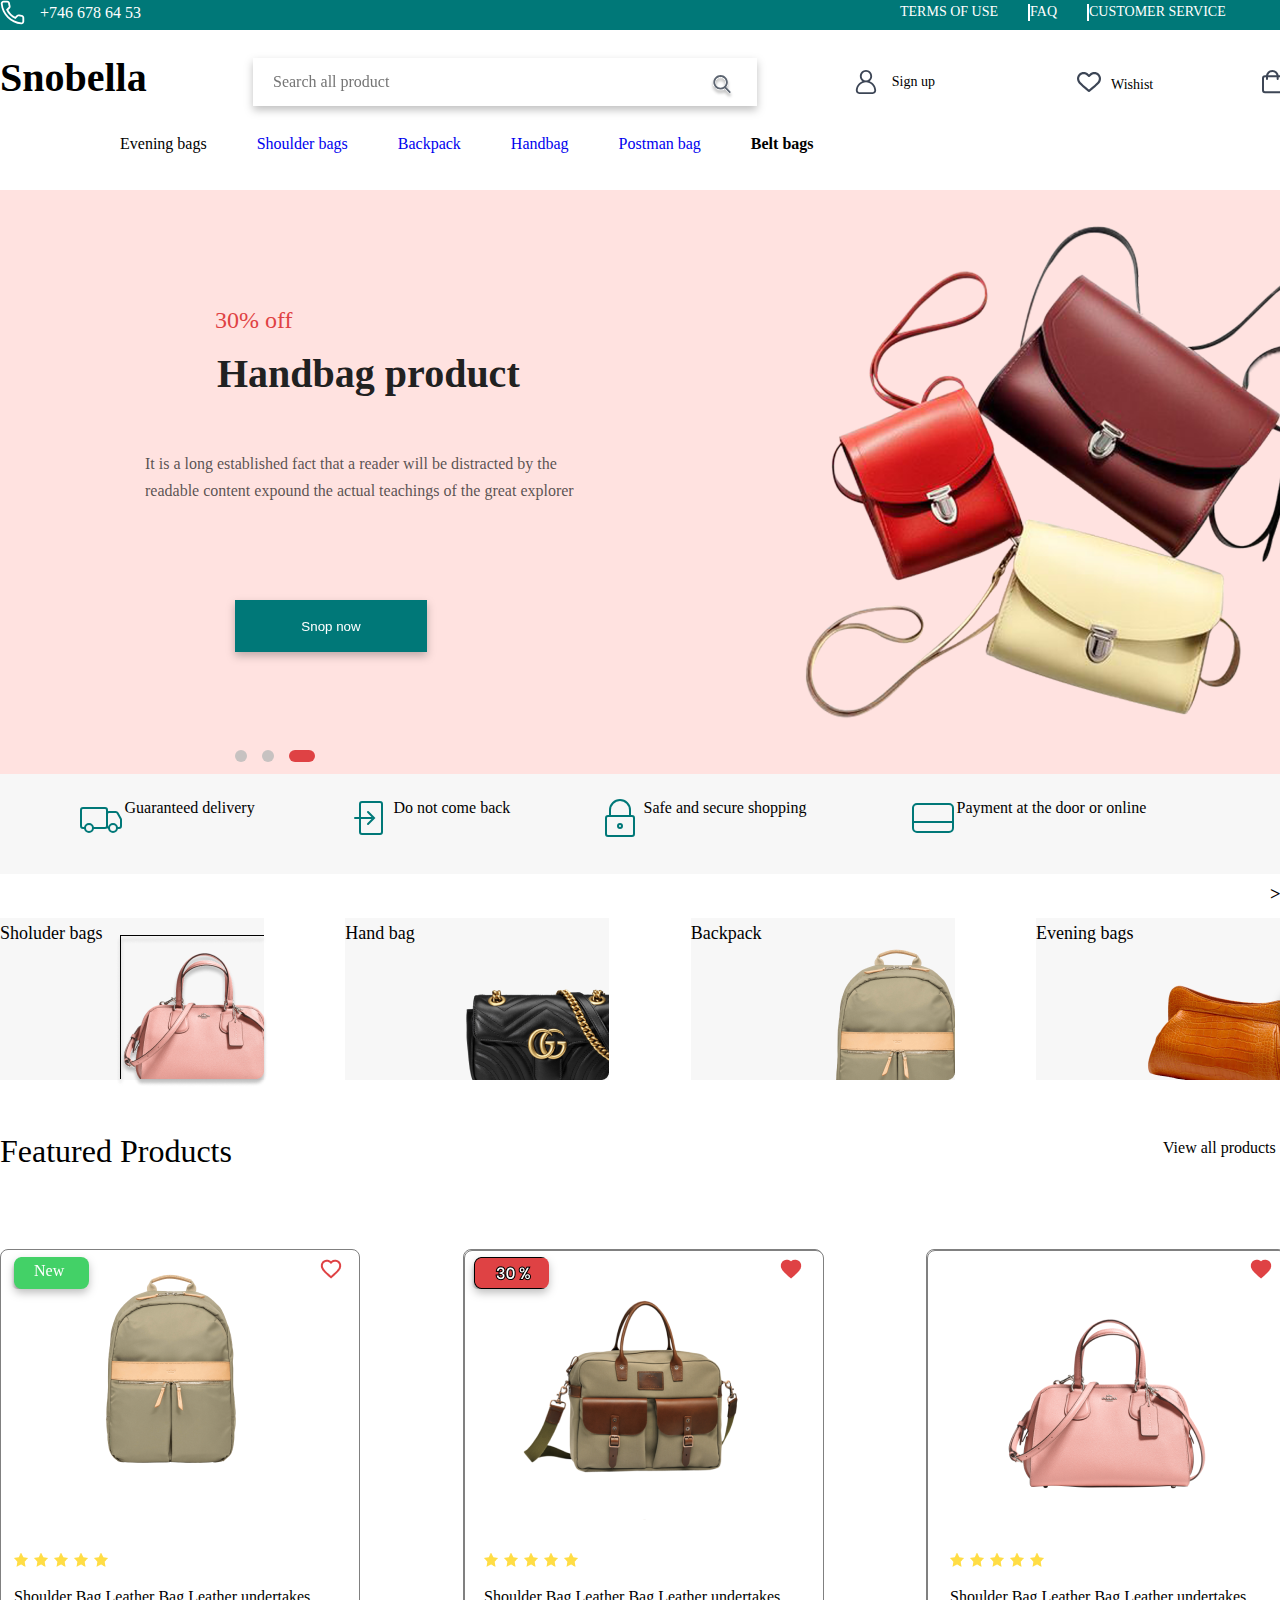
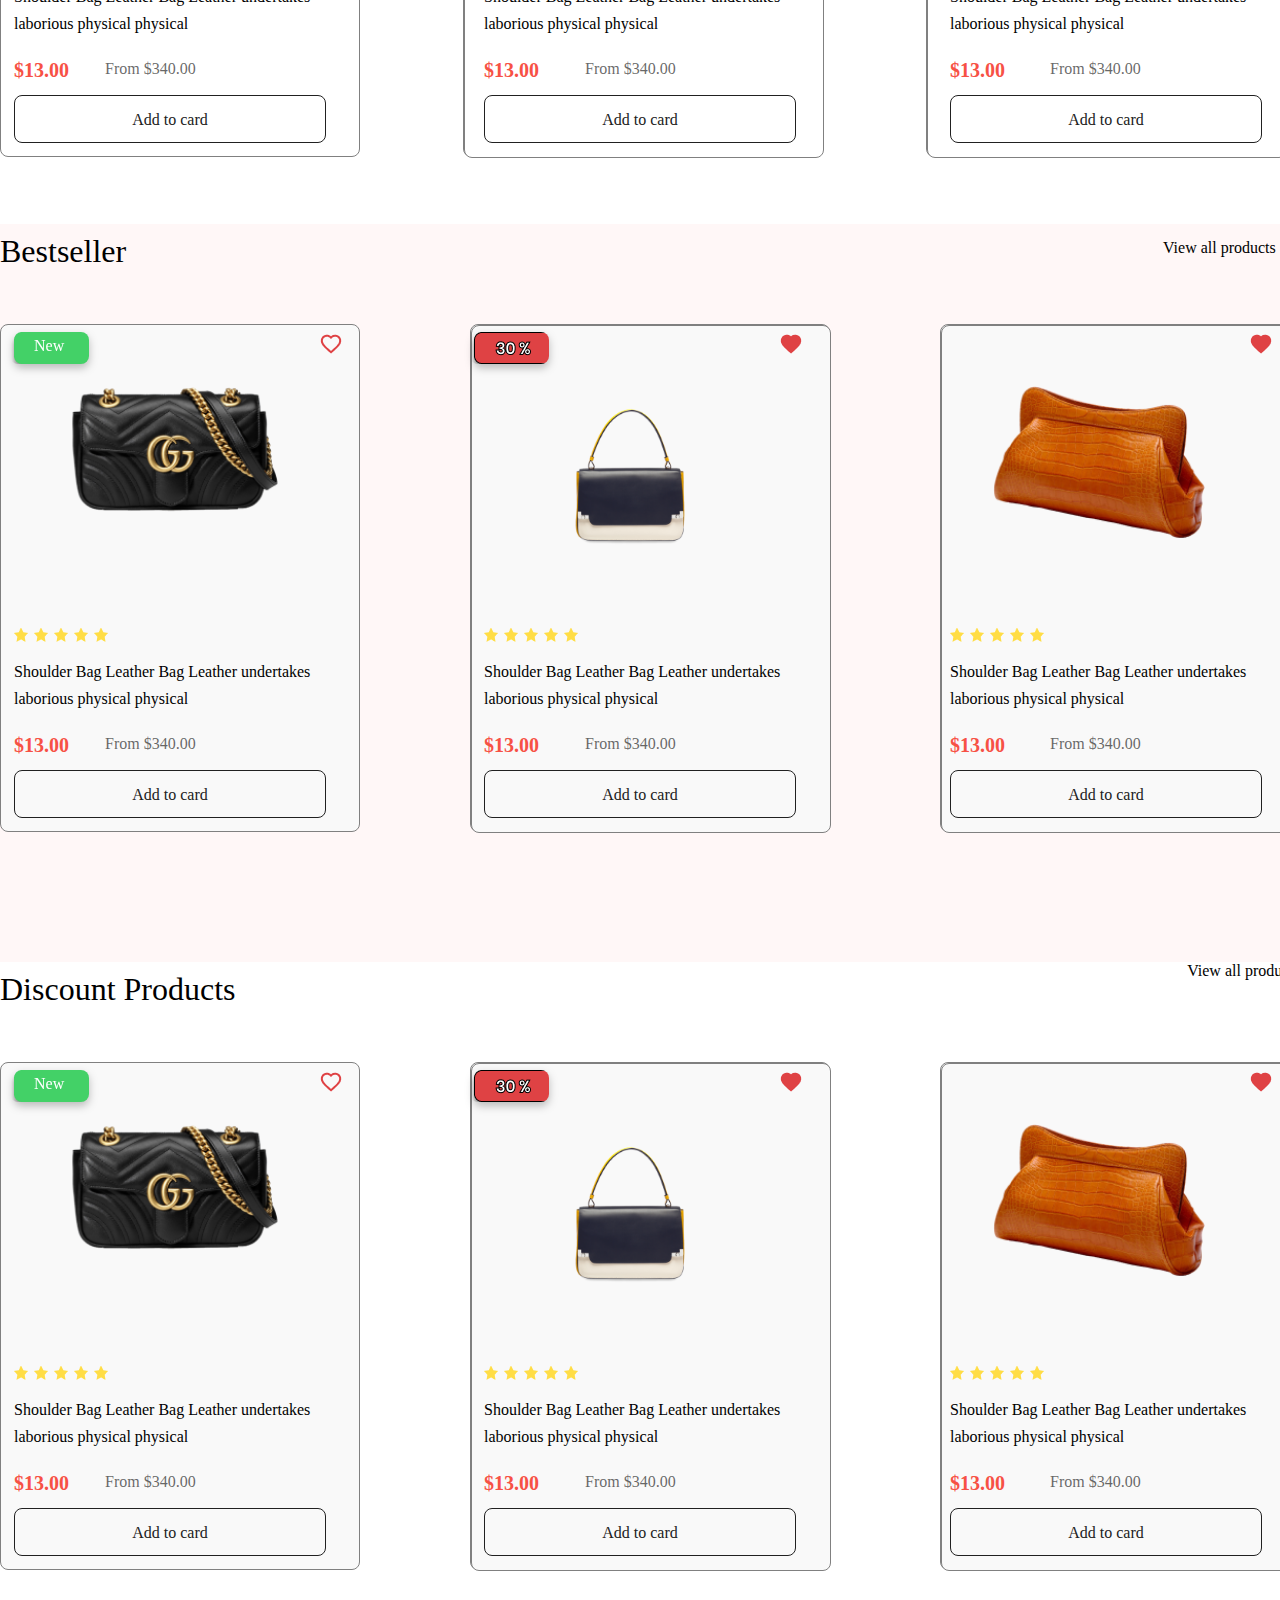
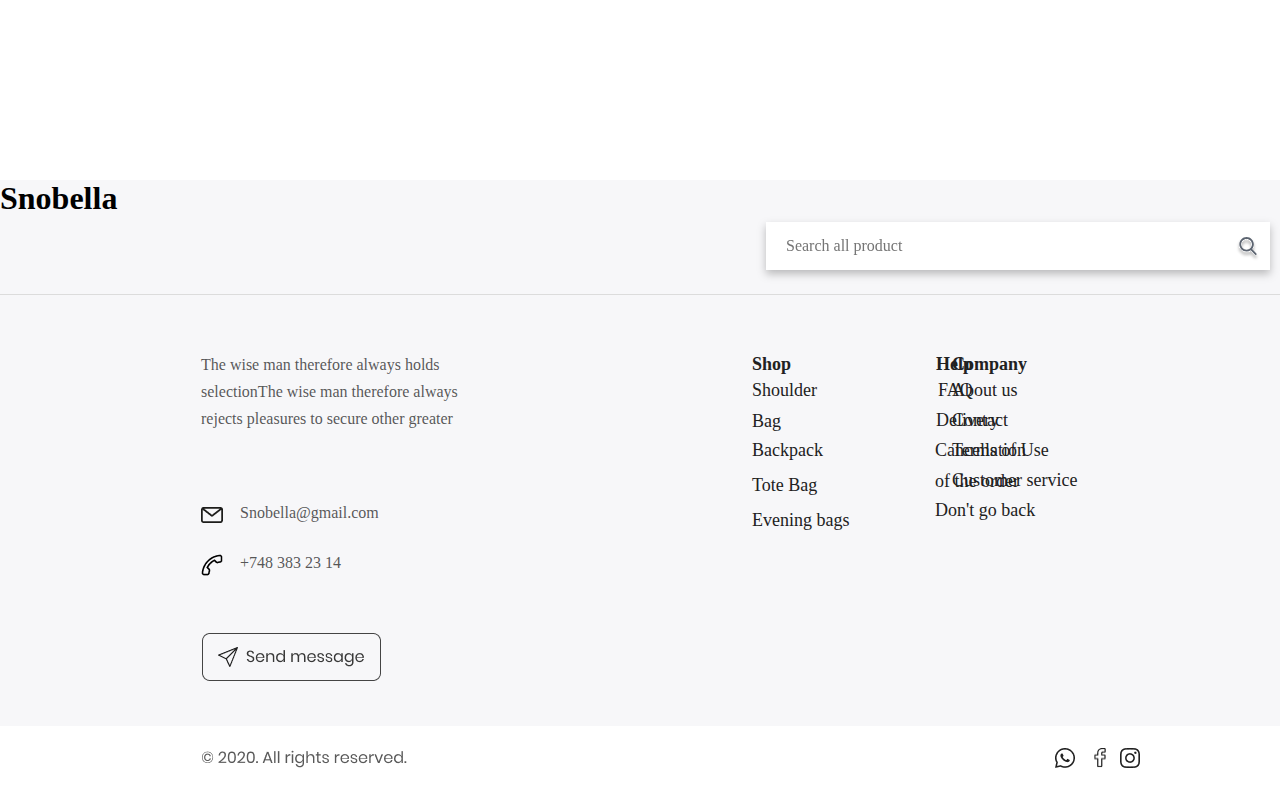
<file: index.html>
<!DOCTYPE html>
<html lang="en">
<head>
    <meta charset="UTF-8">
    <meta http-equiv="X-UA-Compatible" content="IE=edge">
    <meta name="viewport" content="width=device-width, initial-scale=1.0">
    <link rel="stylesheet" href="./style.css">
    <title>Document</title>
</head>
<body>
    <div class="header">
         <div class="header1 container">
             <div class="h1">
                 <img src="./phone-call (3) 1.svg" alt="">
                 <p>+746 678 64 53</p>
             </div>
             <div class="h2">
                 <ul class="UL" >
                     <li class="li"> TERMS OF USE </li>
                     <li> FAQ </li>
                     <li> CUSTOMER SERVICE </li>
                 </ul>
             </div>
         </div>
    </div>
    <div class="header2 container">
      <div class="h1">Snobella</div>
      <div class="h2">
          <input type="text" placeholder="Search all product">
          <img src="./search.svg" alt="">
      </div>
      <div class="h3">
          <img src="./admin.svg" alt="">
          <h6> Sign up</h6>
      </div>
      <div class="h4">
          <img src="./heart.svg" alt="">
         <h6>Wishist</h6>
      </div>
      <div class="h5">
          <img src="./bag.svg" alt="">
           <h6>Basket</h6>
      </div>
    </div>
    <div class="header3">
        <ul class="ul2">
          <li>Evening bags</li>
           <a href="./index2.html" target="blank"><li>Shoulder bags</li></a>
           <a href="./index3.html" target="blank"><li>Backpack</li></a>
            <a href="./index4.html" target="blank"><li>Handbag</li></a>
            <a href="./index5.html" target="blank"><li>Postman bag</li></a>
            <li class="li">Belt bags</li>
        </ul>
    </div>
    <div class="main">
        <div class="main1 container">
            <div class="main1-1">
              <h6> 30% off</h6>
              <h1>Handbag product</h1>
              <p>It is a long established fact that a reader will be
                   distracted by the readable content expound
                   the actual teachings of the great explorer  </p>
              <button>Snop now</button>
              <div class="mini">
                  <div class="mini1"></div>
                  <div class="mini2"></div>
                  <div class="mini3"></div>
              </div>
            </div>
            <div class="main1-2">
            </div>
        </div>
    </div>
    <div class="section">
        <div class="sec">
            <div class="sec1">
                <img src="./1.svg" alt="">
                Guaranteed delivery
            </div>
            <div class="sec2">
                <img src="./2.svg" alt="">
                Do not come back</div>
            <div class="sec3">
                <img src="./3.svg" alt="">
                Safe and secure shopping</div>
            <div class="sec4">
                <img src="./4.svg" alt="">
                Payment at the door or online
            </div>
        </div>
    </div>
    <div class="section2 container">
      <div class="s1">Sholuder bags
          <img src="./Mask Group.png" alt="">
      </div>
      <div class="s2">Hand bag
          <img src="./12.png" alt="">
      </div>
      <div class="s3">Backpack
          <img src="./13.png" alt="">
      </div>
      <div class="s4">Evening bags
          <img src="./14.png" alt="">
          <div class="m">></div>
      </div>
    </div>
    <div class="section2-2 container">
      <div class="a">
          <div class="a1">Featured Products</div>
          <div class="a2">View all products
              <h3>></h3>
          </div>
      </div>
      <div class="b">
          <div class="b1">
              <div class="new"><h5>New</h5></div>
             <div class="img"></div>
             <div class="icon"></div>
             <div class="star"></div>
             <div class="p">Shoulder Bag Leather Bag Leather 
                undertakes laborious physical physical </div>
             <div class="salary">$13.00</div>
             <div class="from">From $340.00</div>
             <div class="card">
                 <h5>Add to card</h5>
             </div>
          </div>
          <div class="b2">
            <div class="b1">
                <div class="new"></div>
               <div class="img"></div>
               <div class="icon"></div>
               <div class="star"></div>
               <div class="p">Shoulder Bag Leather Bag Leather 
                  undertakes laborious physical physical </div>
               <div class="salary">$13.00</div>
               <div class="from">From $340.00</div>
               <div class="card">
                   <h5>Add to card</h5>
               </div>
            </div>
          </div>
          <div class="b3">
            <div class="b1">
                <!-- <div class="new"><h5>New</h5></div> -->
               <div class="img"></div>
               <div class="icon"></div>
               <div class="star"></div>
               <div class="p">Shoulder Bag Leather Bag Leather 
                  undertakes laborious physical physical </div>
               <div class="salary">$13.00</div>
               <div class="from">From $340.00</div>
               <div class="card">
                   <h5>Add to card</h5>
               </div>
            </div>
          </div>
      </div>
      
    </div>
    <div class="section3">
        <div class="c container">
            <div class="cv">
                <div class="c1">Bestseller</div>
                <div class="c2">View all products
                    <h3>></h3>
                </div>
            </div>
            <div class="b">
                <div class="b1">
                    <div class="new"><h5>New</h5></div>
                   <div class="img"></div>
                   <div class="icon"></div>
                   <div class="star"></div>
                   <div class="p">Shoulder Bag Leather Bag Leather 
                      undertakes laborious physical physical </div>
                   <div class="salary">$13.00</div>
                   <div class="from">From $340.00</div>
                   <div class="card">
                       <h5>Add to card</h5>
                   </div>
                </div>
                <div class="b2">
                  <div class="b1">
                      <div class="new"></div>
                     <div class="img"></div>
                     <div class="icon"></div>
                     <div class="star"></div>
                     <div class="p">Shoulder Bag Leather Bag Leather 
                        undertakes laborious physical physical </div>
                     <div class="salary">$13.00</div>
                     <div class="from">From $340.00</div>
                     <div class="card">
                         <h5>Add to card</h5>
                     </div>
                  </div>
                </div>
                <div class="b3">
                  <div class="b1">
                      <!-- <div class="new"><h5>New</h5></div> -->
                     <div class="img"></div>
                     <div class="icon"></div>
                     <div class="star"></div>
                     <div class="p">Shoulder Bag Leather Bag Leather 
                        undertakes laborious physical physical </div>
                     <div class="salary">$13.00</div>
                     <div class="from">From $340.00</div>
                     <div class="card">
                         <h5>Add to card</h5>
                     </div>
                  </div>
                </div>
            </div>
        </div>

    </div>
    <div class="fotter">
        <div class="fotter1 container">
            <div class="cv">
                <div class="c1">Discount Products</div>
                <div class="c2">View all products
                    <h3>></h3>
                </div>
            </div>
            <div class="b">
                <div class="b1">
                    <div class="new"><h5>New</h5></div>
                   <div class="img"></div>
                   <div class="icon"></div>
                   <div class="star"></div>
            
                   <div class="p">Shoulder Bag Leather Bag Leather 
                      undertakes laborious physical physical </div>
                   <div class="salary">$13.00</div>
                   <div class="from">From $340.00</div>
                   <div class="card">
                       <h5>Add to card</h5>
                   </div>
                </div>
                <div class="b2">
                  <div class="b1">
                      <div class="new"></div>
                     <div class="img"></div>
                     <div class="icon"></div>
                     <div class="star"></div>
                     <div class="p">Shoulder Bag Leather Bag Leather 
                        undertakes laborious physical physical </div>
                     <div class="salary">$13.00</div>
                     <div class="from">From $340.00</div>
                     <div class="card">
                         <h5>Add to card</h5>
                     </div>
                  </div>
                </div>
                <div class="b3">
                  <div class="b1">
                      <!-- <div class="new"><h5>New</h5></div> -->
                     <div class="img"></div>
                     <div class="icon"></div>
                     <div class="star"></div>
                     <div class="p">Shoulder Bag Leather Bag Leather 
                        undertakes laborious physical physical </div>
                     <div class="salary">$13.00</div>
                     <div class="from">From $340.00</div>
                     <div class="card">
                         <h5>Add to card</h5>
                     </div>
                  </div>
                </div>
            </div>


        </div>
        <div class="fotter2">
            <div class="f container">
                <div class="f1"><h1>Snobella</h1></div>
                <div class="f2">
                    <input type="text" placeholder="Search all product">
                    <img src="./search.svg" alt="">
                </div>
            </div>
        </div>
        <div class="fotter3">
            <div class="f container">
                <pre>The wise man therefore always holds
selectionThe wise man therefore always 
rejects pleasures to secure other greater</pre>
               <div class="mail">
                   <img src="./email.png" alt="">
               </div>
               <div class="mail-p">Snobella@gmail.com</div>
               <div class="phone">
                   <img src="./phone.png" alt="">
               </div>
               <div class="phone-p">+748 383 23 14</div>
                <div class="li"><h5>Shop</h5></div>
                <div class="li1">Shoulder Bag</div>
                <div class="li2">Backpack</div>
                <div class="li3">Tote Bag</div>
                <div class="li4">Evening bags</div>
                <div class="li5">Company</div>
                <div class="li6">About us</div>
                <div class="li7">Contact</div>
                <div class="li8">Terms of Use</div>
                <div class="li9">Customer service</div>
                <div class="li10">Help</div>
                <div class="li11">FAQ</div>
                <div class="li12">Delivery</div>
                <div class="li13">Cancellation of
                    the order</div>
                <div class="li14">Don't go back</div>
                <div class="img2">
                    <img src="./send.png" alt="">
                </div>
            </div>
        </div>

        <div class="fotter4">
            <div class="reser container">
                <img src="./© 2020. All rights reserved.png" alt="">
            </div>
            <div class="icon-div">
                <img src="./whattsap.png" alt="" class="cv1">
                <img src="./facebook.png" alt="" class="cv2">
                <img src="./instagram.png" alt="" class="cv3">
            </div>
        </div>
    </div>
</body>
</html>
</file>
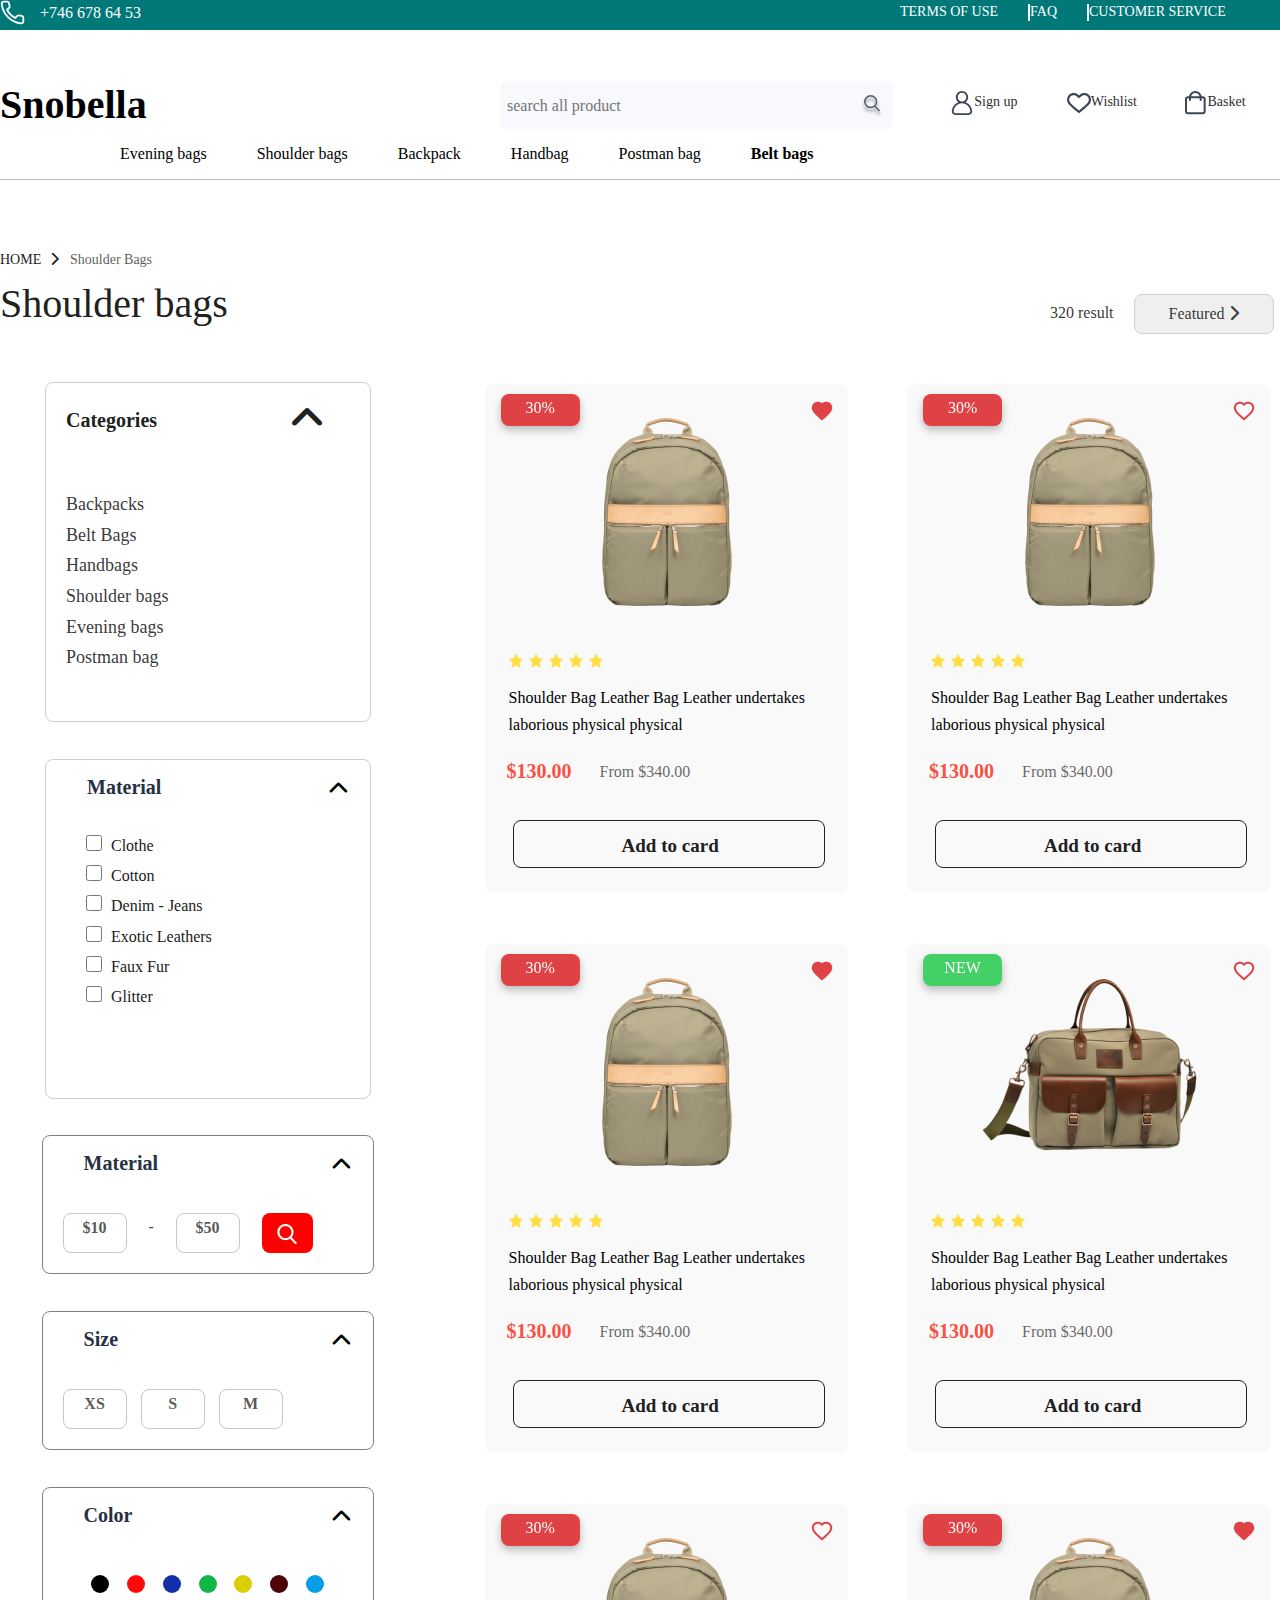
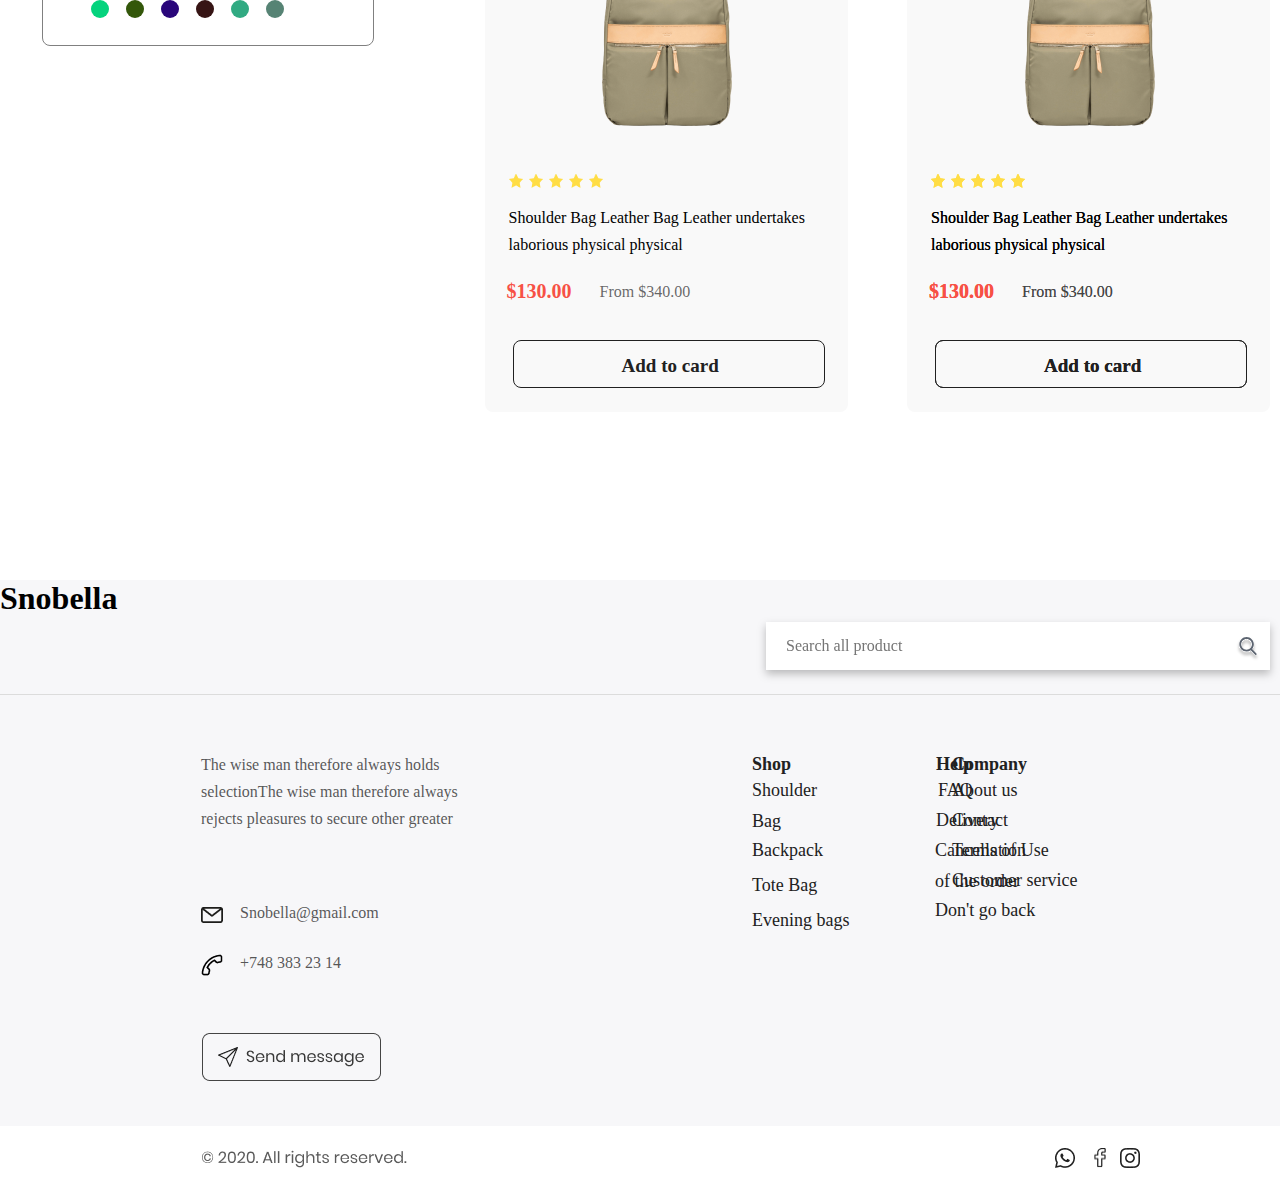
<file: index2.html>
<!DOCTYPE html>
<html lang="en">
<head>
    <meta charset="UTF-8">
    <meta http-equiv="X-UA-Compatible" content="IE=edge">
    <meta name="viewport" content="width=device-width, initial-scale=1.0">
    <link rel="stylesheet" href="https://cdnjs.cloudflare.com/ajax/libs/font-awesome/6.0.0/css/all.min.css">
    <link rel="stylesheet" href="./style2.css">
    <title>Document</title>
</head>
<body>
    <div class="header">
        <div class="header1 container">
            <div class="h1">
                <img src="./phone-call (3) 1.svg" alt="">
                <p>+746 678 64 53</p>
            </div>
            <div class="h2">
                <ul class="UL" >
                    <li class="li"> TERMS OF USE </li>
                    <li> FAQ </li>
                    <li> CUSTOMER SERVICE </li>
                </ul>
            </div>
        </div>
   </div>
   <div class="h">
       <div class="header2 container">
           <div class="h1">Snobella</div>
           <div class="h2">
               <div class="input"><input type="text" placeholder="search all product">
               <div class="search"><img src="./search.svg" alt=""></div>
            </div>
               <div class="h3">
                   <img src="./admin.svg" alt="">
                   <p>Sign up</p>
               </div>
               <div class="h4">
                   <img src="./heart.svg" alt="">
                   <p>Wishlist</p>
               </div>
               <div class="h5">
                   <img src="./bag.svg" alt="">
                   <p>Basket</p>
               </div>

           </div>
</div>
<div class="header3">
    <ul class="ul2">
        <li>Evening bags</li>
        <li>Shoulder bags</li>
        <li>Backpack</li>
        <li>Handbag</li>
        <li>Postman bag</li>
        <li class="li">Belt bags</li>
    </ul>
</div>
<div class="main container">
<div class="first">
    <h5>HOME</h5>
    <h6><i class="fa-solid fa-chevron-right"></i></h6>
    <p>Shoulder Bags</p>
</div>
<div class="second">
    <div class="s1">Shoulder bags</div>
    <div class="s2">
        <p>320 result</p>
        <button>Featured <i class="fa-solid fa-chevron-right"></i></button>
       
    </div>
</div>
<div class="second2">
    <div class="sec1">
        <div class="se1">

            <div class="s1">
                <div class="c">Categories</div>
                <div class="d"><i class="fa-solid fa-angle-up"></i></div>
            </div>
            <div class="s2"><ul>
                <li>Backpacks</li>
                <li>Belt Bags</li>
                <li>Handbags</li>
                <li>Shoulder bags</li>
                <li>Evening bags</li>
                <li>Postman bag</li>
            </ul></div>

        </div>
        <div class="se2">
           <h1>Material</h1>
           <p><i class="fa-solid fa-chevron-right"></i></p>
           <div class="clos">
            <form >
                <input type="checkbox" id="vehicle1" name="vehicle1" value="Bike">
                <label for="vehicle1">Clothe</label><br>
                <input type="checkbox" id="vehicle2" name="vehicle2" value="Car">
                <label for="vehicle2"> Cotton</label><br>
                <input type="checkbox" id="vehicle3" name="vehicle3" value="Boat">
                <label for="vehicle3"> Denim - Jeans</label><br>
                <input type="checkbox" id="vehicle4" name="vehicle4" value="Bike">
                <label for="vehicle4">Exotic Leathers</label><br>
                <input type="checkbox" id="vehicle5" name="vehicle5" value="Car">
                <label for="vehicle5"> Faux Fur</label><br>
                <input type="checkbox" id="vehicle6" name="vehicle6" value="Boat">
                <label for="vehicle6">Glitter</label><br><br>
              </form>
           </div>
        </div>
        <div class="se3">
            <h1>Material</h1>
            <p><i class="fa-solid fa-chevron-right"></i></p>
            <div class="size">
                <div class="xs">$10</div>
                <div class="s">-</div>
                <div class="m">$50</div>
                <div class="search"><img src="./Vector.png" alt=""></div>
            </div>
        </div>
        <div class="se4">
            <h1>Size</h1>
            <p><i class="fa-solid fa-chevron-right"></i></p>
            <div class="size">
                <div class="xs">XS</div>
                <div class="s">S</div>
                <div class="m">M</div>
            </div>
        </div>
        <div class="se5">
            <h1>Color</h1>
            <p><i class="fa-solid fa-chevron-right"></i></p>
            <div class="color">
                <div class="a1"></div>
                <div class="a2"></div>
                <div class="a3"></div>
                <div class="a4"></div>
                <div class="a5"></div>
                <div class="a7"></div>
                <div class="a8"></div>
            </div>
            <div class="color2">
                <div class="a9"></div>
                <div class="a10"></div>
                <div class="a11"></div>
                <div class="a12"></div>
                <div class="a13"></div>
                <div class="a14"></div>
            </div>

        </div>
    </div>
    <div class="sec2">
       <div class="es1">
        <div class="m1">
            <h5>30%</h5>
        </div>
        <div class="m2">
            <img src="./headerred.png" alt="">
        </div>
           <div class="bag">

           </div>
           <div class="fot">
            <img src="./Group 25507.png" alt="">
            <p>Shoulder Bag Leather Bag Leather 
                undertakes laborious physical physical </p>
            <div class="salary">$130.00</div>
            <div class="salary2">From $340.00</div>
            <div class="button"><h3>Add to card</h3></div>
        </div>
       </div>
       <div class="es2">
        <div class="m1">
            <h5>30%</h5>
        </div>
        <div class="m2">
            <img src="./Group 25535.png" alt="">
        </div>
        <div class="bag">
               
        </div>
        <div class="fot">
            <img src="./Group 25507.png" alt="">
            <p>Shoulder Bag Leather Bag Leather 
                undertakes laborious physical physical </p>
            <div class="salary">$130.00</div>
            <div class="salary2">From $340.00</div>
            <div class="button"><h3>Add to card</h3></div>
        </div>
       </div>
       <div class="es3">
        <div class="m1">
            <h5>30%</h5>
        </div>
        <div class="m2">
            <img src="./headerred.png" alt="">
        </div>
        <div class="bag">
               
        </div>
        <div class="fot">
            <img src="./Group 25507.png" alt="">
            <p>Shoulder Bag Leather Bag Leather 
                undertakes laborious physical physical </p>
            <div class="salary">$130.00</div>
            <div class="salary2">From $340.00</div>
            <div class="button"><h3>Add to card</h3></div>
        </div>
       </div>
       <div class="es4">
        <div class="m1">
            <h5>NEW</h5>
        </div>
        <div class="m2">
            <img src="./Group 25535.png" alt="">
        </div>
           <div class="bag"></div>
        <div class="fot">
            <img src="./Group 25507.png" alt="">
            <p>Shoulder Bag Leather Bag Leather 
                undertakes laborious physical physical </p>
            <div class="salary">$130.00</div>
            <div class="salary2">From $340.00</div>
            <div class="button"><h3>Add to card</h3></div>
        </div>
       </div>
       <div class="es5">
        <div class="m1">
            <h5>30%</h5>
        </div>
        <div class="m2">
            <img src="./Group 25535.png" alt="">
        </div>
        <div class="bag">
               
        </div>
        <div class="fot">
            <img src="./Group 25507.png" alt="">
            <p>Shoulder Bag Leather Bag Leather 
                undertakes laborious physical physical </p>
            <div class="salary">$130.00</div>
            <div class="salary2">From $340.00</div>
            <div class="button"><h3>Add to card</h3></div>
        </div>
       </div>
       <div class="es6">
           <div class="m1">
               <h5>30%</h5>
           </div>
           <div class="m2">
               <img src="./headerred.png" alt="">
           </div>
        <div class="bag">
        </div>
        <div class="fot">
            <img src="./Group 25507.png" alt="">
            <p>Shoulder Bag Leather Bag Leather 
                undertakes laborious physical physical </p>
            <div class="salary">$130.00</div>
            <div class="salary2">From $340.00</div>
            <div class="button"><h3>Add to card</h3></div>
        </div>
        <div class="fot">
            <img src="./Group 25507.png" alt="">
            <p>Shoulder Bag Leather Bag Leather 
                undertakes laborious physical physical </p>
            <div class="salary">$130.00</div>
            <div class="salary2">From $340.00</div>
            <div class="button"><h3>Add to card</h3></div>
        </div>
       </div>
    </div>
</div>
</div>
</div>
<div class="fotter">
    <div class="fotter2">
        <div class="f container">
            <div class="f1"><h1>Snobella</h1></div>
            <div class="f2">
                <input type="text" placeholder="Search all product">
                <img src="./search.svg" alt="">
            </div>
        </div>
    </div>
    <div class="fotter3">
        <div class="f container">
            <pre>The wise man therefore always holds
selectionThe wise man therefore always 
rejects pleasures to secure other greater</pre>
           <div class="mail">
               <img src="./email.png" alt="">
           </div>
           <div class="mail-p">Snobella@gmail.com</div>
           <div class="phone">
               <img src="./phone.png" alt="">
           </div>
           <div class="phone-p">+748 383 23 14</div>
            <div class="li"><h5>Shop</h5></div>
            <div class="li1">Shoulder Bag</div>
            <div class="li2">Backpack</div>
            <div class="li3">Tote Bag</div>
            <div class="li4">Evening bags</div>
            <div class="li5">Company</div>
            <div class="li6">About us</div>
            <div class="li7">Contact</div>
            <div class="li8">Terms of Use</div>
            <div class="li9">Customer service</div>
            <div class="li10">Help</div>
            <div class="li11">FAQ</div>
            <div class="li12">Delivery</div>
            <div class="li13">Cancellation of
                the order</div>
            <div class="li14">Don't go back</div>
            <div class="img2">
                <img src="./send.png" alt="">
            </div>
        </div>
    </div>

    <div class="fotter4">
        <div class="reser container">
            <img src="./© 2020. All rights reserved.png" alt="">
        </div>
        <div class="icon-div">
            <img src="./whattsap.png" alt="" class="cv1">
            <img src="./facebook.png" alt="" class="cv2">
            <img src="./instagram.png" alt="" class="cv3">
        </div>
    </div>
</div>
</body>
</html>
</file>
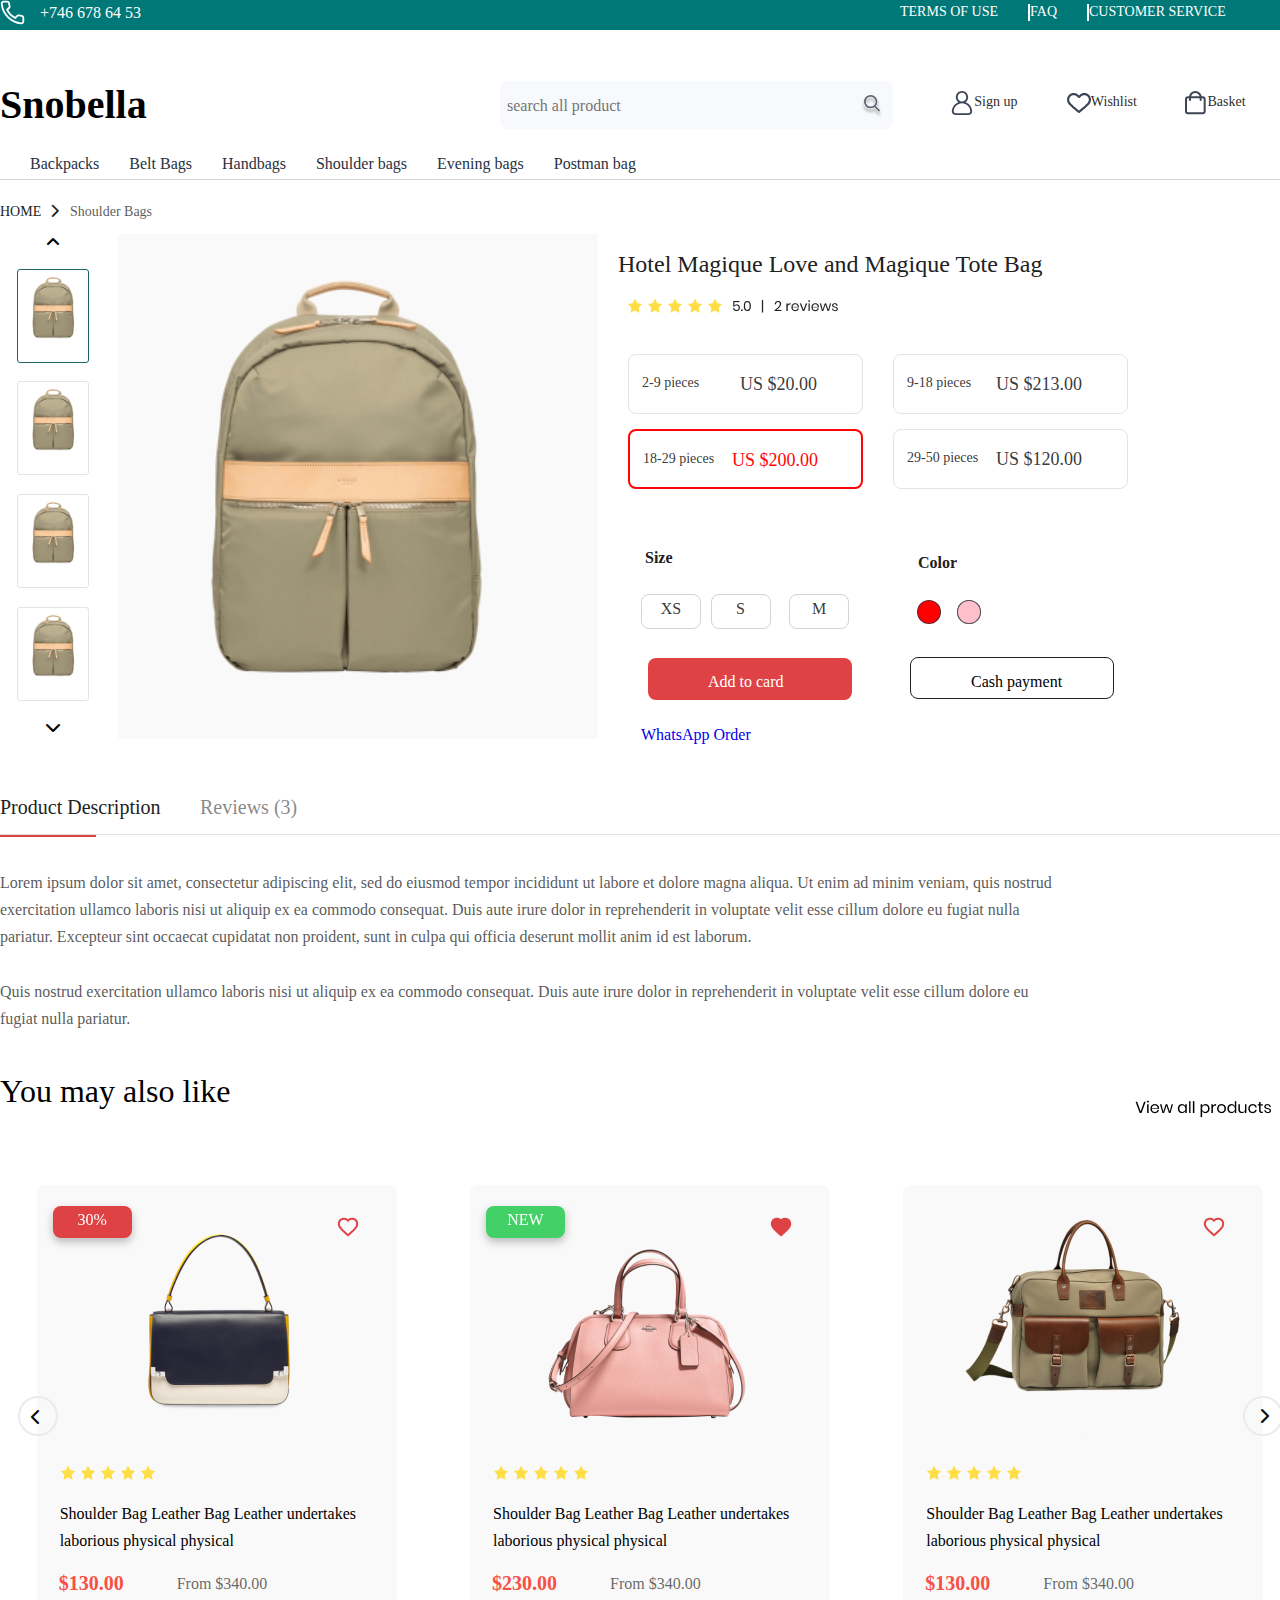
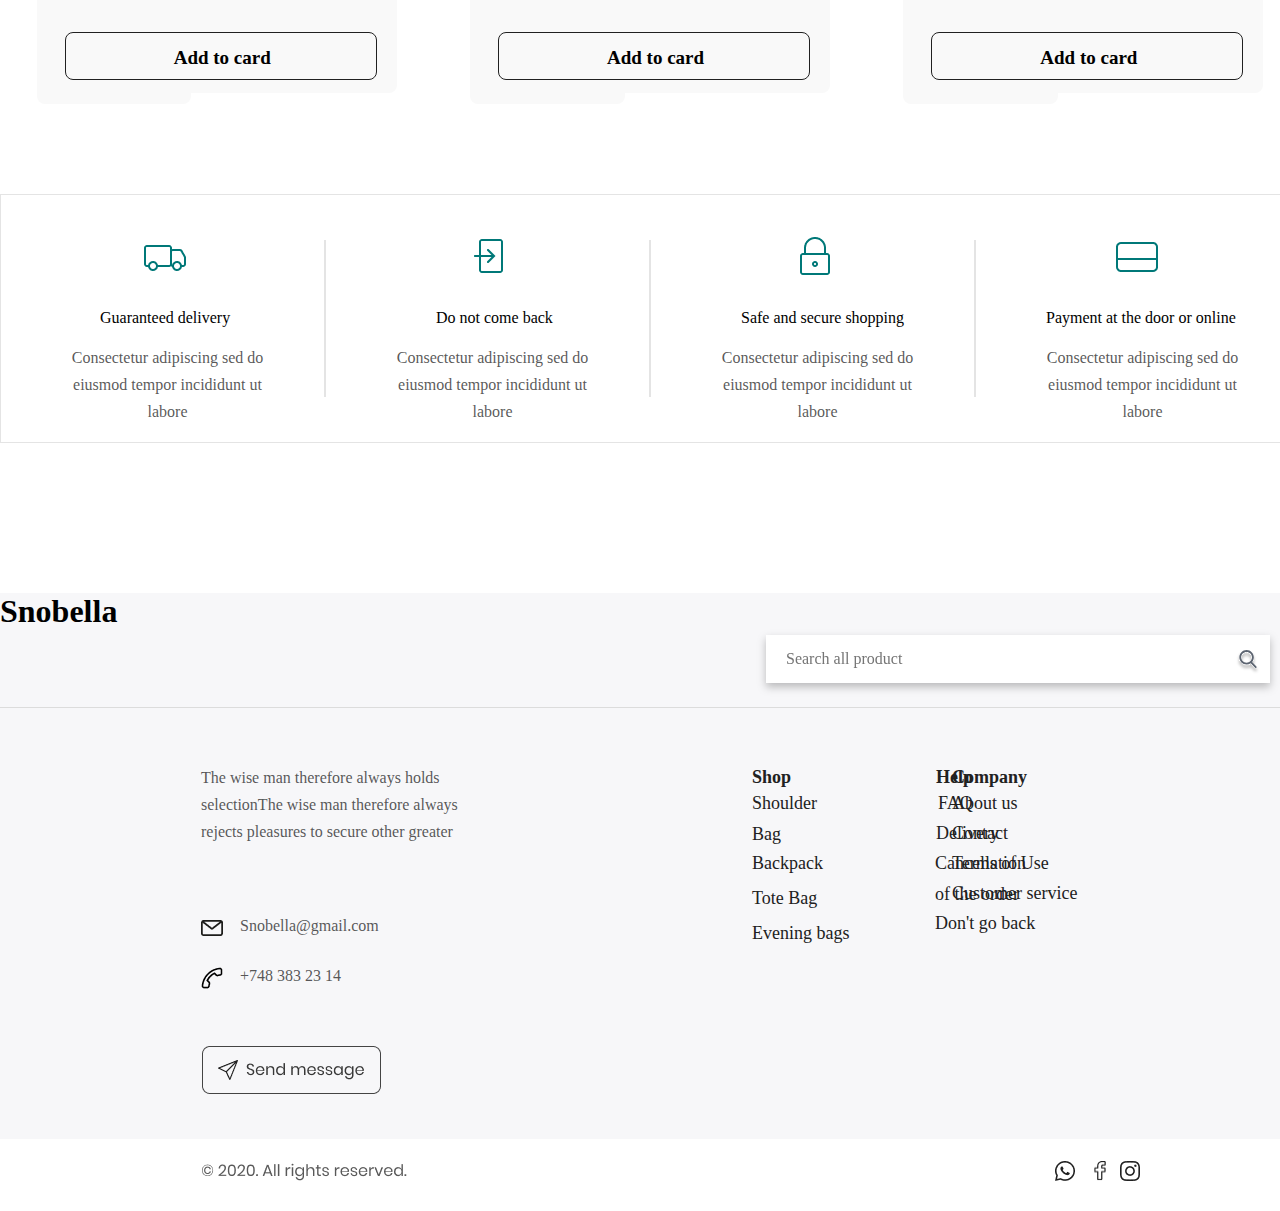
<file: index3.html>
<!DOCTYPE html>
<html lang="en">
<head>
    <meta charset="UTF-8">
    <meta http-equiv="X-UA-Compatible" content="IE=edge">
    <meta name="viewport" content="width=\, initial-scale=1.0">
  <link rel="stylesheet" href="https://cdnjs.cloudflare.com/ajax/libs/font-awesome/6.0.0/css/all.min.css">
    <link rel="stylesheet" href="./style3.css">
    <title>Document</title>
</head>
<body>
    <div class="header">
        <div class="header1 container">
            <div class="h1">
                <img src="./phone-call (3) 1.svg" alt="">
                <p>+746 678 64 53</p>
            </div>
            <div class="h2">
                <ul class="UL" >
                    <li class="li"> TERMS OF USE </li>
                    <li> FAQ </li>
                    <li> CUSTOMER SERVICE </li>
                </ul>
            </div>
        </div>
   </div>
   <div class="h">
       <div class="header2 container">
           <div class="h1">Snobella</div>
           <div class="h2">
               <div class="input"><input type="text" placeholder="search all product">
               <div class="search"><img src="./search.svg" alt=""></div>
            </div>
               <div class="h3">
                   <img src="./admin.svg" alt="">
                   <p>Sign up</p>
               </div>
               <div class="h4">
                   <img src="./heart.svg" alt="">
                   <p>Wishlist</p>
               </div>
               <div class="h5">
                   <img src="./bag.svg" alt="">
                   <p>Basket</p>
               </div>

           </div>
           
</div>
 <div class="cfg container"><div class="cfgtr"><ul>
    <li>Backpacks</li>
    <li>Belt Bags</li>
    <li>Handbags</li>
    <li>Shoulder bags</li>
    <li>Evening bags</li>
    <li>Postman bag</li>
</ul></div></div>
</div>
<div class="section container">
    <div class="first">
        <h5>HOME</h5>
        <h6><i class="fa-solid fa-chevron-right"></i></h6>
        <p>Shoulder Bags</p>
    </div>
    <div class="second">
        <div class="sec1">
               <div class="s1">
                <i class="fa-solid fa-angle-up"></i>
                   <div class="bag1"></div>
                   <div class="bag2"></div>
                   <div class="bag3"></div>
                   <div class="bag4"></div>
                   <i class="fa-solid fa-chevron-down"></i>
               </div>
               <div class="s2"></div>
        </div>
        <div class="sec2">
            <h1>Hotel Magique  Love and Magique Tote Bag</h1>
            <img src="./Group 25591.png" alt="">
            <div class="s">
                <div class="s1">
                    <div class="sc">
                        <p>2-9 pieces</p>
                        <h4>US $20.00</h4>
                    </div>
                </div>
                <div class="s2">
                    <div class="sc">
                        <p>9-18 pieces</p>
                        <h4>US $213.00</h4>
                    </div>
                </div>
                <div class="s3">
                    <div class="sc">
                        <p>18-29 pieces</p>
                        <h4>US $200.00</h4>
                    </div>
                </div>
                <div class="s4">
                    <div class="sc">
                        <p>29-50 pieces</p>
                        <h4>US $120.00</h4>
                    </div>
                </div>
            </div>
            <div class="d">
                <div class="d1">
                    <p>Size</p>
                    <div class="xs">XS</div>
                    <div class="s">S</div>
                    <div class="m">M</div>
                    <div class="button"><p>Add to card</p></div>
                   <a href="www.google.com">WhatsApp Order</a>
                </div>
                <div class="d2">
                    <p>Color</p>
                    <div class="red"></div>
                    <div class="yellow"></div>
                    <div class="green"></div>
                    <div class="pink"></div>
                    <div class="button"><h6>Cash payment</h6></div>
                </div>
            </div>
        </div>
    </div>
    <div class="third">
        <p>Product Description</p>
        <h6>Reviews (3)</h6>
        <div class="red"></div>
        <div class="p">Lorem ipsum dolor sit amet, consectetur adipiscing elit, sed do eiusmod tempor incididunt ut labore et dolore magna aliqua. 
            Ut enim ad minim veniam, quis nostrud exercitation ullamco laboris nisi ut aliquip ex ea commodo consequat. Duis aute irure 
            dolor in reprehenderit in voluptate velit esse cillum dolore eu fugiat nulla pariatur. Excepteur sint occaecat cupidatat non proident, 
            sunt in culpa qui officia deserunt mollit anim id est laborum.<br /><br />
            
            Quis nostrud exercitation ullamco laboris nisi ut aliquip ex ea commodo consequat. Duis aute irure dolor in reprehenderit in 
            voluptate velit esse cillum dolore eu fugiat nulla pariatur.</div>

        
    </div>
     <div class="fourth">
         <h1>You may also like</h1>
         <div class="pr"></div>
     </div>
     <div class="fifth">
         <div class="fif1">
            <div class="es3">
                <div class="mini"><i class="fa-solid fa-chevron-left"></i></div>
                <div class="m1">
                    <h5>30%</h5>
                </div>
                <div class="m2">
                    <img src="./Group 25536.png" alt="">
                </div>
                <div class="bag">
                       
                </div>
                <div class="fot">
                    <img src="./Group 25507.png" alt="">
                     <div class="p">Shoulder Bag Leather Bag Leather 
                        undertakes laborious physical physical</div>
                    <div class="salary">$130.00</div>
                    <div class="salary2">From $340.00</div>
                    <div class="button"><h3>Add to card</h3></div>
                </div>
               </div>
         </div>
         <div class="fif2">
            <div class="es3">
                <div class="m1">
                    <h5>NEW</h5>
                </div>
                <div class="m2">
                    <img src="./headerred.png" alt="">
                </div>
                <div class="bag">
                       
                </div>
                <div class="fot">
                    <img src="./Group 25507.png" alt="">
                     <div class="p">Shoulder Bag Leather Bag Leather 
                        undertakes laborious physical physical</div>
                    <div class="salary">$230.00</div>
                    <div class="salary2">From $340.00</div>
                    <div class="button"><h3>Add to card</h3></div>
                </div>
               </div>
         </div>
         <div class="fif3">
            <div class="es3">
                <div class="mini"><i class="fa-solid fa-chevron-right"></i></div>
                <div class="m2">
                    <img src="./Group 25536.png" alt="">
                </div>
                <div class="bag">
                       
                </div>
                <div class="fot">
                    <img src="./Group 25507.png" alt="">
                     <div class="p">Shoulder Bag Leather Bag Leather 
                        undertakes laborious physical physical</div>
                    <div class="salary">$130.00</div>
                    <div class="salary2">From $340.00</div>
                    <div class="button"><h3>Add to card</h3></div>
                </div>
               </div>
         </div>
     </div>
     <div class="sixth">
         <div class="s1">
             <img src="./transport 1.png" alt="">
             <h6>Guaranteed delivery</h6>
             <div class="p"><p>Consectetur adipiscing 
                sed do eiusmod tempor
                 incididunt ut labore</p></div>
         </div>
         <div class="m"></div>
         <div class="s2">
             <img src="./transport2.png" alt="">
             <h6>Do not come back</h6>
             <div class="p"><p>Consectetur adipiscing 
                sed do eiusmod tempor
                 incididunt ut labore</p></div>
         </div>
         <div class="m">
         </div>
         <div class="s3">
             <img src="./transport3.png" alt="">
             <h6>Safe and secure shopping</h6>
             <div class="p"><p>Consectetur adipiscing 
                sed do eiusmod tempor
                 incididunt ut labore</p></div>
         </div>
         <div class="m"></div>
         <div class="s4">
             <img src="./Vector44.png" alt="">
             <img  class="we" src="./Vector2.png" alt="">
             <h6>Payment at the door or online</h6>
             <div class="p"><p>Consectetur adipiscing 
                sed do eiusmod tempor
                 incididunt ut labore</p></div>

         </div>
     </div>
     
</div>
<div class="fotter">
    <div class="fotter2">
        <div class="f container">
            <div class="f1"><h1>Snobella</h1></div>
            <div class="f2">
                <input type="text" placeholder="Search all product">
                <img src="./search.svg" alt="">
            </div>
        </div>
    </div>
    <div class="fotter3">
        <div class="f container">
            <pre>The wise man therefore always holds
selectionThe wise man therefore always 
rejects pleasures to secure other greater</pre>
           <div class="mail">
               <img src="./email.png" alt="">
           </div>
           <div class="mail-p">Snobella@gmail.com</div>
           <div class="phone">
               <img src="./phone.png" alt="">
           </div>
           <div class="phone-p">+748 383 23 14</div>
            <div class="li"><h5>Shop</h5></div>
            <div class="li1">Shoulder Bag</div>
            <div class="li2">Backpack</div>
            <div class="li3">Tote Bag</div>
            <div class="li4">Evening bags</div>
            <div class="li5">Company</div>
            <div class="li6">About us</div>
            <div class="li7">Contact</div>
            <div class="li8">Terms of Use</div>
            <div class="li9">Customer service</div>
            <div class="li10">Help</div>
            <div class="li11">FAQ</div>
            <div class="li12">Delivery</div>
            <div class="li13">Cancellation of
                the order</div>
            <div class="li14">Don't go back</div>
            <div class="img2">
                <img src="./send.png" alt="">
            </div>
        </div>
    </div>

    <div class="fotter4">
        <div class="reser container">
            <img src="./© 2020. All rights reserved.png" alt="">
        </div>
        <div class="icon-div">
            <img src="./whattsap.png" alt="" class="cv1">
            <img src="./facebook.png" alt="" class="cv2">
            <img src="./instagram.png" alt="" class="cv3">
        </div>
    </div>
</div>
</body>
</html>
</file>
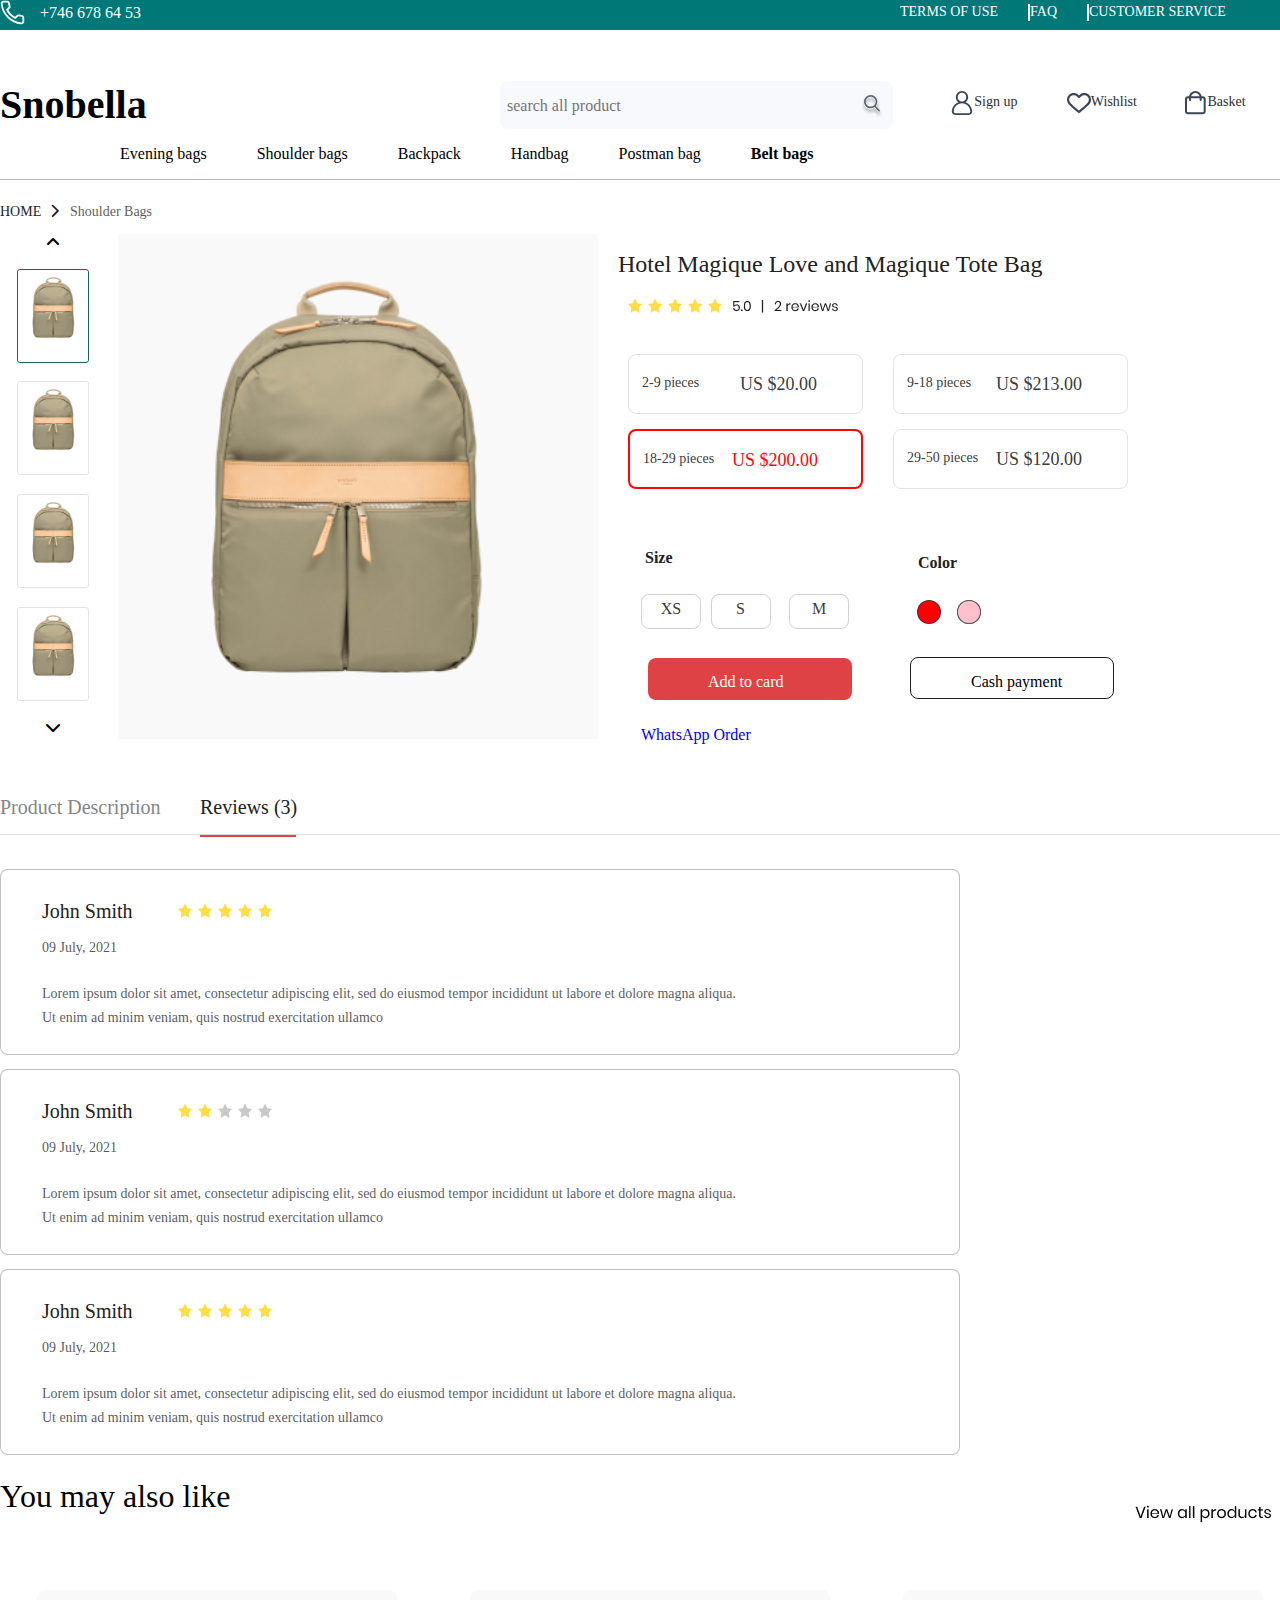
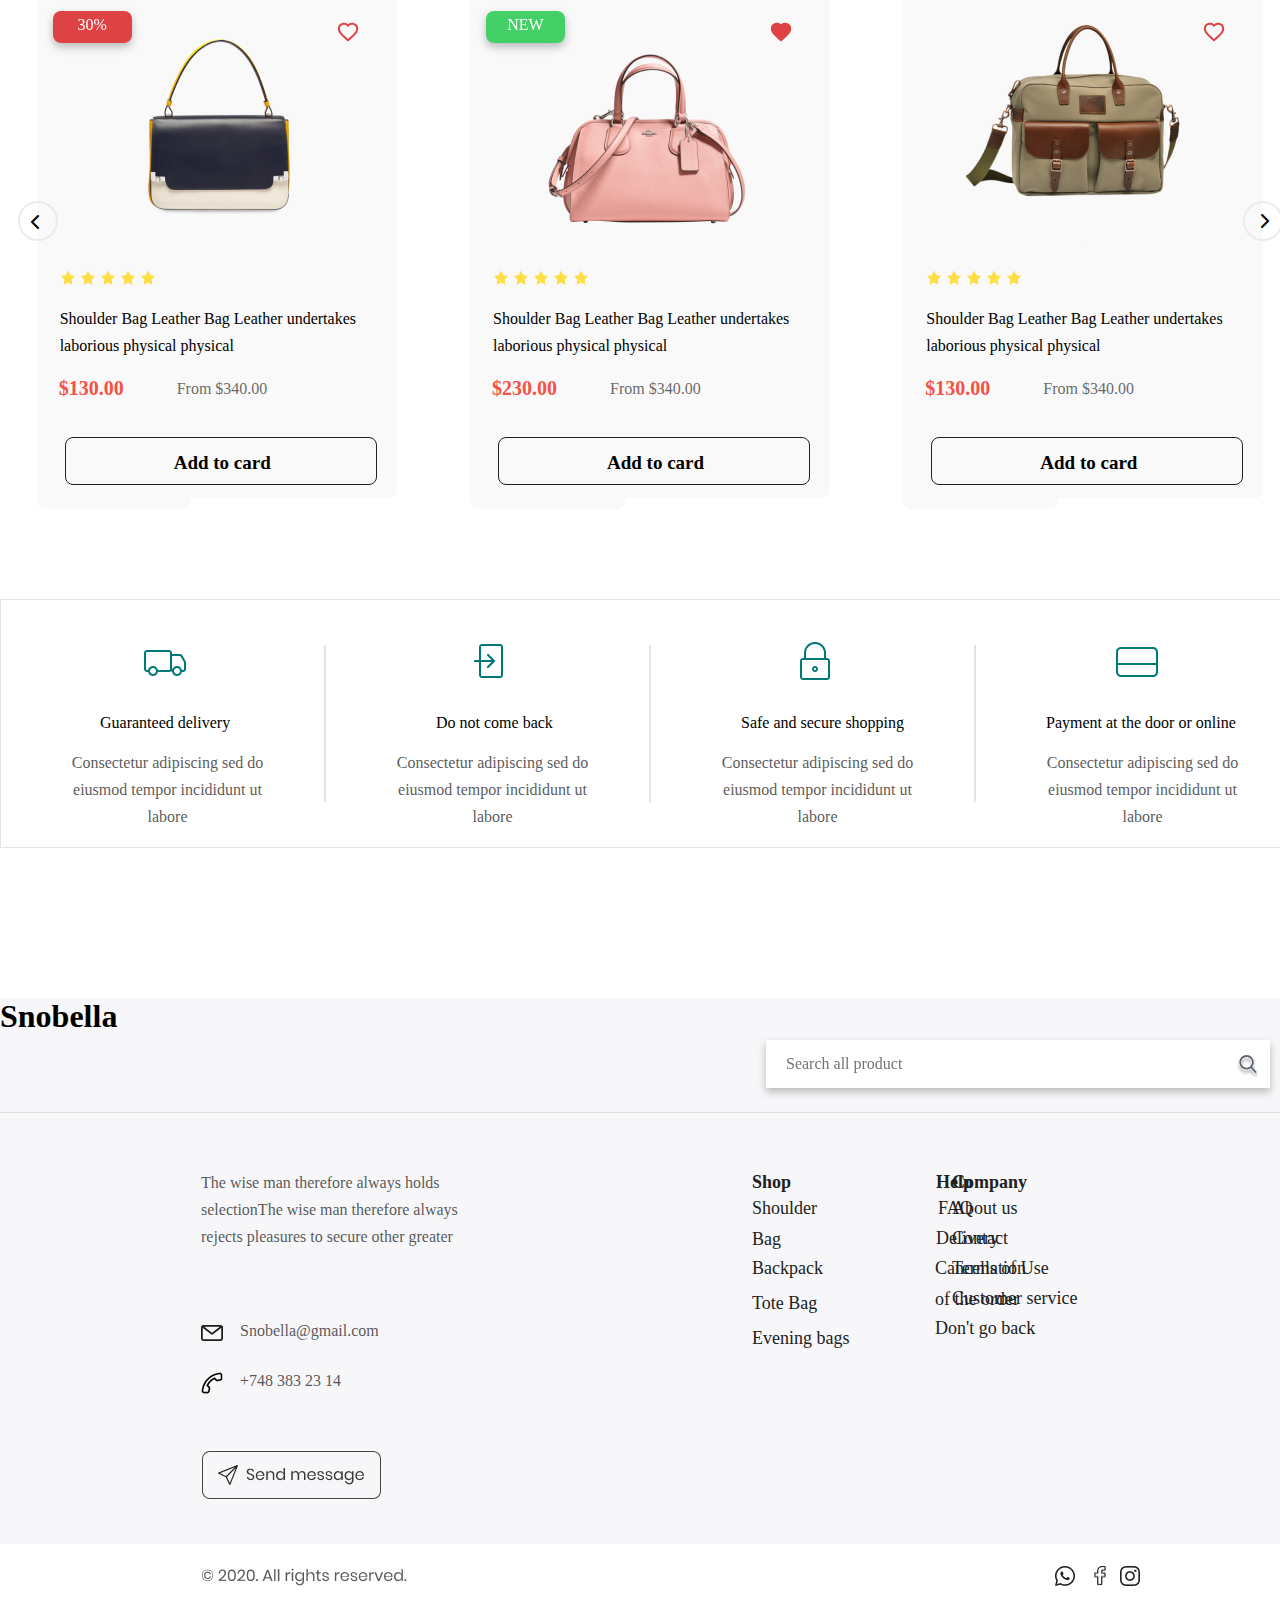
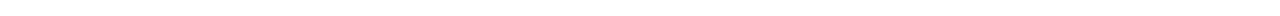
<file: index4.html>
<!DOCTYPE html>
<html lang="en">
<head>
    <meta charset="UTF-8">
    <meta http-equiv="X-UA-Compatible" content="IE=edge">
    <meta name="viewport" content="width=device-width, initial-scale=1.0">
    <link rel="stylesheet" href="https://cdnjs.cloudflare.com/ajax/libs/font-awesome/6.0.0/css/all.min.css">
    <link rel="stylesheet" href="./style4.css">
    <title>Document</title>
</head>
<body>
    <div class="header">
        <div class="header1 container">
            <div class="h1">
                <img src="./phone-call (3) 1.svg" alt="">
                <p>+746 678 64 53</p>
            </div>
            <div class="h2">
                <ul class="UL" >
                    <li class="li"> TERMS OF USE </li>
                    <li> FAQ </li>
                    <li> CUSTOMER SERVICE </li>
                </ul>
            </div>
        </div>
   </div>
   <div class="h">
       <div class="header2 container">
           <div class="h1">Snobella</div>
           <div class="h2">
               <div class="input"><input type="text" placeholder="search all product">
               <div class="search"><img src="./search.svg" alt=""></div>
            </div>
               <div class="h3">
                   <img src="./admin.svg" alt="">
                   <p>Sign up</p>
               </div>
               <div class="h4">
                   <img src="./heart.svg" alt="">
                   <p>Wishlist</p>
               </div>
               <div class="h5">
                   <img src="./bag.svg" alt="">
                   <p>Basket</p>
               </div>

           </div>
</div>
<div class="header3">
    <ul class="ul2">
        <li>Evening bags</li>
        <li>Shoulder bags</li>
        <li>Backpack</li>
        <li>Handbag</li>
        <li>Postman bag</li>
        <li class="li">Belt bags</li>
    </ul>
</div>

</div>
<div class="section container">
    <div class="first">
        <h5>HOME</h5>
        <h6><i class="fa-solid fa-chevron-right"></i></h6>
        <p>Shoulder Bags</p>
    </div>
    <div class="second">
        <div class="sec1">
               <div class="s1">
                <i class="fa-solid fa-angle-up"></i>
                   <div class="bag1"></div>
                   <div class="bag2"></div>
                   <div class="bag3"></div>
                   <div class="bag4"></div>
                   <i class="fa-solid fa-chevron-down"></i>
               </div>
               <div class="s2"></div>
        </div>
        <div class="sec2">
            <h1>Hotel Magique  Love and Magique Tote Bag</h1>
            <img src="./Group 25591.png" alt="">
            <div class="s">
                <div class="s1">
                    <div class="sc">
                        <p>2-9 pieces</p>
                        <h4>US $20.00</h4>
                    </div>
                </div>
                <div class="s2">
                    <div class="sc">
                        <p>9-18 pieces</p>
                        <h4>US $213.00</h4>
                    </div>
                </div>
                <div class="s3">
                    <div class="sc">
                        <p>18-29 pieces</p>
                        <h4>US $200.00</h4>
                    </div>
                </div>
                <div class="s4">
                    <div class="sc">
                        <p>29-50 pieces</p>
                        <h4>US $120.00</h4>
                    </div>
                </div>
            </div>
            <div class="d">
                <div class="d1">
                    <p>Size</p>
                    <div class="xs">XS</div>
                    <div class="s">S</div>
                    <div class="m">M</div>
                    <div class="button"><p>Add to card</p></div>
                   <a href="www.google.com">WhatsApp Order</a>
                </div>
                <div class="d2">
                    <p>Color</p>
                    <div class="red"></div>
                    <div class="yellow"></div>
                    <div class="green"></div>
                    <div class="pink"></div>
                    <div class="button"><h6>Cash payment</h6></div>
                </div>
            </div>
        </div>
    </div>
    <div class="third">
        <p>Product Description</p>
        <h6>Reviews (3)</h6>
        <div class="red"></div>
        <div class="p">
            <div class="p1">
                <h3>John Smith</h3>
                <img src="./Group 25507.png" alt="">
                <p>09 July, 2021</p>
                <div class="l"><h5>Lorem ipsum dolor sit amet, consectetur adipiscing elit, sed do eiusmod tempor incididunt ut labore 
                    et dolore magna aliqua. Ut enim ad minim veniam, quis nostrud exercitation ullamco</h5></div>
            </div>
            <div class="p2">
                <h3>John Smith</h3>
                <img src="./Group 63.png" alt="">
                <p>09 July, 2021</p>
                <div class="l"><h5>Lorem ipsum dolor sit amet, consectetur adipiscing elit, sed do eiusmod tempor incididunt ut labore 
                    et dolore magna aliqua. Ut enim ad minim veniam, quis nostrud exercitation ullamco</h5></div>
            </div>
            <div class="p3"> <h3>John Smith</h3>
                <img src="./Group 25507.png" alt="">
                <p>09 July, 2021</p>
                <div class="l"><h5>Lorem ipsum dolor sit amet, consectetur adipiscing elit, sed do eiusmod tempor incididunt ut labore 
                    et dolore magna aliqua. Ut enim ad minim veniam, quis nostrud exercitation ullamco</h5></div></div>
        </div>

        
    </div>
     <div class="fourth">
         <h1>You may also like</h1>
         <div class="pr"></div>
     </div>
     <div class="fifth">
         <div class="fif1">
            <div class="es3">
                <div class="mini"><i class="fa-solid fa-chevron-left"></i></div>
                <div class="m1">
                    <h5>30%</h5>
                </div>
                <div class="m2">
                    <img src="./Group 25536.png" alt="">
                </div>
                <div class="bag">
                       
                </div>
                <div class="fot">
                    <img src="./Group 25507.png" alt="">
                     <div class="p">Shoulder Bag Leather Bag Leather 
                        undertakes laborious physical physical</div>
                    <div class="salary">$130.00</div>
                    <div class="salary2">From $340.00</div>
                    <div class="button"><h3>Add to card</h3></div>
                </div>
               </div>
         </div>
         <div class="fif2">
            <div class="es3">
                <div class="m1">
                    <h5>NEW</h5>
                </div>
                <div class="m2">
                    <img src="./headerred.png" alt="">
                </div>
                <div class="bag">
                       
                </div>
                <div class="fot">
                    <img src="./Group 25507.png" alt="">
                     <div class="p">Shoulder Bag Leather Bag Leather 
                        undertakes laborious physical physical</div>
                    <div class="salary">$230.00</div>
                    <div class="salary2">From $340.00</div>
                    <div class="button"><h3>Add to card</h3></div>
                </div>
               </div>
         </div>
         <div class="fif3">
            <div class="es3">
                <div class="mini"><i class="fa-solid fa-chevron-right"></i></div>
                <div class="m2">
                    <img src="./Group 25536.png" alt="">
                </div>
                <div class="bag">
                       
                </div>
                <div class="fot">
                    <img src="./Group 25507.png" alt="">
                     <div class="p">Shoulder Bag Leather Bag Leather 
                        undertakes laborious physical physical</div>
                    <div class="salary">$130.00</div>
                    <div class="salary2">From $340.00</div>
                    <div class="button"><h3>Add to card</h3></div>
                </div>
               </div>
         </div>
     </div>
     <div class="sixth">
         <div class="s1">
             <img src="./transport 1.png" alt="">
             <h6>Guaranteed delivery</h6>
             <div class="p"><p>Consectetur adipiscing 
                sed do eiusmod tempor
                 incididunt ut labore</p></div>
         </div>
         <div class="m"></div>
         <div class="s2">
             <img src="./transport2.png" alt="">
             <h6>Do not come back</h6>
             <div class="p"><p>Consectetur adipiscing 
                sed do eiusmod tempor
                 incididunt ut labore</p></div>
         </div>
         <div class="m">
         </div>
         <div class="s3">
             <img src="./transport3.png" alt="">
             <h6>Safe and secure shopping</h6>
             <div class="p"><p>Consectetur adipiscing 
                sed do eiusmod tempor
                 incididunt ut labore</p></div>
         </div>
         <div class="m"></div>
         <div class="s4">
             <img src="./Vector44.png" alt="">
             <img  class="we" src="./Vector2.png" alt="">
             <h6>Payment at the door or online</h6>
             <div class="p"><p>Consectetur adipiscing 
                sed do eiusmod tempor
                 incididunt ut labore</p></div>

         </div>
     </div>
     
</div>
<div class="fotter">
    <div class="fotter2">
        <div class="f container">
            <div class="f1"><h1>Snobella</h1></div>
            <div class="f2">
                <input type="text" placeholder="Search all product">
                <img src="./search.svg" alt="">
            </div>
        </div>
    </div>
    <div class="fotter3">
        <div class="f container">
            <pre>The wise man therefore always holds
selectionThe wise man therefore always 
rejects pleasures to secure other greater</pre>
           <div class="mail">
               <img src="./email.png" alt="">
           </div>
           <div class="mail-p">Snobella@gmail.com</div>
           <div class="phone">
               <img src="./phone.png" alt="">
           </div>
           <div class="phone-p">+748 383 23 14</div>
            <div class="li"><h5>Shop</h5></div>
            <div class="li1">Shoulder Bag</div>
            <div class="li2">Backpack</div>
            <div class="li3">Tote Bag</div>
            <div class="li4">Evening bags</div>
            <div class="li5">Company</div>
            <div class="li6">About us</div>
            <div class="li7">Contact</div>
            <div class="li8">Terms of Use</div>
            <div class="li9">Customer service</div>
            <div class="li10">Help</div>
            <div class="li11">FAQ</div>
            <div class="li12">Delivery</div>
            <div class="li13">Cancellation of
                the order</div>
            <div class="li14">Don't go back</div>
            <div class="img2">
                <img src="./send.png" alt="">
            </div>
        </div>
    </div>

    <div class="fotter4">
        <div class="reser container">
            <img src="./© 2020. All rights reserved.png" alt="">
        </div>
        <div class="icon-div">
            <img src="./whattsap.png" alt="" class="cv1">
            <img src="./facebook.png" alt="" class="cv2">
            <img src="./instagram.png" alt="" class="cv3">
        </div>
    </div>
</div>
</body>
</html>
</file>
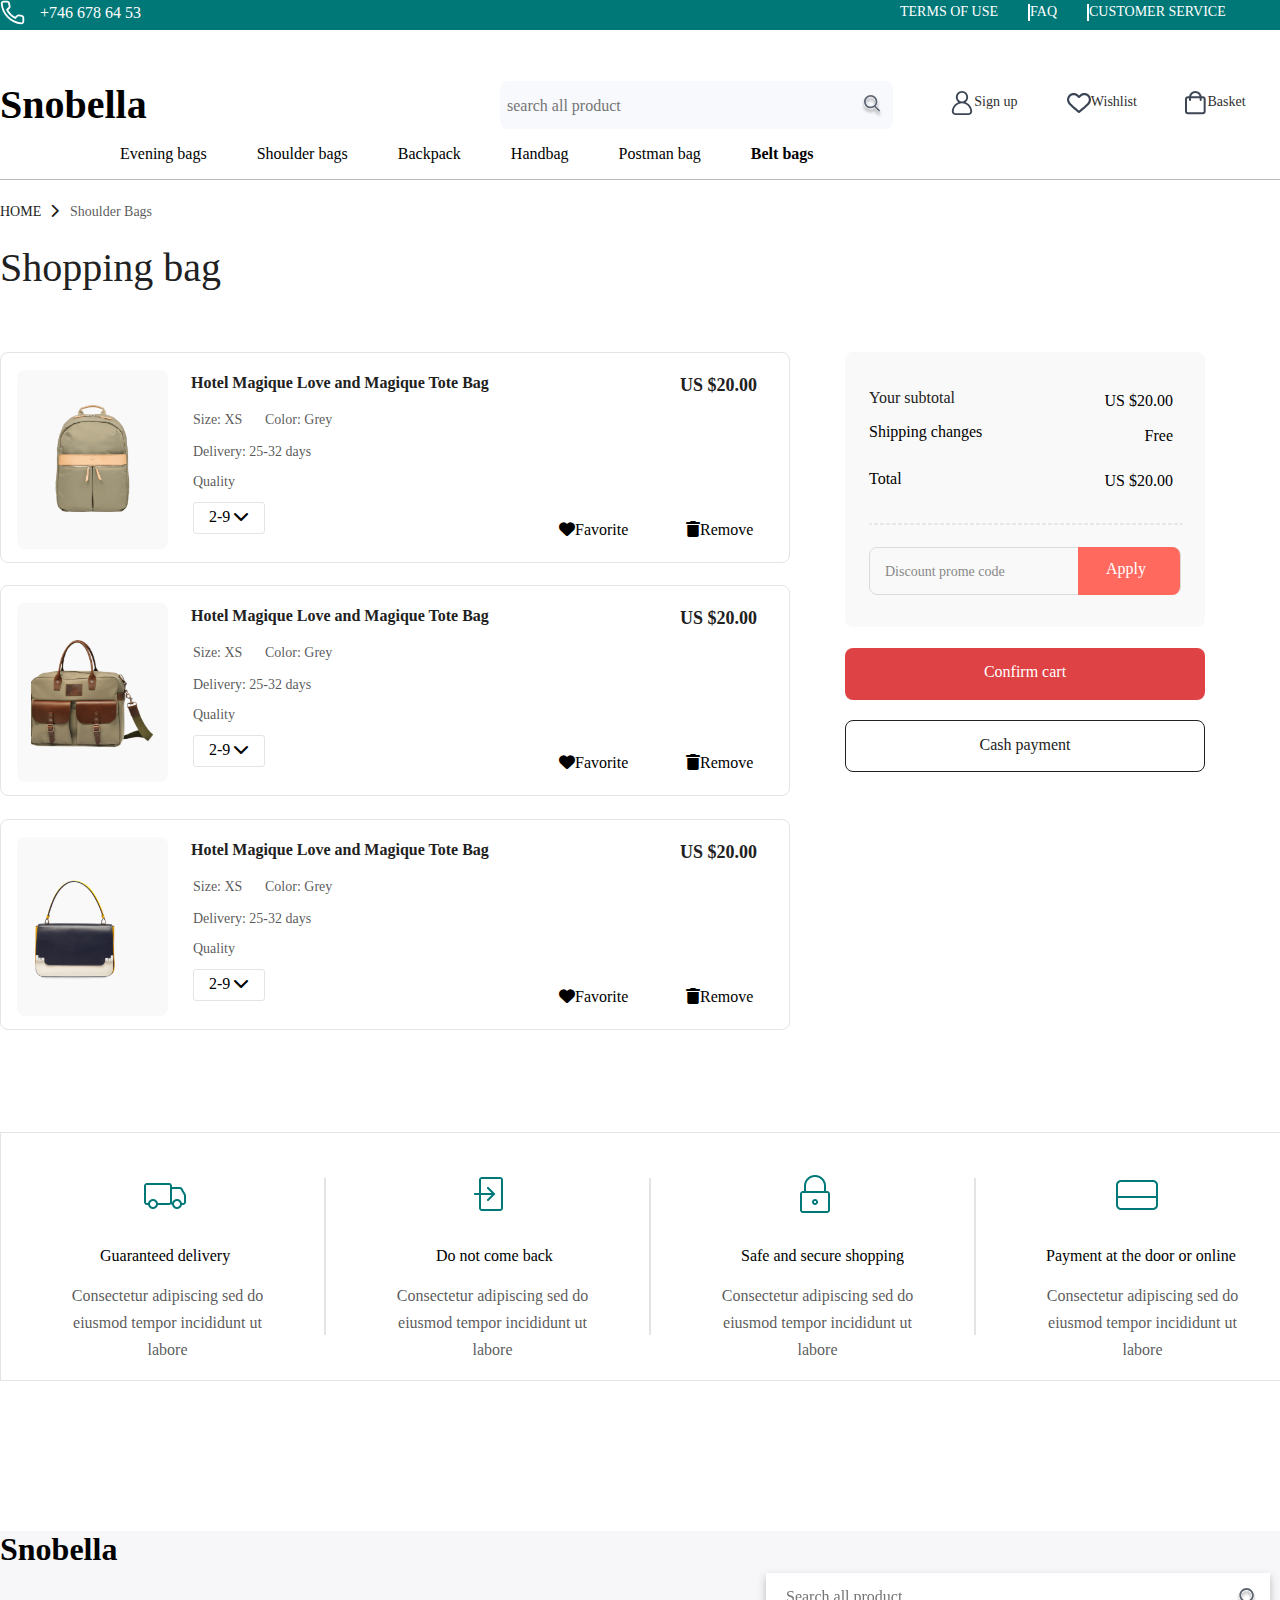
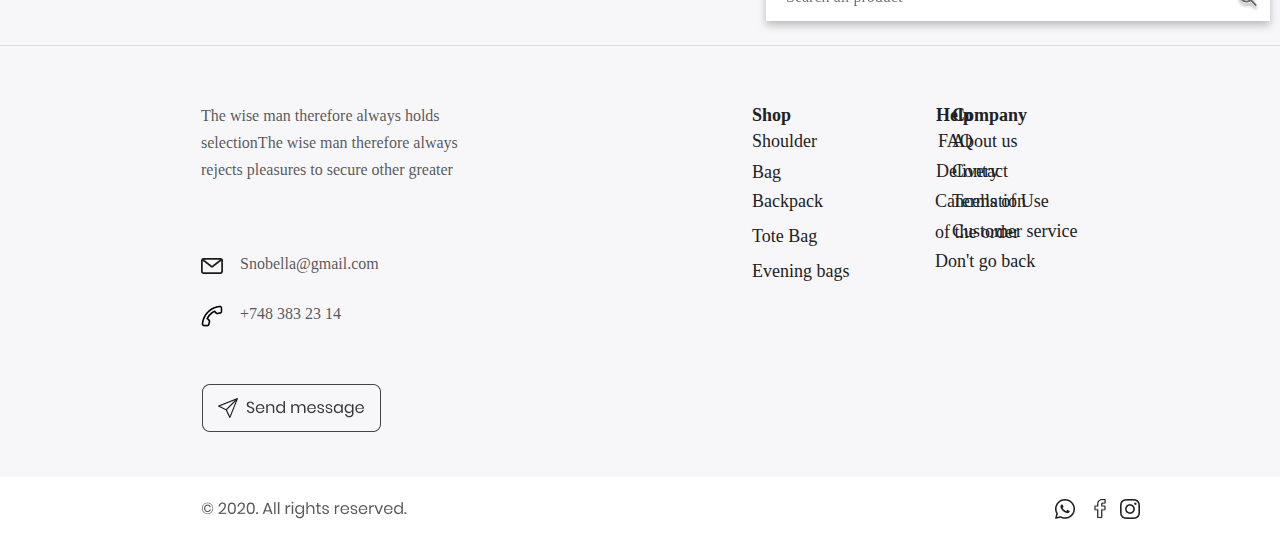
<file: index5.html>
<!DOCTYPE html>
<html lang="en">
<head>
    <meta charset="UTF-8">
    <meta http-equiv="X-UA-Compatible" content="IE=edge">
    <meta name="viewport" content="width=device-width, initial-scale=1.0">
    <link rel="stylesheet" href="https://cdnjs.cloudflare.com/ajax/libs/font-awesome/6.0.0/css/all.min.css">
    <link rel="stylesheet" href="./style5.css">
    <title>Document</title>
</head>
<body>
    <div class="header">
        <div class="header1 container">
            <div class="h1">
                <img src="./phone-call (3) 1.svg" alt="">
                <p>+746 678 64 53</p>
            </div>
            <div class="h2">
                <ul class="UL" >
                    <li class="li"> TERMS OF USE </li>
                    <li> FAQ </li>
                    <li> CUSTOMER SERVICE </li>
                </ul>
            </div>
        </div>
   </div>
   <div class="h">
       <div class="header2 container">
           <div class="h1">Snobella</div>
           <div class="h2">
               <div class="input"><input type="text" placeholder="search all product">
               <div class="search"><img src="./search.svg" alt=""></div>
            </div>
               <div class="h3">
                   <img src="./admin.svg" alt="">
                   <p>Sign up</p>
               </div>
               <div class="h4">
                   <img src="./heart.svg" alt="">
                   <p>Wishlist</p>
               </div>
               <div class="h5">
                   <img src="./bag.svg" alt="">
                   <p>Basket</p>
               </div>

           </div>
</div>
<div class="header3">
    <ul class="ul2">
        <li>Evening bags</li>
        <li>Shoulder bags</li>
        <li>Backpack</li>
        <li>Handbag</li>
        <li>Postman bag</li>
        <li class="li">Belt bags</li>
    </ul>
</div>

</div>
<div class="section container">
    <div class="first">
        <h5>HOME</h5>
        <h6><i class="fa-solid fa-chevron-right"></i></h6>
        <p>Shoulder Bags</p>
    </div>
    <h1>Shopping bag</h1>
    <div class="second">
       <div class="sec1">
           <div class="s1">
               <div class="img"><div class="im"></div></div>
               <h4>Hotel Magique  Love and Magique Tote Bag</h4>
               <div class="salary"><p>US $20.00</p></div>
               <div class="size">Size: XS</div>
               <div class="color">Color: Grey</div>
               <div class="day">Delivery: 25-32 days</div>
               <div class="c">Quality</div>
               <div class="size2">2-9
                <i class="fa-solid fa-chevron-down"></i>
               </div>
               <div class="f"><i class="fa-solid fa-heart"></i>Favorite</div>
               <div class="r"><i class="fa-solid fa-trash"></i>Remove</div>
           </div>
           <div class="s2">
            <div class="img"><div class="im"></div></div>
            <h4>Hotel Magique  Love and Magique Tote Bag</h4>
            <div class="salary"><p>US $20.00</p></div>
            <div class="size">Size: XS</div>
               <div class="color">Color: Grey</div>
               <div class="day">Delivery: 25-32 days</div>
               <div class="c">Quality</div>
               <div class="size2">2-9
                <i class="fa-solid fa-chevron-down"></i>
               </div>
               <div class="f"><i class="fa-solid fa-heart"></i>Favorite</div>
               <div class="r"><i class="fa-solid fa-trash"></i>Remove</div>
           </div>
           <div class="s3">
            <div class="img"><div class="im"></div></div>
            <h4>Hotel Magique  Love and Magique Tote Bag</h4>
            <div class="salary"><p>US $20.00</p></div>
            <div class="size">Size: XS</div>
               <div class="color">Color: Grey</div>
               <div class="day">Delivery: 25-32 days</div>
               <div class="c">Quality</div>
               <div class="size2">2-9
                <i class="fa-solid fa-chevron-down"></i>
               </div>
               <div class="f"><i class="fa-solid fa-heart"></i>Favorite</div>
               <div class="r"><i class="fa-solid fa-trash"></i>Remove</div>
           </div>
       </div>
       <div class="sec2">
           <div class="m1">
               <p class="w">Your subtotal</p>
               <p class="we">Shipping changes</p>
               <p class="wes">Total</p>
               <p class="w-r">US $20.00</p>
               <p class="sal">Free</p>
               <p class="ary">US $20.00</p>
               <img src="./V.png" alt="">
               <div class="bn">
                   <p>Discount prome code</p>
               </div>
               <div class="nm">Apply</div>
           </div>
           <div class="m2">
               <p>Confirm cart</p>
           </div>
           <div class="m3">
               <p>Cash payment</p>
           </div>
       </div>
    </div>
     <!-- <div class="fifth">
         <div class="fif1">
            <div class="es3">
                <div class="mini"><i class="fa-solid fa-chevron-left"></i></div>
                <div class="m1">
                    <h5>30%</h5>
                </div>
                <div class="m2">
                    <img src="./Group 25536.png" alt="">
                </div>
                <div class="bag">
                       
                </div>
                <div class="fot">
                    <img src="./Group 25507.png" alt="">
                     <div class="p">Shoulder Bag Leather Bag Leather 
                        undertakes laborious physical physical</div>
                    <div class="salary">$130.00</div>
                    <div class="salary2">From $340.00</div>
                    <div class="button"><h3>Add to card</h3></div>
                </div>
               </div>
         </div>
         <div class="fif2">
            <div class="es3">
                <div class="m1">
                    <h5>NEW</h5>
                </div>
                <div class="m2">
                    <img src="./headerred.png" alt="">
                </div>
                <div class="bag">
                       
                </div>
                <div class="fot">
                    <img src="./Group 25507.png" alt="">
                     <div class="p">Shoulder Bag Leather Bag Leather 
                        undertakes laborious physical physical</div>
                    <div class="salary">$230.00</div>
                    <div class="salary2">From $340.00</div>
                    <div class="button"><h3>Add to card</h3></div>
                </div>
               </div>
         </div>
         <div class="fif3">
            <div class="es3">
                <div class="mini"><i class="fa-solid fa-chevron-right"></i></div>
                <div class="m2">
                    <img src="./Group 25536.png" alt="">
                </div>
                <div class="bag">
                       
                </div>
                <div class="fot">
                    <img src="./Group 25507.png" alt="">
                     <div class="p">Shoulder Bag Leather Bag Leather 
                        undertakes laborious physical physical</div>
                    <div class="salary">$130.00</div>
                    <div class="salary2">From $340.00</div>
                    <div class="button"><h3>Add to card</h3></div>
                </div>
               </div>
         </div>
     </div> -->
     <div class="sixth">
         <div class="s1">
             <img src="./transport 1.png" alt="">
             <h6>Guaranteed delivery</h6>
             <div class="p"><p>Consectetur adipiscing 
                sed do eiusmod tempor
                 incididunt ut labore</p></div>
         </div>
         <div class="m"></div>
         <div class="s2">
             <img src="./transport2.png" alt="">
             <h6>Do not come back</h6>
             <div class="p"><p>Consectetur adipiscing 
                sed do eiusmod tempor
                 incididunt ut labore</p></div>
         </div>
         <div class="m">
         </div>
         <div class="s3">
             <img src="./transport3.png" alt="">
             <h6>Safe and secure shopping</h6>
             <div class="p"><p>Consectetur adipiscing 
                sed do eiusmod tempor
                 incididunt ut labore</p></div>
         </div>
         <div class="m"></div>
         <div class="s4">
             <img src="./Vector44.png" alt="">
             <img  class="we" src="./Vector2.png" alt="">
             <h6>Payment at the door or online</h6>
             <div class="p"><p>Consectetur adipiscing 
                sed do eiusmod tempor
                 incididunt ut labore</p></div>

         </div>
     </div>
     
</div>
<div class="fotter">
    <div class="fotter2">
        <div class="f container">
            <div class="f1"><h1>Snobella</h1></div>
            <div class="f2">
                <input type="text" placeholder="Search all product">
                <img src="./search.svg" alt="">
            </div>
        </div>
    </div>
    <div class="fotter3">
        <div class="f container">
            <pre>The wise man therefore always holds
selectionThe wise man therefore always 
rejects pleasures to secure other greater</pre>
           <div class="mail">
               <img src="./email.png" alt="">
           </div>
           <div class="mail-p">Snobella@gmail.com</div>
           <div class="phone">
               <img src="./phone.png" alt="">
           </div>
           <div class="phone-p">+748 383 23 14</div>
            <div class="li"><h5>Shop</h5></div>
            <div class="li1">Shoulder Bag</div>
            <div class="li2">Backpack</div>
            <div class="li3">Tote Bag</div>
            <div class="li4">Evening bags</div>
            <div class="li5">Company</div>
            <div class="li6">About us</div>
            <div class="li7">Contact</div>
            <div class="li8">Terms of Use</div>
            <div class="li9">Customer service</div>
            <div class="li10">Help</div>
            <div class="li11">FAQ</div>
            <div class="li12">Delivery</div>
            <div class="li13">Cancellation of
                the order</div>
            <div class="li14">Don't go back</div>
            <div class="img2">
                <img src="./send.png" alt="">
            </div>
        </div>
    </div>

    <div class="fotter4">
        <div class="reser container">
            <img src="./© 2020. All rights reserved.png" alt="">
        </div>
        <div class="icon-div">
            <img src="./whattsap.png" alt="" class="cv1">
            <img src="./facebook.png" alt="" class="cv2">
            <img src="./instagram.png" alt="" class="cv3">
        </div>
    </div>
</div>
</body>
</html>
</file>
<file: style.css>
*{
    padding:0px;
    margin: 0px;
    text-decoration: none;
    list-style-type: none;
    box-sizing: border-box;

}
.container{
    margin: 0px auto;
    width: 1300px;
    height: 40px;
}


.header{
    height: 30px;
    width: 100%;
    background: #007878;
}

.header1{
    /* padding-top: 9px; */
    display: flex;
    justify-content: space-between;

}

.h1{
    /* padding-top: 9px; */
    display: flex;
    color: white;
}

.h1 p{
    padding-top: 4px;
}

.h1 img{
    width: 25px;
    height: 25px;
    margin-right: 15px;
}

.header1 .h2{
    width: 400px;
    height: 25px; 
}

.h2 .UL{
    padding-top: 4px;
    display: flex;
    color: white;
    font-family: Poppins;
    font-style: normal;
    font-weight: 500;
    font-size: 14px;
    line-height: 120%;
}

.h2 .UL li{
    border-left: 2px solid white;
    margin-right: 30px;
}

.h2 .UL .li{
    border: none;
}

.header2{
    position: relative;
    display: flex; 
    justify-content: space-between;
    height: 100px;
}

.header2 .h1{
    width: 156px;
    height: 40px;
    font-family: Palanquin;
font-style: normal;
font-weight: bold;
font-size: 40px;
line-height: 100%;
color: black;
padding-top: 28px;
}

.header2 .h2{
    padding-top: 28px;
}

.header2 .h2 input{
    border: none;
    padding-left: 20px;
width: 504px;
height: 48px;
font-family: Poppins;
font-style: normal;
font-weight: normal;
font-size: 16px;
line-height: 120%;
color: #AAAAAA;
filter: drop-shadow(0px 4px 4px rgba(0, 0, 0, 0.25));
}

.header2 .h2 img{
    position: absolute;
    width: 24px;
    height: 24px;
    left: 710px;
    top: 45px;
}

.header2 .h3{
    width: 86px;
    height: 24px;
    font-family: Poppins;
font-style: normal;
font-weight: 500;
font-size: 14px;
line-height: 120%;
color: black;
padding-top: 40px;
}

.header2 .h3 h6{
    position: absolute;
    font-family: Poppins;
font-style: normal;
font-weight: 500;
font-size: 14px;
line-height: 120%;
color: black;
right: 365px;
top: 44px;
}
/* .header .h3 img{
    width: 24px;
    height: 24px;
} */

.header2 .h4{
    padding: 40px;
    width: 86px;
    height: 24px;
    font-family: Poppins;
font-style: normal;
font-weight: 500;
font-size: 14px;
line-height: 120%;
position: relative;
}

.header2 .h4 h6{
    font-family: Poppins;
font-style: normal;
font-weight: 500;
font-size: 14px;
line-height: 120%;
position: relative;
/* top: 40px; */
right:  -34px;
bottom: 22px;
}

.header2 .h5 {
    padding: 40px;
    width: 79px;
    height: 24px;
}

.header2 .h5 h6{
    font-family: Poppins;
    font-style: normal;
    font-weight: 500;
    font-size: 14px;
    line-height: 120%;
    position: absolute;
    right: -33px;
top: 47px;
}

.header3{
    margin: 0px 120px;
    width: 800px;
    height: 60px;
}

.header3 .ul2{
    display: flex;
    /* width: 78px;
    height: 27px; */
}

.header3 .ul2 li{
    /* width: 78px;
    height: 27px; */
    margin-right: 50px;
    font-family: Poppins;
    font-style: normal;
    font-weight: normal;
    font-size: 16px;
    line-height: 170%;
}

.header3 .ul2 .li{
   font-weight: bold;
}

.main{
    width: 1530px;
    height: 584px;
   background: #FFE2E0;
}
.main1{
    display: flex;
    position: relative;
    /* justify-content: flex-end; */
 padding-top: 20px;
}
.main1-1{
    margin-top: 90px;
width: 642px;
height: 470px;
position: relative;

}
.main1-1 h6{
    position: absolute;
    left: 100px;
    font-family: Rubik;
font-style: normal;
font-weight: 500;
font-size: 24px;
line-height: 170%;
color: #DF4244;
}
.main1-1 h1{
    font-family: Rubik;
font-style: normal;
position:absolute;
left: 102px;
font-weight: bold;
font-size: 40px;
line-height: 170%;
color: #212121;
padding:40px 0px;
}
.main1-2{
width: 642px;
height: 535px;
background-image: url(./7771326b48a2887aa224f1621090d07b\ 1.png);
}

.main1-1 p{
font-family: Poppins;
font-style: normal;
font-weight: normal;
font-size: 16px;
line-height: 170%;
color: rgba(33, 33, 33, 0.75);
padding-bottom: 30px 0px;
position: absolute;
width: 453px;
height: 90px;
left: 30px;
top: 150px;
}

.main1-1 button{
    position: absolute;
    width: 192px;
    height: 52px;
    left: 120px;
    top: 300px;
    filter: drop-shadow(0px 4px 4px rgba(0, 0, 0, 0.25));
    color: white;
    background-color: #007878;
    border: none;
}

.mini{
    position: relative;
    top: 450px;
    left: 120px;
    display: flex;
       justify-content: space-between;
    width: 80px;
    height: 20px;
}

.mini .mini1{
    width: 12px;
height: 12px;
border-radius: 50%;
background: rgba(32, 99, 99, 0.25);
}
.mini .mini2{
    width: 12px;
height: 12px;
border-radius: 50%;
background: rgba(32, 99, 99, 0.25);
}
.mini .mini3{
    width: 26px;
height: 12px;
background: #DF4244;
border-radius: 8px;
}

.section{
    width: 100%;
    height: 100px;
    background: #F7F7F7;
    display: flex;
}

.section .sec{
margin: 0px auto;
padding-top: 20px;
display: flex;
width: 1127px;
height: 68px;
justify-content: space-between;
}

.section .sec .sec1{
    width: 222px;
height: 48px;
font-family: Poppins;
display: flex;
font-style: normal;
font-weight: 500;
font-size: 16px;
line-height: 170%;
}

.section .sec .sec1 img{
 width: 48px;
 height: 48p;
}
.section .sec .sec2{
    width: 203px;
    height: 48px;
font-family: Poppins;
font-style: normal;
font-weight: 500;
font-size: 16px;
line-height: 170%;
display: flex;
}
.section .sec .sec2 img{
    width: 48px;
    height: 48p;
   }
.section .sec .sec3{
    width: 266px;
    height: 48px;
font-family: Poppins;
font-style: normal;
font-weight: 500;
font-size: 16px;
line-height: 170%;
display: flex;
}
.section .sec .sec3 img{
    width: 48px;
    height: 48p;
   }
.section .sec .sec4{
    width: 295px;
height: 48px;
font-family: Poppins;
font-style: normal;
font-weight: 500;
display: flex;
font-size: 16px;
line-height: 170%;
color: #000000;
}

.section .sec .sec4 img{
    width: 48px;
    height: 48p;
   }


.section2{
    height: 250px;
    display: flex;
    justify-content: space-between;
    align-items: center;
  
}

.section2 .s1{
    width: 264px;
height: 162px;
background-color: #F7F7F7;

font-family: Poppins;
font-style: normal;
font-weight: 500;
font-size: 18px;
line-height: 170%;
position: relative;
/* background-image: url(./11.jpg); */
}
.section2 .s1 img{
    position: absolute;
    bottom: -7px;
    left: 0px;
}
.section2 .s2{
    width: 264px;
height: 162px;
background: #F7F7F7;
font-family: Poppins;
font-style: normal;
font-weight: 500;
font-size: 18px;
line-height: 170%;
position: relative;
}
.section2 .s2 img{
    position: absolute;
    bottom: 0px;
    left: 0px;
}
.section2 .s3{
    width: 264px;
height: 162px;
background: #F7F7F7;
font-family: Poppins;
font-style: normal;
font-weight: 500;
font-size: 18px;
line-height: 170%;
position: relative;
}
.section2 .s3 img{
    position: absolute;
    bottom: 0px;
    left: 0px;
}
.section2 .s4{
    width: 264px;
height: 162px;
background: #F7F7F7;
font-family: Poppins;
font-style: normal;
font-weight: 500;
font-size: 18px;
line-height: 170%;
position: relative;
}
.section2 .s4 img{
    position: absolute;
    bottom: 0px;
    left: 0px;
}

.section2 .s4 .m{
    padding-left: 14px;
    padding-top:2px;
    width: 40px;
    height: 40px;
    border-radius: 50%;
    position: absolute;
    background-color: white;
    font-weight: 800;
    bottom: 55px;
    font-size: 20px;
    right: -20px;
    filter: drop-shadow(0px 4px 4px rgba(0, 0, 0, 0.25));
}

.section2-2{
    height: 700px;
    display: flex;
    flex-wrap: wrap;
}

.section2-2 .a{
    height: 100px;
    width: 100%;
    display: flex;
    justify-content: space-between;
}

.section2-2 .a .a1{
    width: 290px;
    height: 54px;
    
    font-family: Rubik;
    font-style: normal;
    font-weight: 500;
    font-size: 32px;
    line-height: 170%;
    /* or 54px */
}

.section2-2 .a .a2{
    width: 137px;
height: 27px;
padding-top: 20px;
font-family: Poppins;
font-style: normal;
font-weight: normal;
font-size: 16px;
line-height: 170%;
display: flex;
align-items: center;
text-align: center;
 position: relative;
color: #000000;
}

.a2 h3{
    position: absolute;
width: 20px;
height: 20px;
bottom: -3px;
right: -1px;
}

.section2-2 .b{
    height: 550px;
    display: flex;
   /* align-content: space-between; */
justify-content: space-between;
position: relative;
}

.section2-2 .b .b1{
    width: 360px;
height: 508px;
background: white;
border-radius: 8px;
border: 1px solid grey;
margin-right: 103px;
}

.section2-2 .b .b2{
    width: 360px;
height: 508px;
background: white;
border-radius: 8px;
border: 1px solid grey;
margin-right: 103px;
}

.section2-2 .b .b3{
    width: 360px;
height: 508px;
background: white;
border-radius: 8px;
border: 1px solid grey;
}

.section2-2 .b .b1 .new{
position: absolute;
width: 79px;
height: 32px;
left:10px;
bottom: 510px;
border-radius: 8px;
filter: drop-shadow(0px 4px 4px rgba(0, 0, 0, 0.25));
background-image: url(./new.png);
}

.section2-2 .b .b1 .new h5{
    position: absolute;
    width: 35px;
    height: 27px;
    font-family: Poppins;
    font-style: normal;
    font-weight: 500;
    font-size: 16px;
    line-height: 170%; 
    left: 24px;
    color: #FFFFFF;
}

.section2-2 .b .b1 .img{
width: 218px;
height: 243px;
position:absolute;
left: 61px;
top: 3px;
background-image: url(./kisspng-bag-laptop-backpack-knomo-beauchamp-5b0bf6a37cde46\ 7.png);
}

.section2-2 .b .b1 .icon{
    position: absolute;
width: 22px;
height: 22px;
left: 320px;
top: 9px;
background-image: url(./Group\ 25536.png);
}

.section2-2 .b .b1 .star{
position: absolute;
width: 94px;
height: 14px;
left: 14px;
bottom: 232px;
background-image: url(./star.png);
}
.section2-2 .b .b1 .p{
    position: absolute;
width: 302px;
height: 54px;
left: 14px;
bottom: 162px;
font-family: Rubik;
font-style: normal;
font-weight: normal;
font-size: 16px;
line-height: 170%;
color: #000000;
}

.section2-2 .b .b1 .salary{
    position: absolute;
width: 73px;
height: 34px;
left: 14px;
bottom: 112px;
font-family: Poppins;
font-style: normal;
font-weight: 600;
font-size: 20px;
line-height: 170%;
color: #F75145;
}

.section2-2 .b .b1 .from{
    position: absolute;
width: 106px;
height: 27px;
left: 105px;
bottom: 117px;
font-family: Poppins;
font-style: normal;
font-weight: normal;
font-size: 16px;
line-height: 170%;
color: rgba(54, 54, 54, 0.75);
}

.section2-2 .b .b1 .card{
    position: absolute;
width: 312px;
height: 48px;
left: 14px;
bottom: 56px;

border: 1px solid #212121;
box-sizing: border-box;
border-radius: 8px;
}
.section2-2 .b .b1 .card h5{
    text-align: center;
    font-family: Poppins;
font-style: normal;
font-weight: 500;
font-size: 16px;
line-height: 170%;
padding-top: 10px;
color: #212121;
}


.section2-2 .b .b2 .new{
position: absolute;
width: 79px;
height: 32px;
left:470px;
bottom: 510px;
border-radius: 8px;
filter: drop-shadow(0px 4px 4px rgba(0, 0, 0, 0.25));
background-image: url(./new2.png);
border: none;
}

.section2-2 .b .b2 .new h5{
    position: absolute;
    width: 35px;
    height: 27px;
    font-family: Poppins;
    font-style: normal;
    font-weight: 500;
    font-size: 16px;
    line-height: 170%; 
    left: 24px;
    /* color: #FFFFFF; */
}

.section2-2 .b .b2 .img{
width: 218px;
height: 243px;
position:absolute;
left: 521px;
top: 28px;
background-image: url(./kisspng-handbag-baggage-hand-luggage-leather-women-bag-5acd4069b62017.png);
}

.section2-2 .b .b2 .icon{
    position: absolute;
width: 22px;
height: 22px;
left: 780px;
top: 9px;
background-image: url(./Group\ .png);
}

.section2-2 .b .b2 .star{
position: absolute;
width: 94px;
height: 14px;
left: 484px;
bottom: 232px;
background-image: url(./star.png);
}
.section2-2 .b .b2 .p{
    position: absolute;
width: 302px;
height: 54px;
left: 484px;
bottom: 162px;
font-family: Rubik;
font-style: normal;
font-weight: normal;
font-size: 16px;
line-height: 170%;
color: #000000;
}

.section2-2 .b .b2 .salary{
    position: absolute;
width: 73px;
height: 34px;
left: 484px;
bottom: 112px;
font-family: Poppins;
font-style: normal;
font-weight: 600;
font-size: 20px;
line-height: 170%;
color: #F75145;
}

.section2-2 .b .b2 .from{
    position: absolute;
width: 106px;
height: 27px;
left: 585px;
bottom: 117px;
font-family: Poppins;
font-style: normal;
font-weight: normal;
font-size: 16px;
line-height: 170%;
color: rgba(54, 54, 54, 0.75);
}

.section2-2 .b .b2 .card{
    position: absolute;
width: 312px;
height: 48px;
left: 484px;
bottom: 56px;

border: 1px solid #212121;
box-sizing: border-box;
border-radius: 8px;
}

.section2-2 .b .b2 .card h5{
    text-align: center;
    font-family: Poppins;
font-style: normal;
font-weight: 500;
font-size: 16px;
line-height: 170%;
padding-top: 10px;
color: #212121;
}

    
    .section2-2 .b .b3 .img{
    width: 218px;
    height: 243px;
    position:absolute;
    left: 990px;
    top: 17px;
    background-image: url(./kisspng-handbag-satchel-leather-coach-inc-tapestry-5adb94da175541\ 2.png);
    }
    
    .section2-2 .b .b3 .icon{
        position: absolute;
    width: 22px;
    height: 22px;
    left: 1250px;
    top: 9px;
    background-image: url(./Group\ .png);
    }
    
    .section2-2 .b .b3 .star{
    position: absolute;
    width: 94px;
    height: 14px;
    left: 950px;
    bottom: 232px;
    background-image: url(./star.png);
    }
    .section2-2 .b .b3 .p{
        position: absolute;
    width: 302px;
    height: 54px;
    left: 950px;
    bottom: 162px;
    font-family: Rubik;
    font-style: normal;
    font-weight: normal;
    font-size: 16px;
    line-height: 170%;
    color: #000000;
    }
    
    .section2-2 .b .b3 .salary{
        position: absolute;
    width: 73px;
    height: 34px;
    left: 950px;
    bottom: 112px;
    font-family: Poppins;
    font-style: normal;
    font-weight: 600;
    font-size: 20px;
    line-height: 170%;
    color: #F75145;
    }
    
    .section2-2 .b .b3 .from{
        position: absolute;
    width: 106px;
    height: 27px;
    left: 1050px;
    bottom: 117px;
    font-family: Poppins;
    font-style: normal;
    font-weight: normal;
    font-size: 16px;
    line-height: 170%;
    color: rgba(54, 54, 54, 0.75);
    }
    
    .section2-2 .b .b3 .card{
        position: absolute;
    width: 312px;
    height: 48px;
    left: 950px;
    bottom: 56px;
    
    border: 1px solid #212121;
    box-sizing: border-box;
    border-radius: 8px;
    }
    
    .section2-2 .b .b3 .card h5{
        text-align: center;
        font-family: Poppins;
    font-style: normal;
    font-weight: 500;
    font-size: 16px;
    line-height: 170%;
    padding-top: 10px;
    color: #212121;
    }
    
    .section3{
        width: 100%;
        height: 738px;
        background: #FFF7F7;
    }

    .section3 .c{
        height: 600px;
        margin: 0px auto;
    }


    .section3 .cv{
        height: 100px;
        width: 100%;
        display: flex;
        justify-content: space-between;
    }
    
    .section3 .cv .c1{
        width: 290px;
        height: 54px;
        
        font-family: Rubik;
        font-style: normal;
        font-weight: 500;
        font-size: 32px;
        line-height: 170%;
        /* or 54px */
    }
    
    .section3 .c .cv  .c2{
        width: 137px;
    height: 27px;
    padding-top: 20px;
    font-family: Poppins;
    font-style: normal;
    font-weight: normal;
    font-size: 16px;
    line-height: 170%;
    display: flex;
    align-items: center;
    text-align: center;
     position: relative;
    color: #000000;
    }
    
    .c2 h3{
        position: absolute;
    width: 20px;
    height: 20px;
    bottom: -3px;
    right: -1px;
    }


    .section3 .b{
        height: 550px;
        display: flex;
       /* align-content: space-between; */
    justify-content: space-between;
    position: relative;
    }
    
    .section3 .b .b1{
        width: 360px;
    height: 508px;
    background: #F9F9F9;
    border-radius: 8px;
    border: 1px solid grey;
    margin-right: 103px;
    }
    
    .section3 .b .b2{
        width: 360px;
    height: 508px;
    background: #F9F9F9;
    border-radius: 8px;
    border: 1px solid grey;
    margin-right: 103px;
    }
    
    .section3 .b .b3{
        width: 360px;
    height: 508px;
    background: #F9F9F9;
    border-radius: 8px;
    border: 1px solid grey;
    }
    
    .section3 .b .b1 .new{
    position: absolute;
    width: 79px;
    height: 32px;
    left:10px;
    bottom: 510px;
    border-radius: 8px;
    filter: drop-shadow(0px 4px 4px rgba(0, 0, 0, 0.25));
    background-image: url(./new.png);
    }
    
    .section3 .b .b1 .new h5{
        position: absolute;
        width: 35px;
        height: 27px;
        font-family: Poppins;
        font-style: normal;
        font-weight: 500;
        font-size: 16px;
        line-height: 170%; 
        left: 24px;
        color: #FFFFFF;
    }
    
    .section3 .b .b1 .img{
    width: 218px;
    height: 243px;
    position:absolute;
    left: 61px;
    top: 3px;
    background-image: url(./1bag.png);
    background-position: center;
    background-size: contain;
    background-repeat: no-repeat;
    }
    
    .section3 .b .b1 .icon{
        position: absolute;
    width: 22px;
    height: 22px;
    left: 320px;
    top: 9px;
    background-image: url(./Group\ 25536.png);
    }
    
    .section3 .b .b1 .star{
    position: absolute;
    width: 94px;
    height: 14px;
    left: 14px;
    bottom: 232px;
    background-image: url(./star.png);
    }
    .section3 .b .b1 .p{
        position: absolute;
    width: 302px;
    height: 54px;
    left: 14px;
    bottom: 162px;
    font-family: Rubik;
    font-style: normal;
    font-weight: normal;
    font-size: 16px;
    line-height: 170%;
    color: #000000;
    }
    
    .section3 .b .b1 .salary{
        position: absolute;
    width: 73px;
    height: 34px;
    left: 14px;
    bottom: 112px;
    font-family: Poppins;
    font-style: normal;
    font-weight: 600;
    font-size: 20px;
    line-height: 170%;
    color: #F75145;
    }
    
    .section3 .b .b1 .from{
        position: absolute;
    width: 106px;
    height: 27px;
    left: 105px;
    bottom: 117px;
    font-family: Poppins;
    font-style: normal;
    font-weight: normal;
    font-size: 16px;
    line-height: 170%;
    color: rgba(54, 54, 54, 0.75);
    }
    
    .section3 .b .b1 .card{
        position: absolute;
    width: 312px;
    height: 48px;
    left: 14px;
    bottom: 56px;
    
    border: 1px solid #212121;
    box-sizing: border-box;
    border-radius: 8px;
    }
    .section3 .b .b1 .card h5{
        text-align: center;
        font-family: Poppins;
    font-style: normal;
    font-weight: 500;
    font-size: 16px;
    line-height: 170%;
    padding-top: 10px;
    color: #212121;
    }
    
    
    .section3 .b .b2 .new{
    position: absolute;
    width: 79px;
    height: 32px;
    left:470px;
    bottom: 510px;
    border-radius: 8px;
    filter: drop-shadow(0px 4px 4px rgba(0, 0, 0, 0.25));
    background-image: url(./new2.png);
    border: none;
    }
    
    .section3 .b .b2 .new h5{
        position: absolute;
        width: 35px;
        height: 27px;
        font-family: Poppins;
        font-style: normal;
        font-weight: 500;
        font-size: 16px;
        line-height: 170%; 
        left: 24px;
        /* color: #FFFFFF; */
    }
    
    .section3 .b .b2 .img{
    width: 218px;
    height: 243px;
    position:absolute;
    left: 521px;
    top: 28px;
    background-image: url(./2bag.png);
    background-position: center;
    background-size: contain;
    background-repeat: no-repeat;
     
    }
    
    .section3 .b .b2 .icon{
        position: absolute;
    width: 22px;
    height: 22px;
    left: 780px;
    top: 9px;
    background-image: url(./Group\ .png);
    }
    
    .section3 .b .b2 .star{
    position: absolute;
    width: 94px;
    height: 14px;
    left: 484px;
    bottom: 232px;
    background-image: url(./star.png);
    }
    .section3 .b .b2 .p{
        position: absolute;
    width: 302px;
    height: 54px;
    left: 484px;
    bottom: 162px;
    font-family: Rubik;
    font-style: normal;
    font-weight: normal;
    font-size: 16px;
    line-height: 170%;
    color: #000000;
    }
    
    .section3 .b .b2 .salary{
        position: absolute;
    width: 73px;
    height: 34px;
    left: 484px;
    bottom: 112px;
    font-family: Poppins;
    font-style: normal;
    font-weight: 600;
    font-size: 20px;
    line-height: 170%;
    color: #F75145;
    }
    
    .section3 .b .b2 .from{
        position: absolute;
    width: 106px;
    height: 27px;
    left: 585px;
    bottom: 117px;
    font-family: Poppins;
    font-style: normal;
    font-weight: normal;
    font-size: 16px;
    line-height: 170%;
    color: rgba(54, 54, 54, 0.75);
    }
    
    .section3 .b .b2 .card{
        position: absolute;
    width: 312px;
    height: 48px;
    left: 484px;
    bottom: 56px;
    
    border: 1px solid #212121;
    box-sizing: border-box;
    border-radius: 8px;
    }
    
    .section3 .b .b2 .card h5{
        text-align: center;
        font-family: Poppins;
    font-style: normal;
    font-weight: 500;
    font-size: 16px;
    line-height: 170%;
    padding-top: 10px;
    color: #212121;
    }
    
        
        .section3 .b .b3 .img{
        width: 218px;
        height: 243px;
        position:absolute;
        left: 990px;
        top: 17px;
        background-image: url(./3bag.png);
        background-position: center;
        background-size: contain;
        background-repeat: no-repeat;
        }
        
        .section3 .b .b3 .icon{
            position: absolute;
        width: 22px;
        height: 22px;
        left: 1250px;
        top: 9px;
        background-image: url(./Group\ .png);
        }
        
        .section3 .b .b3 .star{
        position: absolute;
        width: 94px;
        height: 14px;
        left: 950px;
        bottom: 232px;
        background-image: url(./star.png);
        }
        .section3 .b .b3 .p{
            position: absolute;
        width: 302px;
        height: 54px;
        left: 950px;
        bottom: 162px;
        font-family: Rubik;
        font-style: normal;
        font-weight: normal;
        font-size: 16px;
        line-height: 170%;
        color: #000000;
        }
        
        .section3 .b .b3 .salary{
            position: absolute;
        width: 73px;
        height: 34px;
        left: 950px;
        bottom: 112px;
        font-family: Poppins;
        font-style: normal;
        font-weight: 600;
        font-size: 20px;
        line-height: 170%;
        color: #F75145;
        }
        
        .section3 .b .b3 .from{
            position: absolute;
        width: 106px;
        height: 27px;
        left: 1050px;
        bottom: 117px;
        font-family: Poppins;
        font-style: normal;
        font-weight: normal;
        font-size: 16px;
        line-height: 170%;
        color: rgba(54, 54, 54, 0.75);
        }
        
        .section3 .b .b3 .card{
            position: absolute;
        width: 312px;
        height: 48px;
        left: 950px;
        bottom: 56px;
        
        border: 1px solid #212121;
        box-sizing: border-box;
        border-radius: 8px;
        }
        
        .section3 .b .b3 .card h5{
            text-align: center;
            font-family: Poppins;
        font-style: normal;
        font-weight: 500;
        font-size: 16px;
        line-height: 170%;
        padding-top: 10px;
        color: #212121;
        }

     .fotter{
         width: 100%;
         height: 1436px;
     } 
     
     
     .fotter1{
         height: 818px;
     }




     .fotter1 .cv{
        height: 100px;
        width: 100%;
        display: flex;
        justify-content: space-between;
    }
    
    .fotter1 .cv .c1{
        width: 290px;
        height: 54px;
        
        font-family: Rubik;
        font-style: normal;
        font-weight: 500;
        font-size: 32px;
        line-height: 170%;
        /* or 54px */
    }
    
    .fotter1 .c .cv  .c2{
        width: 137px;
    height: 27px;
    padding-top: 50px;
    font-family: Poppins;
    font-style: normal;
    font-weight: normal;
    font-size: 16px;
    line-height: 170%;
    display: flex;
    align-items: center;
    text-align: center;
     position: relative;
    color: #000000;
    }
    
    .fotter1 .cv .c2 h3{
        position: absolute;
    width: 20px;
    height: 20px;
    bottom: -3px;
    right: -10px;
    }


    .fotter1 .b{
        height: 550px;
        display: flex;
       /* align-content: space-between; */
    justify-content: space-between;
    position: relative;
    }
    
    .fotter1 .b .b1{
        width: 360px;
    height: 508px;
    background: #F9F9F9;
    border-radius: 8px;
    border: 1px solid grey;
    margin-right: 103px;
    }
    
    .fotter1 .b .b2{
        width: 360px;
    height: 508px;
    background: #F9F9F9;
    border-radius: 8px;
    border: 1px solid grey;
    margin-right: 103px;
    }
    
    .fotter1 .b .b3{
        width: 360px;
    height: 508px;
    background: #F9F9F9;
    border-radius: 8px;
    border: 1px solid grey;
    }
    
    .fotter1 .b .b1 .new{
    position: absolute;
    width: 79px;
    height: 32px;
    left:10px;
    bottom: 510px;
    border-radius: 8px;
    filter: drop-shadow(0px 4px 4px rgba(0, 0, 0, 0.25));
    background-image: url(./new.png);
    }
    
    .fotter1 .b .b1 .new h5{
        position: absolute;
        width: 35px;
        height: 27px;
        font-family: Poppins;
        font-style: normal;
        font-weight: 500;
        font-size: 16px;
        line-height: 170%; 
        left: 24px;
        color: #FFFFFF;
    }
    
    .fotter1 .b .b1 .img{
    width: 218px;
    height: 243px;
    position:absolute;
    left: 61px;
    top: 3px;
    background-image: url(./1bag.png);
    background-position: center;
    background-size: contain;
    background-repeat: no-repeat;
    }
    
    .fotter1 .b .b1 .icon{
        position: absolute;
    width: 22px;
    height: 22px;
    left: 320px;
    top: 9px;
    background-image: url(./Group\ 25536.png);
    }
    
    .fotter1 .b .b1 .star{
    position: absolute;
    width: 94px;
    height: 14px;
    left: 14px;
    bottom: 232px;
    background-image: url(./star.png);
    }
    .fotter1 .b .b1 .p{
        position: absolute;
    width: 302px;
    height: 54px;
    left: 14px;
    bottom: 162px;
    font-family: Rubik;
    font-style: normal;
    font-weight: normal;
    font-size: 16px;
    line-height: 170%;
    color: #000000;
    }
    
    .fotter1 .b .b1 .salary{
        position: absolute;
    width: 73px;
    height: 34px;
    left: 14px;
    bottom: 112px;
    font-family: Poppins;
    font-style: normal;
    font-weight: 600;
    font-size: 20px;
    line-height: 170%;
    color: #F75145;
    }
    
    .fotter1 .b .b1 .from{
        position: absolute;
    width: 106px;
    height: 27px;
    left: 105px;
    bottom: 117px;
    font-family: Poppins;
    font-style: normal;
    font-weight: normal;
    font-size: 16px;
    line-height: 170%;
    color: rgba(54, 54, 54, 0.75);
    }
    
    .fotter1 .b .b1 .card{
        position: absolute;
    width: 312px;
    height: 48px;
    left: 14px;
    bottom: 56px;
    
    border: 1px solid #212121;
    box-sizing: border-box;
    border-radius: 8px;
    }

    .fotter1 .b .b1 .card h5{
        text-align: center;
        font-family: Poppins;
    font-style: normal;
    font-weight: 500;
    font-size: 16px;
    line-height: 170%;
    padding-top: 10px;
    color: #212121;
    }
    
    
    .fotter1 .b .b2 .new{
    position: absolute;
    width: 79px;
    height: 32px;
    left:470px;
    bottom: 510px;
    border-radius: 8px;
    filter: drop-shadow(0px 4px 4px rgba(0, 0, 0, 0.25));
    background-image: url(./new2.png);
    border: none;
    }
    
    .fotter1 .b .b2 .new h5{
        position: absolute;
        width: 35px;
        height: 27px;
        font-family: Poppins;
        font-style: normal;
        font-weight: 500;
        font-size: 16px;
        line-height: 170%; 
        left: 24px;
        /* color: #FFFFFF; */
    }
    
    .fotter1 .b .b2 .img{
    width: 218px;
    height: 243px;
    position:absolute;
    left: 521px;
    top: 28px;
    background-image: url(./2bag.png);
    background-position: center;
    background-size: contain;
    background-repeat: no-repeat;
     
    }
    
    .fotter1 .b .b2 .icon{
        position: absolute;
    width: 22px;
    height: 22px;
    left: 780px;
    top: 9px;
    background-image: url(./Group\ .png);
    }
    
    .fotter1 .b .b2 .star{
    position: absolute;
    width: 94px;
    height: 14px;
    left: 484px;
    bottom: 232px;
    background-image: url(./star.png);
    }
    .fotter1 .b .b2 .p{
        position: absolute;
    width: 302px;
    height: 54px;
    left: 484px;
    bottom: 162px;
    font-family: Rubik;
    font-style: normal;
    font-weight: normal;
    font-size: 16px;
    line-height: 170%;
    color: #000000;
    }
    
    .fotter1 .b .b2 .salary{
        position: absolute;
    width: 73px;
    height: 34px;
    left: 484px;
    bottom: 112px;
    font-family: Poppins;
    font-style: normal;
    font-weight: 600;
    font-size: 20px;
    line-height: 170%;
    color: #F75145;
    }
    
    .fotter1 .b .b2 .from{
        position: absolute;
    width: 106px;
    height: 27px;
    left: 585px;
    bottom: 117px;
    font-family: Poppins;
    font-style: normal;
    font-weight: normal;
    font-size: 16px;
    line-height: 170%;
    color: rgba(54, 54, 54, 0.75);
    }
    
    .fotter1 .b .b2 .card{
        position: absolute;
    width: 312px;
    height: 48px;
    left: 484px;
    bottom: 56px;
    
    border: 1px solid #212121;
    box-sizing: border-box;
    border-radius: 8px;
    }
    
    .fotter1 .b .b2 .card h5{
        text-align: center;
        font-family: Poppins;
    font-style: normal;
    font-weight: 500;
    font-size: 16px;
    line-height: 170%;
    padding-top: 10px;
    color: #212121;
    }
    
        
    .fotter1 .b .b3 .img{
        width: 218px;
        height: 243px;
        position:absolute;
        left: 990px;
        top: 17px;
        background-image: url(./3bag.png);
        background-position: center;
        background-size: contain;
        background-repeat: no-repeat;
        }
        
        .fotter1 .b .b3 .icon{
            position: absolute;
        width: 22px;
        height: 22px;
        left: 1250px;
        top: 9px;
        background-image: url(./Group\ .png);
        }
        
        .fotter1 .b .b3 .star{
        position: absolute;
        width: 94px;
        height: 14px;
        left: 950px;
        bottom: 232px;
        background-image: url(./star.png);
        }
        .fotter1 .b .b3 .p{
            position: absolute;
        width: 302px;
        height: 54px;
        left: 950px;
        bottom: 162px;
        font-family: Rubik;
        font-style: normal;
        font-weight: normal;
        font-size: 16px;
        line-height: 170%;
        color: #000000;
        }
        
        .fotter1 .b .b3 .salary{
            position: absolute;
        width: 73px;
        height: 34px;
        left: 950px;
        bottom: 112px;
        font-family: Poppins;
        font-style: normal;
        font-weight: 600;
        font-size: 20px;
        line-height: 170%;
        color: #F75145;
        }
        
        .fotter1 .b .b3 .from{
            position: absolute;
        width: 106px;
        height: 27px;
        left: 1050px;
        bottom: 117px;
        font-family: Poppins;
        font-style: normal;
        font-weight: normal;
        font-size: 16px;
        line-height: 170%;
        color: rgba(54, 54, 54, 0.75);
        }
        
        .fotter1 .b .b3 .card{
            position: absolute;
        width: 312px;
        height: 48px;
        left: 950px;
        bottom: 56px;
        
        border: 1px solid #212121;
        box-sizing: border-box;
        border-radius: 8px;
        }
        
        .fotter1 .b .b3 .card h5{
            text-align: center;
            font-family: Poppins;
        font-style: normal;
        font-weight: 500;
        font-size: 16px;
        line-height: 170%;
        padding-top: 10px;
        color: #212121;
    }
     .fotter2{
            height: 115px;
            background: #F7F7F9;
            border-bottom: 1px solid gainsboro;
            display: flex;
            position: relative;
    }

.fotter2 .f1{
    position: relative;
}

   .footer2 .f .f1 h1{
    position: absolute;
   bottom: 0px;
width: 156px;
height: 40px;
font-family: Palanquin;
position: absolute;
font-style: normal;
font-weight: bold;
font-size: 40px;
line-height: 100%;
color: #000000;
   }




   .fotter2 .f2{
    padding-top: 28px;
    position: relative;
}

.fotter2 .f2 input{
    border: none;
    padding-left: 20px;
width: 504px;
height: 48px;
font-family: Poppins;
font-style: normal;
font-weight: normal;
font-size: 16px;
line-height: 120%;
color: #AAAAAA;
filter: drop-shadow(0px 4px 4px rgba(0, 0, 0, 0.25));
position: absolute;
right: 10px;
top: 5px;
}

.fotter2 .f2 img{
    position: absolute;
    width: 24px;
    height: 24px;
    right: 20px;
    top: 20px;
}

.fotter3{
    height: 431px;
    background: #F7F7F9;
    position: relative;
}
.fotter3 .f pre{
    position: absolute;
    left: 201px;
    top: 56px;
font-family: Poppins;
font-style: normal;
font-weight: normal;
font-size: 16px;
line-height: 170%;
color: rgba(33, 33, 33, 0.75);
}

.fotter3 .f .mail{
    position: absolute;
width: 22px;
height: 22px;
left: 201px;
bottom:200px;
}

.fotter3 .f .mail-p{
    position: absolute;
width: 172px;
height: 27px;
left: 240px;
bottom:200px;
font-family: Poppins;
font-style: normal;
font-weight: normal;
font-size: 16px;
line-height: 170%;
color: rgba(33, 33, 33, 0.75);
}

.fotter3 .f .phone-p{
    left: 240px;
    bottom:150px;
    position: absolute;
width: 172px;
height: 27px;
font-family: Poppins;
font-style: normal;
font-weight: normal;
font-size: 16px;
line-height: 170%;
color: rgba(33, 33, 33, 0.75);
}

.fotter3 .f .phone{
    position: absolute;
width: 22px;
height: 22px;
left: 201px;
bottom:150px;
transform: rotate(90deg);
}


.fotter3 .f .li h5{
    position: absolute;
width: 45px;
height: 31px;
left: 752px;
top: 54px;
font-family: Rubik;
font-style: normal;
font-weight: 900;
font-weight: bold;
font-size: 18px;
line-height: 170%;
color: #212121;
}
.fotter3 .f .li1{
    position: absolute;
    width: 85px;
    height: 31px;
    left: 752px;
    top: 80px;
    font-family: Rubik;
    font-style: normal;
    font-size: 18px;
    line-height: 170%;
    color: #212121;
}
.fotter3 .f .li2{
    width: 45px;
height: 31px;
left: 752px;
top: 140px;
font-family: Rubik;
font-style: normal;
font-size: 18px;
line-height: 170%;
color: #212121;
position: absolute;
}
.fotter3 .f .li3{
    width: 100px;
height: 31px;
left: 752px;
top: 175px;
font-family: Rubik;
font-style: normal;
font-size: 18px;
line-height: 170%;
color: #212121;
position: absolute;
}
.fotter3 .f .li4{
    width: 100px;
    height: 31px;
    left: 752px;
    top: 210px;
    font-family: Rubik;
    font-style: normal;
    font-size: 18px;
    line-height: 170%;
    color: #212121;
    position: absolute;
}
.fotter3 .f .li5{
    position: absolute;
width: 45px;
height: 31px;
left: 952px;
top: 54px;
font-family: Rubik;
font-style: normal;
font-weight: 900;
font-weight: bold;
font-size: 18px;
line-height: 170%;
color: #212121;
}

.fotter3 .f .li6{
    position: absolute;
    width: 85px;
    height: 31px;
    left: 952px;
    top: 80px;
    font-family: Rubik;
    font-style: normal;
    font-size: 18px;
    line-height: 170%;
    color: #212121;
}
.fotter3 .f .li7{
    width: 45px;
height: 31px;
left: 952px;
top: 110px;
font-family: Rubik;
font-style: normal;
font-size: 18px;
line-height: 170%;
color: #212121;
position: absolute;
}
.fotter3 .f .li8{
    width: 100px;
height: 31px;
left: 952px;
top: 140px;
font-family: Rubik;
font-style: normal;
font-size: 18px;
line-height: 170%;
color: #212121;
position: absolute;
}
.fotter3 .f .li9{
    width: 180px;
    height: 31px;
    left: 952px;
    top: 170px;
    font-family: Rubik;
    font-style: normal;
    font-size: 18px;
    line-height: 170%;
    color: #212121;
    position: absolute;
}

.fotter4{
    width: 100%;
    height: 72px;
    display: flex;
    justify-content: space-between;
}
.fotter4 .reser {
    /* position: absolute; */
width: 206px;
height: 27px;
/* left: 202px;
bottom: 86px; */

font-family: Poppins;
font-style: normal;
font-weight: normal;
font-size: 16px;
line-height: 150%;
/* or 27px */

display: flex;
align-items: center;
text-align: center;

color: rgba(33, 33, 33, 0.75);
}





.fotter3 .f .li10{
    position: absolute;
width: 45px;
height: 31px;
right: 299px;
top: 54px;
font-family: Rubik;
font-style: normal;
font-weight: 900;
font-weight: bold;
font-size: 18px;
line-height: 170%;
color: #212121;
}

.fotter3 .f .li11{
    position: absolute;
    width: 85px;
    height: 31px;
    right: 257px;
    top: 80px;
    font-family: Rubik;
    font-style: normal;
    font-size: 18px;
    line-height: 170%;
    color: #212121;
}
.fotter3 .f .li12{
    width: 45px;
height: 31px;
right: 299px;
top: 110px;
font-family: Rubik;
font-style: normal;
font-size: 18px;
line-height: 170%;
color: #212121;
position: absolute;
}
.fotter3 .f .li13{
    width: 100px;
height: 31px;
right: 245px;
top: 140px;
font-family: Rubik;
font-style: normal;
font-size: 18px;
line-height: 170%;
color: #212121;
position: absolute;
}
.fotter3 .f .li14{
    width: 180px;
    height: 31px;
    right: 165px;
    top: 200px;
    font-family: Rubik;
    font-style: normal;
    font-size: 18px;
    line-height: 170%;
    color: #212121;
    position: absolute;
}
.fotter3 .f .img2 img{
    position: absolute;
width: 179px;
height: 48px;
left: 202px;
bottom: 45px;
}

.fotter4 {
    position: relative;
}

.fotter4 .reser img{
    position: absolute;
    left: 201px;
    bottom: 30px;
}

.fotter .icon-div .cv1{
    position: absolute;
width: 20px;
height: 20px;
right: 205px;
bottom: 30px;
}
.fotter .icon-div .cv2{
    position: absolute;
width: 20px;
height: 20px;
right: 170px;
bottom: 30px;
}
.fotter .icon-div .cv3{
    position: absolute;
width: 20px;
height: 20px;
right: 140px;
bottom: 30px;
}
</file>
<file: style2.css>
*{
    padding:0px;
    margin: 0px;
    text-decoration: none;
    list-style-type: none;
    box-sizing: border-box;

}
.container{
    margin: 0px auto;
    width: 1300px;
    height: 40px;
}


.header{
    height: 30px;
    width: 100%;
    background: #007878;
}

.header1{
    /* padding-top: 9px; */
    display: flex;
    justify-content: space-between;

}

.h1{
    /* padding-top: 9px; */
    display: flex;
    color: white;
}

.h1 p{
    padding-top: 4px;
}

.h1 img{
    width: 25px;
    height: 25px;
    margin-right: 15px;
}

.header1 .h2{
    width: 400px;
    height: 25px; 
}

.h2 .UL{
    padding-top: 4px;
    display: flex;
    color: white;
    font-family: Poppins;
    font-style: normal;
    font-weight: 500;
    font-size: 14px;
    line-height: 120%;
}

.h2 .UL li{
    border-left: 2px solid white;
    margin-right: 30px;
}

.h2 .UL .li{
    border: none;
}
.h{
    width: 100%;
    height: 150px;
    border-bottom:1px solid  rgb(190, 187, 187);
}

.h .header2{
    height: 150px;
    display: flex;
    justify-content: space-between;
    align-items: center;
    /* border-bottom: 1px solid gainsboro; */

}

.h .header2 .h1{
    width: 156px;
    height: 40px;
    font-family: 'Palanquin';
    font-style: normal;
    font-weight: 700;
    font-size: 40px;
    line-height: 100%;
    color: #000000;
}
.h .header2 .h2{
    width: 800px;
    display: flex;
    justify-content: space-between;
}

.h .header2 .input{
    width: 504px;
    height: 48px;    
    background: #F7F9FC;
    border-radius: 8px;
margin-right: 57px;
padding-top: 15px;
padding-left: 7px;
}

.h .header2 .input .search{
    position: relative;
}

.h .header2 .input .search img{
    width: 22px;
    height: 22px;
    position: absolute;
    top: -20px;
    right: 10px;
}



.h .header2 .input input{
    width: 147px;
height: 19px;
font-family: 'Poppins';
font-style: normal;
font-weight: 400;
font-size: 16px;
line-height: 120%;
color: #d4d3d3;
border: none;
background: #F7F9FC;

}

.h .header2 .h3{
    width: 150px;
height: 24px;
display: flex;
padding-top: 10px;
}

.h .header2 .h3 img{
    width: 24px ;
    height: 24px;
}


.h .header2 .h3 p{
    width: 52px;
height: 17px;
font-family: 'Poppins';
font-style: normal;
font-weight: 500;
font-size: 14px;
line-height: 120%;
color: #2E2E2E;
padding-top: 3px;
}

.h .header2 .h4{
    width: 150px;
    height: 24px;
    display: flex;
    padding-top: 10px;

}

.h .header2 .h4 img{
    width: 24px ;
    height: 24px;
}


.h .header2 .h4 p{
    width: 52px;
height: 17px;
font-family: 'Poppins';
font-style: normal;
font-weight: 500;
font-size: 14px;
line-height: 120%;
color: #2E2E2E;
padding-top: 3px;
}

.h .header2 .h5{
width: 150px;
height: 24px;
display: flex;
padding-top: 10px;
}

.h .header2 .h5 img{
    width: 24px ;
    height: 24px;
}


.h .header2 .h5 p{
    width: 52px;
    padding-top: 3px;
height: 17px;
font-family: 'Poppins';
font-style: normal;
font-weight: 500;
font-size: 14px;
line-height: 120%;
color: #2E2E2E;
}

.header3{
    position: relative;
    margin: 0px 120px;
    width: 800px;
    height: 60px;
}

.header3 .ul2{
    position: absolute;
    display: flex;
    top: -40px;
    /* width: 78px;
    height: 27px; */
}

.header3 .ul2 li{
    /* width: 78px;
    height: 27px; */
    margin-right: 50px;
    font-family: Poppins;
    font-style: normal;
    font-weight: normal;
    font-size: 16px;
    line-height: 170%;
}

.header3 .ul2 .li{
   font-weight: bold;
}


.main{
    height:auto;
    /* border-bottom: 1px solid grey; */
    margin: 0px auto;
}


.first{
    position: relative;
    width: 173px;
height: 24px;

}

.main .first h5{
    position: absolute;
width: 42px;
height: 24px;
left: 0px;
top: 8px;

font-family: 'Poppins';
font-style: normal;
font-weight: 400;
font-size: 14px;
line-height: 170%;
color: #1D1D1D;

}


.main .first h6{
    position: absolute;
left: 50px;
top: 8px;
font-family: 'Poppins';
font-style: normal;
font-weight: 400;
font-size: 14px;
line-height: 170%;
color: #1D1D1D;
}


.main .first p{
    position: absolute;
    left: 70px;
    top: 8px;
    font-family: 'Poppins';
    font-style: normal;
    font-weight: 400;
    font-size: 14px;
    line-height: 170%;
    color: rgba(29, 29, 29, 0.75);
}

.second{
    display: flex;
    width: 100%;
    height: 100px;
    justify-content: space-between;
}
.s1{
padding-top: 6px;
width: 276px;
height: 68px;

font-family: 'Rubik';
font-style: normal;
font-weight: 500;
font-size: 40px;
line-height: 170%;
color: #212121;
}

.s2{
    width: 250px;
    height: 40px;
    display: flex;
    padding-top: 30px;
}

.second .s2 p{
    font-family: 'Poppins';
font-style: normal;
font-weight: 400;
font-size: 16px;
line-height: 170%;
color: rgba(33, 33, 33, 0.9);
padding-right: 20px;
padding-top: 5px;
}

.main .second .s2 button{
    width: 140px;
height: 40px;
border: 1px solid #D0D0D0;
box-sizing: border-box;
border-radius: 8px;
font-family: 'Poppins';
font-style: normal;
font-weight: 400;
font-size: 16px;
line-height: 170%;
color: rgba(33, 33, 33, 0.9)
}

.second2{
    width: 100%;
    height: 70%;
    display: flex;
    justify-content: space-between;
}

.main .second2 .sec1{
    width: 32%;
    height: 1300px;
    display: flex;
    /* align-content: space-around; */
     align-items: center;
    justify-content: space-around;
    flex-direction: column;
}
.main .second2 .sec1 .se1{
    width: 326px;
    border: 1px solid grey;
    height: 340px;
    display: flex;
    border: 1px solid #D0D0D0;
box-sizing: border-box;
border-radius: 8px;
position: relative;
}
.main .second2 .sec1 .s1{

    display: flex;
    align-items: center;
    justify-content: space-between;
}
.main .second2 .sec1 .se1 .s2{
    position:absolute;
    width: 117px;
height: 242px;
left: 20px;
bottom: 20px;
}

.main .second2 .sec1 .se1 .s2 ul{
    /* width: 87px;
height: 27px;
left: 241px;
top: 458px; */
font-family: 'Poppins';
font-style: normal;
font-weight: 400;
font-size: 18px;
line-height: 170%;
/* or 27px */


color: rgba(33, 33, 33, 0.9);
}

.main .second2 .sec1 .se1 .s1 .c{
    padding-left: 20px;
width: 106px;
height: 34px;
font-family: 'Rubik';
font-style: normal;
font-weight: 700;
font-size: 20px;
line-height: 170%;
color: #212121;

}
.main .second2 .sec1 .se2{
    width: 326px;
    height: 340px;
    border: 1px solid grey;
    border: 1px solid #D0D0D0;
box-sizing: border-box;
border-radius: 8px;
position: relative;
}


.main .second2 .sec1 .se2 .clos{
    width: 151px;
    height: 242px;
    position: absolute;
    bottom: 24px;
    left:40px;
}
.main .second2 .sec1 .se3{
    width: 80%;
    border: 1px solid grey;
    height: 139px;
    box-sizing: border-box;
border-radius: 8px;
position: relative;
}
.main .second2 .sec1 .se4{
    width: 80%;
    border: 1px solid grey;
    height: 139px;
    box-sizing: border-box;
border-radius: 8px;
position: relative;
}


.main .second2 .sec1 .se4 .size{
 width:220px;
 height: 40px;
 display: flex;
 justify-content: space-between;
 border-radius: 8px;
 position: absolute;
 left: 20px;
 bottom: 20px;


}

.main .second2 .sec1 .se4 .size .xs{
    width: 64px;
    height: 40px;
    font-family: 'Poppins';
font-style: normal;
font-weight: 400;
font-size: 16px;
line-height: 170%;
color: rgba(33, 33, 33, 0.75);
border: 1px solid #C8C8C8;
 border-radius: 8px;
 text-align: center;
 font-weight: 600;

/* position: absolute;
left: 0px;
top: 0px; */
}
.main .second2 .sec1 .se4 .size .s{
    width: 64px;
    height: 40px;
    font-family: 'Poppins';
font-style: normal;
font-weight: 400;
font-size: 16px;
text-align: center;
line-height: 170%;
border: 1px solid #C8C8C8;
 border-radius: 8px;
 font-weight: 600;

color: rgba(33, 33, 33, 0.75);
}
.main .second2 .sec1 .se4 .size .m{
    width: 64px;
    
    height: 40px;
    font-family: 'Poppins';
font-style: normal;
font-weight: 400;
font-size: 16px;
text-align: center;
line-height: 170%;
color: rgba(33, 33, 33, 0.75);
border: 1px solid #C8C8C8;
 border-radius: 8px;
 font-weight: 600;

}
form #vehicle1{
    margin-right: 5px;
    width: 16px;
    height: 16px;
    border: 1px solid rgba(33, 33, 33, 0.9);
    box-sizing: border-box;
    border-radius: 3px;
}
form #vehicle2{
    margin-top: 6px;
    margin-right: 5px;
    width: 16px;
    height: 16px;
    border: 1px solid rgba(33, 33, 33, 0.9);
    box-sizing: border-box;
    border-radius: 3px;
    
}
label {
    font-family: 'Poppins';
font-style: normal;
font-weight: 500;
font-size: 16px;
line-height: 170%;
color: #212121;
}
form #vehicle3{
    margin-top: 6px;
    margin-right: 5px;
    width: 16px;
    height: 16px;
    border: 1px solid rgba(33, 33, 33, 0.9);
    box-sizing: border-box;
    border-radius: 3px;
}
form #vehicle4{
    margin-top: 6px;
    margin-right: 5px;
    width: 16px;
    height: 16px;
    border: 1px solid rgba(33, 33, 33, 0.9);
    box-sizing: border-box;
    border-radius: 3px;
}
form #vehicle5{
    margin-top: 6px;
    margin-right: 5px;
    width: 16px;
    height: 16px;
    border: 1px solid rgba(33, 33, 33, 0.9);
    box-sizing: border-box;
    border-radius: 3px;
}
form #vehicle6{
    margin-top: 6px;
    margin-right: 5px;
    width: 16px;
    height: 16px;
    border: 1px solid rgba(33, 33, 33, 0.9);
    box-sizing: border-box;
    border-radius: 3px;
}


.main .second2 .sec1 .se3 .size{
    width:250px;
    height: 40px;
    display: flex;
    justify-content: space-between;
    border-radius: 8px;
    position: absolute;
    left: 20px;
    bottom: 20px;
   
   
   }
   
   .main .second2 .sec1 .se3 .size .xs{
       width: 64px;
       height: 40px;
       font-family: 'Poppins';
   font-style: normal;
   font-weight: 400;
   font-size: 16px;
   line-height: 170%;
   color: rgba(33, 33, 33, 0.75);
   border: 1px solid #C8C8C8;
    border-radius: 8px;
    text-align: center;
    font-weight: 600;
   
   /* position: absolute;
   left: 0px;
   top: 0px; */
   }
   .main .second2 .sec1 .se3 .size .s{
       width: 5px;
       height: 40px;
       font-family: 'Poppins';
   font-style: normal;
   font-weight: 400;
   font-size: 16px;
   text-align: center;
   line-height: 170%;
    border-radius: 8px;
    font-weight: 600;
   
   color: rgba(33, 33, 33, 0.75);
   }
   .main .second2 .sec1 .se3 .size .search{
    width: 51px;
    background-color: red;
    height: 40px;
     border-radius: 8px;
    border: 1-x solid greenyellow;
   padding-top: 11px;
   padding-left: 15px;

}
   .main .second2 .sec1 .se3 .size .m{
       width: 64px;
       height: 40px;
       font-family: 'Poppins';
   font-style: normal;
   font-weight: 400;
   font-size: 16px;
   text-align: center;
   line-height: 170%;
   color: rgba(33, 33, 33, 0.75);
   border: 1px solid #C8C8C8;
    border-radius: 8px;
    font-weight: 600;
   
   }


.main .second2 .sec1 .se5{
    width: 80%;
    border: 1px solid grey;
    height: 159px;
    box-sizing: border-box;
border-radius: 8px;
position: relative;

}

.second2 .sec1 .se2 h1{
    position: absolute;
width: 78px;
height: 34px;
left: 41px;
top: 10px;
font-family: 'Rubik';
font-style: normal;
font-weight: 700;
font-size: 20px;
line-height: 170%;
color: #273142;
}

.second2 .sec1 .se2 p{
position: absolute;
width: 38px;
height: 38px;
right: 10px;
top: -3px;
transform: rotate(270deg);
font-weight: 700;
font-size: 20px;
line-height: 170%;
}
.second2 .sec1 .se3 h1{
    position: absolute;
width: 78px;
height: 34px;
left: 41px;
top: 10px;
font-family: 'Rubik';
font-style: normal;
font-weight: 700;
font-size: 20px;
line-height: 170%;
color: #273142;
}

.second2 .sec1 .se3 p{
position: absolute;
width: 38px;
height: 38px;
right: 10px;
top: -3px;
transform: rotate(270deg);
font-weight: 700;
font-size: 20px;
line-height: 170%;
}
.second2 .sec1 .se4 h1{
    position: absolute;
width: 78px;
height: 34px;
left: 41px;
top: 10px;
font-family: 'Rubik';
font-style: normal;
font-weight: 700;
font-size: 20px;
line-height: 170%;
color: #273142;
}

.second2 .sec1 .se4 p{
position: absolute;
width: 38px;
height: 38px;
right: 10px;
top: -3px;
transform: rotate(270deg);
font-weight: 700;
font-size: 20px;
line-height: 170%;
}
.second2 .sec1 .se5 h1{
    position: absolute;
width: 78px;
height: 34px;
left: 41px;
top: 10px;
font-family: 'Rubik';
font-style: normal;
font-weight: 700;
font-size: 20px;
line-height: 170%;
color: #273142;
}

.second2 .sec1 .se5 p{
position: absolute;
width: 38px;
height: 38px;
right: 10px;
top: -3px;
transform: rotate(270deg);
font-weight: 700;
font-size: 20px;
line-height: 170%;
}

.second2 .sec1 .se5 .color{
    /* border: 1px solid grey; */
    width: 250px;
    height: 50px;
    position: absolute;
    bottom: 20px;
    left: 40px;
    display: flex;
    flex-wrap: wrap;
    justify-content: space-around;
}
.second2 .sec1 .se5 .color2{
    /* border: 1px solid grey; */
    width: 210px;
    height: 50px;
    position: absolute;
    bottom: -5px;
    left: 40px;
    display: flex;
    flex-wrap: wrap;
    justify-content: space-around;
}
.second2 .sec1 .se5 .color .a1{
    width: 18px;
    height: 18px;
    background: #000000;
    border-radius: 50px;
}
.second2 .sec1 .se5 .color .a2{
    width: 18px;
    height: 18px;
    background: #ff0909;
    border-radius: 50px;
    padding-left: 3px;
}
.second2 .sec1 .se5 .color .a3{
    width: 18px;
    height: 18px;
    background: #132faa;
    border-radius: 50px;
}
.second2 .sec1 .se5 .color .a4{
    width: 18px;
    height: 18px;
    background: #11b648;
    border-radius: 50px;
}
.second2 .sec1 .se5 .color .a5{
    width: 18px;
    height: 18px;
    background: #dbcd04;
    border-radius: 50px;
}
.second2 .sec1 .se5 .color .a6{
    width: 18px;
    height: 18px;
    background: #c109e6;
    border-radius: 50px;
}
.second2 .sec1 .se5 .color .a7{
    width: 18px;
    height: 18px;
    background: #4d0309;
    border-radius: 50px;
}
.second2 .sec1 .se5 .color .a8{
    width: 18px;
    height: 18px;
    background: #049fe7;
    border-radius: 50px;
}
.second2 .sec1 .se5 .color2 .a9{
    width: 18px;
    height: 18px;
    background: #05d37d;
    border-radius: 50px;
}
.second2 .sec1 .se5 .color2 .a10{
    width: 18px;
    height: 18px;
    background: #33570a;
    border-radius: 50px;
}
.second2 .sec1 .se5 .color2 .a11{
    width: 18px;
    height: 18px;
    background: #29067a;
    border-radius: 50px;
}
.second2 .sec1 .se5 .color2 .a12{
    width: 18px;
    height: 18px;
    background: #361414;
    border-radius: 50px;
}
.second2 .sec1 .se5 .color2 .a13{
    width: 18px;
    height: 18px;
    background: #31aa82;
    border-radius: 50px;
}
.second2 .sec1 .se5 .color2 .a14{
    width: 18px;
    height: 18px;
    background: #568374;
    border-radius: 50px;
}




.main .second2 .sec2{
    width: 65%;
    height: 1700px;
    padding-top: 20px;
    box-sizing: border-box;
/* border-radius: 8px; */
position: relative;
display: flex;
flex-wrap: wrap;
justify-content: space-around;
    
}

.main .second2 .sec2 .es1{
    width: 43%;
height: 508px;
background: #F9F9F9;
border-radius: 8px;
position: relative;
}
.main .second2 .sec2 .es2{
    width: 43%;
height: 508px;
background: #F9F9F9;
border-radius: 8px;
position: relative;
}
.main .second2 .sec2 .es3{
    width: 43%;
height: 508px;
background: #F9F9F9;
border-radius: 8px;
position: relative;
}
.main .second2 .sec2 .es4{
    width: 43%;
height: 508px;
background: #F9F9F9;
border-radius: 8px;
position: relative;
}
.main .second2 .sec2 .es5{
    width: 43%;
height: 508px;
background: #F9F9F9;
border-radius: 8px;
position: relative;
}
.main .second2 .sec2 .es6{
    width: 43%;
height: 508px;
background: #F9F9F9;
border-radius: 8px;
position: relative;
}

.main .second2 .sec2 .es6 .m1{
    position: absolute;
    width: 79px;
height: 32px;
left: 16px ;
top: 10px;
filter: drop-shadow(0px 4px 4px rgba(0, 0, 0, 0.25));
background-color: rgba(223, 66, 68, 1);
border-radius: 8px;
}
.main .second2 .sec2 .es6 .m1 h5{
    font-family: 'Poppins';
    font-style: normal;
    font-weight: 500;
    font-size: 16px;
    line-height: 170%;
     text-align: center;
     color: #FFFFFF;
}

.main .second2 .sec2 .es6 .m2{
    width: 22px;
height: 22px;
position: absolute;
right: 15px;
top: 16px;

}
.main .second2 .sec2 .es1 .m1{
    position: absolute;
    width: 79px;
height: 32px;
left: 16px ;
top: 10px;
filter: drop-shadow(0px 4px 4px rgba(0, 0, 0, 0.25));
background-color: rgba(223, 66, 68, 1);
border-radius: 8px;
}
.main .second2 .sec2 .es1 .m1 h5{
    font-family: 'Poppins';
    font-style: normal;
    font-weight: 500;
    font-size: 16px;
    line-height: 170%;
     text-align: center;
     color: #FFFFFF;
}

.main .second2 .sec2 .es1 .m2{
    width: 22px;
height: 22px;
position: absolute;
right: 15px;
top: 16px;

}
.main .second2 .sec2 .es2 .m1{
    position: absolute;
    width: 79px;
height: 32px;
left: 16px ;
top: 10px;
filter: drop-shadow(0px 4px 4px rgba(0, 0, 0, 0.25));
background-color: rgba(223, 66, 68, 1);
border-radius: 8px;
}
.main .second2 .sec2 .es2 .m1 h5{
    font-family: 'Poppins';
    font-style: normal;
    font-weight: 500;
    font-size: 16px;
    line-height: 170%;
     text-align: center;
     color: #FFFFFF;
}

.main .second2 .sec2 .es2 .m2{
    width: 22px;
height: 22px;
position: absolute;
right: 15px;
top: 16px;

}
.main .second2 .sec2 .es3 .m1{
    position: absolute;
    width: 79px;
height: 32px;
left: 16px ;
top: 10px;
filter: drop-shadow(0px 4px 4px rgba(0, 0, 0, 0.25));
background-color: rgba(223, 66, 68, 1);
border-radius: 8px;
}
.main .second2 .sec2 .es3 .m1 h5{
    font-family: 'Poppins';
    font-style: normal;
    font-weight: 500;
    font-size: 16px;
    line-height: 170%;
     text-align: center;
     color: #FFFFFF;
}

.main .second2 .sec2 .es3 .m2{
    width: 22px;
height: 22px;
position: absolute;
right: 15px;
top: 16px;

}
.main .second2 .sec2 .es5 .m1{
    position: absolute;
    width: 79px;
height: 32px;
left: 16px ;
top: 10px;
filter: drop-shadow(0px 4px 4px rgba(0, 0, 0, 0.25));
background-color: rgba(223, 66, 68, 1);
border-radius: 8px;
}
.main .second2 .sec2 .es5 .m1 h5{
    font-family: 'Poppins';
    font-style: normal;
    font-weight: 500;
    font-size: 16px;
    line-height: 170%;
     text-align: center;
     color: #FFFFFF;
}

.main .second2 .sec2 .es5 .m2{
    width: 22px;
height: 22px;
position: absolute;
right: 15px;
top: 16px;

}
.main .second2 .sec2 .es4 .m1{
    position: absolute;
    width: 79px;
height: 32px;
left: 16px ;
top: 10px;
filter: drop-shadow(0px 4px 4px rgba(0, 0, 0, 0.25));
background-color: rgba(67, 209, 103, 1);
border-radius: 8px;
}
.main .second2 .sec2 .es4 .m1 h5{
    font-family: 'Poppins';
    font-style: normal;
    font-weight: 500;
    font-size: 16px;
    line-height: 170%;
     text-align: center;
     color: #FFFFFF;
}

.main .second2 .sec2 .es4 .m2{
    width: 22px;
height: 22px;
position: absolute;
right: 15px;
top: 16px;

}






.main .second2 .sec2 .es1 .bag{
    /* margin-top: 40px; */
    margin: 11px auto;
    width: 218px;
height: 243px;
background: url(./kisspng-bag-laptop-backpack-knomo-beauchamp-5b0bf6a37cde46\ 7.png);
}


.main .second2 .sec2 .es4 .bag{
    /* margin-top: 40px; */
    margin: 11px auto;
    width: 218px;
height: 243px;
background-image: url(./kisspng-handbag-baggage-hand-luggage-leather-women-bag-5acd4069b62017.png);
}
.main .second2 .sec2 .es2 .bag{
    margin: 11px auto;
    width: 218px;
height: 243px;
background: url(./kisspng-bag-laptop-backpack-knomo-beauchamp-5b0bf6a37cde46\ 7.png);
}
.main .second2 .sec2 .es3 .bag{
    margin: 11px auto;
    width: 218px;
height: 243px;
background: url(./kisspng-bag-laptop-backpack-knomo-beauchamp-5b0bf6a37cde46\ 7.png);
}
.main .second2 .sec2 .es5 .bag{
    margin: 11px auto;
    width: 218px;
height: 243px;
background: url(./kisspng-bag-laptop-backpack-knomo-beauchamp-5b0bf6a37cde46\ 7.png);
}
.main .second2 .sec2 .es6 .bag{
    margin: 11px auto;
    width: 218px;
height: 243px;
background: url(./kisspng-bag-laptop-backpack-knomo-beauchamp-5b0bf6a37cde46\ 7.png);
}

.main .second2 .sec2 .es6 .fot img{
 position: absolute;
 left: 24px;
bottom: 224px;
}
 
.main .second2 .sec2 .es6 .fot p{
    position: absolute;
    font-family: 'Rubik';
font-style: normal;
font-weight: 400;
font-size: 16px;
line-height: 170%;
left: 24px;
bottom: 154px;


color: #000000;

}

.main .second2 .sec2 .es6 .fot .salary{
    position: absolute;
    width: 77px;
    height: 34px;
    left: 22px;
    bottom: 104px;
    font-family: 'Poppins';
    font-style: normal;
    font-weight: 600;
    font-size: 20px;
    line-height: 170%;
    color: #F75145;
}
.main .second2 .sec2 .es6 .fot .salary2{
    position: absolute;
width: 108px;
height: 27px;
left: 115px;
bottom: 107px;
font-family: 'Poppins';
font-style: normal;
font-weight: 400;
font-size: 16px;
line-height: 170%;
color: rgba(54, 54, 54, 0.75);
}


.main .second2 .sec2 .es6 .fot .button{
    position: absolute;
width: 312px;
height: 48px;
left: 28px;
bottom: 24px;
border: 1px solid #212121;
box-sizing: border-box;
border-radius: 8px;

}
.main .second2 .sec2 .es6 .fot .button h3{
    position: absolute;
width: 105px;
height: 27px;
left: 108px;
bottom: 10px;
font-family: 'Poppins';
font-style: normal;
font-weight: 600;
font-size: 19px;
line-height: 170%;
color: #212121;
}

.main .second2 .sec2 .es1 .fot img{
    position: absolute;
    left: 24px;
   bottom: 224px;
   }
    
   .main .second2 .sec2 .es1 .fot p{
       position: absolute;
       font-family: 'Rubik';
   font-style: normal;
   font-weight: 400;
   font-size: 16px;
   line-height: 170%;
   left: 24px;
   bottom: 154px;
   
   
   color: #000000;
   
   }
   
   .main .second2 .sec2 .es1 .fot .salary{
       position: absolute;
       width: 77px;
       height: 34px;
       left: 22px;
       bottom: 104px;
       font-family: 'Poppins';
       font-style: normal;
       font-weight: 600;
       font-size: 20px;
       line-height: 170%;
       color: #F75145;
   }
   .main .second2 .sec2 .es1 .fot .salary2{
       position: absolute;
   width: 108px;
   height: 27px;
   left: 115px;
   bottom: 107px;
   font-family: 'Poppins';
   font-style: normal;
   font-weight: 400;
   font-size: 16px;
   line-height: 170%;
   color: rgba(54, 54, 54, 0.75);
   }
   
   
   .main .second2 .sec2 .es1 .fot .button{
       position: absolute;
   width: 312px;
   height: 48px;
   left: 28px;
   bottom: 24px;
   border: 1px solid #212121;
   box-sizing: border-box;
   border-radius: 8px;
   
   }
   .main .second2 .sec2 .es1 .fot .button h3{
       position: absolute;
   width: 105px;
   height: 27px;
   left: 108px;
   bottom: 10px;
   font-family: 'Poppins';
   font-style: normal;
   font-weight: 600;
   font-size: 19px;
   line-height: 170%;
   color: #212121;
   }

   .main .second2 .sec2 .es2 .fot img{
    position: absolute;
    left: 24px;
   bottom: 224px;
   }
    
   .main .second2 .sec2 .es2 .fot p{
       position: absolute;
       font-family: 'Rubik';
   font-style: normal;
   font-weight: 400;
   font-size: 16px;
   line-height: 170%;
   left: 24px;
   bottom: 154px;
   
   
   color: #000000;
   
   }
   
   .main .second2 .sec2 .es2 .fot .salary{
       position: absolute;
       width: 77px;
       height: 34px;
       left: 22px;
       bottom: 104px;
       font-family: 'Poppins';
       font-style: normal;
       font-weight: 600;
       font-size: 20px;
       line-height: 170%;
       color: #F75145;
   }
   .main .second2 .sec2 .es2 .fot .salary2{
       position: absolute;
   width: 108px;
   height: 27px;
   left: 115px;
   bottom: 107px;
   font-family: 'Poppins';
   font-style: normal;
   font-weight: 400;
   font-size: 16px;
   line-height: 170%;
   color: rgba(54, 54, 54, 0.75);
   }
   
   
   .main .second2 .sec2 .es2 .fot .button{
       position: absolute;
   width: 312px;
   height: 48px;
   left: 28px;
   bottom: 24px;
   border: 1px solid #212121;
   box-sizing: border-box;
   border-radius: 8px;
   
   }
   .main .second2 .sec2 .es2 .fot .button h3{
       position: absolute;
   width: 105px;
   height: 27px;
   left: 108px;
   bottom: 10px;
   font-family: 'Poppins';
   font-style: normal;
   font-weight: 600;
   font-size: 19px;
   line-height: 170%;
   color: #212121;
   }

   .main .second2 .sec2 .es3 .fot img{
    position: absolute;
    left: 24px;
   bottom: 224px;
   }
    
   .main .second2 .sec2 .es3 .fot p{
       position: absolute;
       font-family: 'Rubik';
   font-style: normal;
   font-weight: 400;
   font-size: 16px;
   line-height: 170%;
   left: 24px;
   bottom: 154px;
   
   
   color: #000000;
   
   }
   
   .main .second2 .sec2 .es3 .fot .salary{
       position: absolute;
       width: 77px;
       height: 34px;
       left: 22px;
       bottom: 104px;
       font-family: 'Poppins';
       font-style: normal;
       font-weight: 600;
       font-size: 20px;
       line-height: 170%;
       color: #F75145;
   }
   .main .second2 .sec2 .es3 .fot .salary2{
       position: absolute;
   width: 108px;
   height: 27px;
   left: 115px;
   bottom: 107px;
   font-family: 'Poppins';
   font-style: normal;
   font-weight: 400;
   font-size: 16px;
   line-height: 170%;
   color: rgba(54, 54, 54, 0.75);
   }
   
   
   .main .second2 .sec2 .es3 .fot .button{
       position: absolute;
   width: 312px;
   height: 48px;
   left: 28px;
   bottom: 24px;
   border: 1px solid #212121;
   box-sizing: border-box;
   border-radius: 8px;
   
   }
   .main .second2 .sec2 .es3 .fot .button h3{
       position: absolute;
   width: 105px;
   height: 27px;
   left: 108px;
   bottom: 10px;
   font-family: 'Poppins';
   font-style: normal;
   font-weight: 600;
   font-size: 19px;
   line-height: 170%;
   color: #212121;
   }
   .main .second2 .sec2 .es4 .fot img{
    position: absolute;
    left: 24px;
   bottom: 224px;
   }
    
   .main .second2 .sec2 .es4 .fot p{
       position: absolute;
       font-family: 'Rubik';
   font-style: normal;
   font-weight: 400;
   font-size: 16px;
   line-height: 170%;
   left: 24px;
   bottom: 154px;
   
   
   color: #000000;
   
   }
   
   .main .second2 .sec2 .es4 .fot .salary{
       position: absolute;
       width: 77px;
       height: 34px;
       left: 22px;
       bottom: 104px;
       font-family: 'Poppins';
       font-style: normal;
       font-weight: 600;
       font-size: 20px;
       line-height: 170%;
       color: #F75145;
   }
   .main .second2 .sec2 .es4 .fot .salary2{
       position: absolute;
   width: 108px;
   height: 27px;
   left: 115px;
   bottom: 107px;
   font-family: 'Poppins';
   font-style: normal;
   font-weight: 400;
   font-size: 16px;
   line-height: 170%;
   color: rgba(54, 54, 54, 0.75);
   }
   
   
   .main .second2 .sec2 .es4 .fot .button{
       position: absolute;
   width: 312px;
   height: 48px;
   left: 28px;
   bottom: 24px;
   border: 1px solid #212121;
   box-sizing: border-box;
   border-radius: 8px;
   
   }
   .main .second2 .sec2 .es4 .fot .button h3{
       position: absolute;
   width: 105px;
   height: 27px;
   left: 108px;
   bottom: 10px;
   font-family: 'Poppins';
   font-style: normal;
   font-weight: 600;
   font-size: 19px;
   line-height: 170%;
   color: #212121;
   }

   .main .second2 .sec2 .es5 .fot img{
    position: absolute;
    left: 24px;
   bottom: 224px;
   }
    
   .main .second2 .sec2 .es5 .fot p{
       position: absolute;
       font-family: 'Rubik';
   font-style: normal;
   font-weight: 400;
   font-size: 16px;
   line-height: 170%;
   left: 24px;
   bottom: 154px;
   
   
   color: #000000;
   
   }
   
   .main .second2 .sec2 .es5 .fot .salary{
       position: absolute;
       width: 77px;
       height: 34px;
       left: 22px;
       bottom: 104px;
       font-family: 'Poppins';
       font-style: normal;
       font-weight: 600;
       font-size: 20px;
       line-height: 170%;
       color: #F75145;
   }
   .main .second2 .sec2 .es5 .fot .salary2{
       position: absolute;
   width: 108px;
   height: 27px;
   left: 115px;
   bottom: 107px;
   font-family: 'Poppins';
   font-style: normal;
   font-weight: 400;
   font-size: 16px;
   line-height: 170%;
   color: rgba(54, 54, 54, 0.75);
   }
   
   
   .main .second2 .sec2 .es5 .fot .button{
       position: absolute;
   width: 312px;
   height: 48px;
   left: 28px;
   bottom: 24px;
   border: 1px solid #212121;
   box-sizing: border-box;
   border-radius: 8px;
   
   }
   .main .second2 .sec2 .es5 .fot .button h3{
       position: absolute;
   width: 105px;
   height: 27px;
   left: 108px;
   bottom: 10px;
   font-family: 'Poppins';
   font-style: normal;
   font-weight: 600;
   font-size: 19px;
   line-height: 170%;
   color: #212121;
   }


   .fotter2{
       margin-top: 2000px;
    height: 115px;
    background: #F7F7F9;
    border-bottom: 1px solid gainsboro;
    display: flex;
    position: relative;
}

.fotter2 .f1{
position: relative;
}

.footer .footer2 .f .f1 h1{
position: absolute;
bottom: 10px;
width: 156px;
height: 40px;
font-family: Palanquin;
font-style: normal;
font-weight: bold;
font-size: 40px;
line-height: 100%;
color: #000000;
}

.fotter2 .f2{
padding-top: 28px;
position: relative;
}

.fotter2 .f2 input{
border: none;
padding-left: 20px;
width: 504px;
height: 48px;
font-family: Poppins;
font-style: normal;
font-weight: normal;
font-size: 16px;
line-height: 120%;
color: #AAAAAA;
filter: drop-shadow(0px 4px 4px rgba(0, 0, 0, 0.25));
position: absolute;
right: 10px;
top: 5px;
}

.fotter2 .f2 img{
position: absolute;
width: 24px;
height: 24px;
right: 20px;
top: 20px;
}

.fotter3{
height: 431px;
background: #F7F7F9;
position: relative;
}
.fotter3 .f pre{
position: absolute;
left: 201px;
top: 56px;
font-family: Poppins;
font-style: normal;
font-weight: normal;
font-size: 16px;
line-height: 170%;
color: rgba(33, 33, 33, 0.75);
}

.fotter3 .f .mail{
position: absolute;
width: 22px;
height: 22px;
left: 201px;
bottom:200px;
}

.fotter3 .f .mail-p{
position: absolute;
width: 172px;
height: 27px;
left: 240px;
bottom:200px;
font-family: Poppins;
font-style: normal;
font-weight: normal;
font-size: 16px;
line-height: 170%;
color: rgba(33, 33, 33, 0.75);
}

.fotter3 .f .phone-p{
left: 240px;
bottom:150px;
position: absolute;
width: 172px;
height: 27px;
font-family: Poppins;
font-style: normal;
font-weight: normal;
font-size: 16px;
line-height: 170%;
color: rgba(33, 33, 33, 0.75);
}

.fotter3 .f .phone{
position: absolute;
width: 22px;
height: 22px;
left: 201px;
bottom:150px;
transform: rotate(90deg);
}


.fotter3 .f .li h5{
position: absolute;
width: 45px;
height: 31px;
left: 752px;
top: 54px;
font-family: Rubik;
font-style: normal;
font-weight: 900;
font-weight: bold;
font-size: 18px;
line-height: 170%;
color: #212121;
}
.fotter3 .f .li1{
position: absolute;
width: 85px;
height: 31px;
left: 752px;
top: 80px;
font-family: Rubik;
font-style: normal;
font-size: 18px;
line-height: 170%;
color: #212121;
}
.fotter3 .f .li2{
width: 45px;
height: 31px;
left: 752px;
top: 140px;
font-family: Rubik;
font-style: normal;
font-size: 18px;
line-height: 170%;
color: #212121;
position: absolute;
}
.fotter3 .f .li3{
width: 100px;
height: 31px;
left: 752px;
top: 175px;
font-family: Rubik;
font-style: normal;
font-size: 18px;
line-height: 170%;
color: #212121;
position: absolute;
}
.fotter3 .f .li4{
width: 100px;
height: 31px;
left: 752px;
top: 210px;
font-family: Rubik;
font-style: normal;
font-size: 18px;
line-height: 170%;
color: #212121;
position: absolute;
}
.fotter3 .f .li5{
position: absolute;
width: 45px;
height: 31px;
left: 952px;
top: 54px;
font-family: Rubik;
font-style: normal;
font-weight: 900;
font-weight: bold;
font-size: 18px;
line-height: 170%;
color: #212121;
}

.fotter3 .f .li6{
position: absolute;
width: 85px;
height: 31px;
left: 952px;
top: 80px;
font-family: Rubik;
font-style: normal;
font-size: 18px;
line-height: 170%;
color: #212121;
}
.fotter3 .f .li7{
width: 45px;
height: 31px;
left: 952px;
top: 110px;
font-family: Rubik;
font-style: normal;
font-size: 18px;
line-height: 170%;
color: #212121;
position: absolute;
}
.fotter3 .f .li8{
width: 100px;
height: 31px;
left: 952px;
top: 140px;
font-family: Rubik;
font-style: normal;
font-size: 18px;
line-height: 170%;
color: #212121;
position: absolute;
}
.fotter3 .f .li9{
width: 180px;
height: 31px;
left: 952px;
top: 170px;
font-family: Rubik;
font-style: normal;
font-size: 18px;
line-height: 170%;
color: #212121;
position: absolute;
}

.fotter4{
width: 100%;
height: 72px;
display: flex;
justify-content: space-between;
}
.fotter4 .reser {
/* position: absolute; */
width: 206px;
height: 27px;
/* left: 202px;
bottom: 86px; */

font-family: Poppins;
font-style: normal;
font-weight: normal;
font-size: 16px;
line-height: 150%;
/* or 27px */

display: flex;
align-items: center;
text-align: center;

color: rgba(33, 33, 33, 0.75);
}





.fotter3 .f .li10{
position: absolute;
width: 45px;
height: 31px;
right: 299px;
top: 54px;
font-family: Rubik;
font-style: normal;
font-weight: 900;
font-weight: bold;
font-size: 18px;
line-height: 170%;
color: #212121;
}

.fotter3 .f .li11{
position: absolute;
width: 85px;
height: 31px;
right: 257px;
top: 80px;
font-family: Rubik;
font-style: normal;
font-size: 18px;
line-height: 170%;
color: #212121;
}
.fotter3 .f .li12{
width: 45px;
height: 31px;
right: 299px;
top: 110px;
font-family: Rubik;
font-style: normal;
font-size: 18px;
line-height: 170%;
color: #212121;
position: absolute;
}
.fotter3 .f .li13{
width: 100px;
height: 31px;
right: 245px;
top: 140px;
font-family: Rubik;
font-style: normal;
font-size: 18px;
line-height: 170%;
color: #212121;
position: absolute;
}
.fotter3 .f .li14{
width: 180px;
height: 31px;
right: 165px;
top: 200px;
font-family: Rubik;
font-style: normal;
font-size: 18px;
line-height: 170%;
color: #212121;
position: absolute;
}
.fotter3 .f .img2 img{
position: absolute;
width: 179px;
height: 48px;
left: 202px;
bottom: 45px;
}

.fotter4 {
position: relative;
}

.fotter4 .reser img{
position: absolute;
left: 201px;
bottom: 30px;
}

.fotter .icon-div .cv1{
position: absolute;
width: 20px;
height: 20px;
right: 205px;
bottom: 30px;
}
.fotter .icon-div .cv2{
position: absolute;
width: 20px;
height: 20px;
right: 170px;
bottom: 30px;
}
.fotter .icon-div .cv3{
position: absolute;
width: 20px;
height: 20px;
right: 140px;
bottom: 30px;
}
</file>
<file: style3.css>
*{
    padding:0px;
    margin: 0px;
    text-decoration: none;
    list-style-type: none;
    box-sizing: border-box;

}
.container{
    margin: 0px auto;
    width: 1300px;
    height: 40px;
}


.header{
    height: 30px;
    width: 100%;
    background: #007878;
}

.header1{
    /* padding-top: 9px; */
    display: flex;
    justify-content: space-between;

}

.h1{
    /* padding-top: 9px; */
    display: flex;
    color: white;
}

.h1 p{
    padding-top: 4px;
}

.h1 img{
    width: 25px;
    height: 25px;
    margin-right: 15px;
}

.header1 .h2{
    width: 400px;
    height: 25px; 
}

.h2 .UL{
    padding-top: 4px;
    display: flex;
    color: white;
    font-family: Poppins;
    font-style: normal;
    font-weight: 500;
    font-size: 14px;
    line-height: 120%;
}

.h2 .UL li{
    border-left: 2px solid white;
    margin-right: 30px;
}

.h2 .UL .li{
    border: none;
}
.h{
    width: 100%;
    height: 150px;
    border-bottom:1px solid  rgb(212, 211, 211);
}

.h .header2{
    height: 150px;
    display: flex;
    justify-content: space-between;
    align-items: center;
    /* border-bottom: 1px solid gainsboro; */

}

.h .header2 .h1{
    width: 156px;
    height: 40px;
    font-family: 'Palanquin';
    font-style: normal;
    font-weight: 700;
    font-size: 40px;
    line-height: 100%;
    color: #000000;
}
.h .header2 .h2{
    width: 800px;
    display: flex;
    justify-content: space-between;
}

.h .header2 .input{
    width: 504px;
    height: 48px;    
    background: #F7F9FC;
    border-radius: 8px;
margin-right: 57px;
padding-top: 15px;
padding-left: 7px;
}

.h .header2 .input .search{
    position: relative;
}

.h .header2 .input .search img{
    width: 22px;
    height: 22px;
    position: absolute;
    top: -20px;
    right: 10px;
}



.h .header2 .input input{
    width: 147px;
height: 19px;
font-family: 'Poppins';
font-style: normal;
font-weight: 400;
font-size: 16px;
line-height: 120%;
color: #d4d3d3;
border: none;
background: #F7F9FC;

}

.h .header2 .h3{
    width: 150px;
height: 24px;
display: flex;
padding-top: 10px;
}

.h .header2 .h3 img{
    width: 24px ;
    height: 24px;
}


.h .header2 .h3 p{
    width: 52px;
height: 17px;
font-family: 'Poppins';
font-style: normal;
font-weight: 500;
font-size: 14px;
line-height: 120%;
color: #2E2E2E;
padding-top: 3px;
}

.h .header2 .h4{
    width: 150px;
    height: 24px;
    display: flex;
    padding-top: 10px;

}

.h .header2 .h4 img{
    width: 24px ;
    height: 24px;
}


.h .header2 .h4 p{
    width: 52px;
height: 17px;
font-family: 'Poppins';
font-style: normal;
font-weight: 500;
font-size: 14px;
line-height: 120%;
color: #2E2E2E;
padding-top: 3px;
}

.h .header2 .h5{
width: 150px;
height: 24px;
display: flex;
padding-top: 10px;
}

.h .header2 .h5 img{
    width: 24px ;
    height: 24px;
}


.h .header2 .h5 p{
    width: 52px;
    padding-top: 3px;
height: 17px;
font-family: 'Poppins';
font-style: normal;
font-weight: 500;
font-size: 14px;
line-height: 120%;
color: #2E2E2E;
}


.section{
    height:auto;
    margin: 30px auto;
    /* border: 1px solid grey; */
}

.first{
    position: relative;
    width: 173px;
height: 24px;

}

.section .first h5{
    position: absolute;
width: 42px;
height: 24px;
left: 0px;
top: -10px;

font-family: 'Poppins';
font-style: normal;
font-weight: 400;
font-size: 14px;
line-height: 170%;
color: #1D1D1D;

}


.section .first h6{
    position: absolute;
left: 50px;
top: -10px;
font-family: 'Poppins';
font-style: normal;
font-weight: 400;
font-size: 14px;
line-height: 170%;
color: #1D1D1D;
}


.section .first p{
    position: absolute;
    left: 70px;
    top: -10px;
    font-family: 'Poppins';
    font-style: normal;
    font-weight: 400;
    font-size: 14px;
    line-height: 170%;
    color: rgba(29, 29, 29, 0.75);
}

.second{
    height: auto;
    display: flex;
    /* border-bottom: 1px solid gray; */
}

.second .sec2{
    width: 47%;
    height: 600px;
    display: flex;
   
    position: relative;
}

.second .sec2 h1{
    position: absolute;
    left: 7px;
    top: 10px;
    
    font-family: 'Rubik';
    font-style: normal;
    font-weight: 500;
    font-size: 24px;
    line-height: 170%;
    color: #212121;
}
.second .sec2 img{
    position: absolute;
    width: 211px;
    height: 24px;
    left: 17px;
    top: 60px;
}

.second .sec2 .s{
    position: absolute;
    left: 17px;
    top: 120px;
    width: 500px;
    height: 150px;
    display: flex;
    flex-wrap: wrap;
    justify-content: space-between;
}
.second .sec2 .s .s1{
    width: 47%;
    height: 60px;  
border: 1px solid #E4E4E4;
box-sizing: border-box;
border-radius: 8px;
}

.second .sec2 .s .s1 .sc{
    display: flex;
    justify-content: space-between;
    padding-top: 14px;
    padding-left: 13px;
    width: 188px;
    height: 31px;
}
.second .sec2 .s .s1 .sc p{
    font-family: 'Poppins';
    font-style: normal;
    font-weight: 400;
    font-size: 14px;
    line-height: 170%;
    padding-top: 2px;

    color: rgba(33, 33, 33, 0.9);
}
.second .sec2 .s .s1 .sc h4{
    font-family: 'Poppins';
font-style: normal;
font-weight: 500;
font-size: 18px;
line-height: 170%;
/* identical to box height, or 31px */


color: rgba(33, 33, 33, 0.9);
}

.second .sec2 .s .s2{
    width: 47%;
    height: 60px;  
border: 1px solid #E4E4E4;
box-sizing: border-box;
border-radius: 8px;
}



.second .sec2 .s .s2 .sc{
    display: flex;
    justify-content: space-between;
    padding-top: 14px;
    padding-left: 13px;
    width: 188px;
    height: 31px;
}
.second .sec2 .s .s2 .sc p{
    font-family: 'Poppins';
    font-style: normal;
    font-weight: 400;
    font-size: 14px;
    line-height: 170%;
    padding-top: 2px;

    color: rgba(33, 33, 33, 0.9);
}
.second .sec2 .s .s2 .sc h4{
    font-family: 'Poppins';
font-style: normal;
font-weight: 500;
font-size: 18px;
line-height: 170%;
/* identical to box height, or 31px */


color: rgba(33, 33, 33, 0.9);
}
.second .sec2 .s .s3{
    width: 47%;
    height: 60px;  
border: 2px solid #ff0505;
box-sizing: border-box;
border-radius: 8px;
}

.second .sec2 .s .s3 .sc{
    display: flex;
    justify-content: space-between;
    padding-top: 14px;
    padding-left: 13px;
    width: 188px;
    height: 31px;
}
.second .sec2 .s .s3 .sc p{
    font-family: 'Poppins';
    font-style: normal;
    font-weight: 400;
    font-size: 14px;
    line-height: 170%;
    padding-top: 2px;

    color: rgba(33, 33, 33, 0.9);
}
.second .sec2 .s .s3 .sc h4{
    font-family: 'Poppins';
font-style: normal;
font-weight: 500;
font-size: 18px;
line-height: 170%;
/* identical to box height, or 31px */


color: #ff0505;
}
.second .sec2 .s .s4{
    width: 47%;
    height: 60px;  
border: 1px solid #E4E4E4;
box-sizing: border-box;
border-radius: 8px;
}

.second .sec2 .s .s4 .sc{
    display: flex;
    justify-content: space-between;
    padding-top: 14px;
    padding-left: 13px;
    width: 188px;
    height: 31px;
}
.second .sec2 .s .s4 .sc p{
    font-family: 'Poppins';
    font-style: normal;
    font-weight: 400;
    font-size: 14px;
    line-height: 170%;
    padding-top: 2px;

    color: rgba(33, 33, 33, 0.9);
}
.second .sec2 .s .s4 .sc h4{
    font-family: 'Poppins';
font-style: normal;
font-weight: 500;
font-size: 18px;
line-height: 170%;
/* identical to box height, or 31px */


color: rgba(33, 33, 33, 0.9);
}

.second .sec2 .d{
    display: flex;
    justify-content: space-between;
    align-items: center;
    position:absolute;
    width:500px ;
    top: 260px;
    left: 20px;
    height: 200px;
    margin: 30px auto;
}

.second .sec2 .d .d1{
    width: 47%;
    height: 180px;
    position: relative;
}

.second .sec2 .d .d1 p{
    position: absolute;
    font-family: 'Rubik';
font-style: normal;
font-weight: 600;
font-size: 16px;
line-height: 170%;
color: #212121;
left: 14px;
top: 10px;
}
.second .sec2 .d .d1 .xs{
    position: absolute;
    top: 60px;
    left:10px;
    width: 60px;
    height: 35px;
    font-family: 'Poppins';
font-style: normal;
text-align: center;
font-weight: 400;
font-size: 16px;
line-height: 170%;
color: rgba(33, 33, 33, 0.9);
border: 1px solid #d4d3d3;
border-radius: 8px;
}
.second .sec2 .d .d1 .s{
    position: absolute;
    top: 60px;
    left:80px;
    width: 60px;
    height: 35px;
    font-family: 'Poppins';
    padding-left: 24px;
font-style: normal;
text-align: center;
font-weight: 400;
font-size: 16px;
line-height: 170%;
color: rgba(33, 33, 33, 0.9);
border: 1px solid #d4d3d3;
border-radius: 8px;
}
.second .sec2 .d .d1 .m{
    position: absolute;
    top: 60px;
    right:17px;
    width: 60px;
    height: 35px;
    font-family: 'Poppins';
font-style: normal;
font-weight: 400;
font-size: 16px;
line-height: 170%;
color: rgba(33, 33, 33, 0.9);
border: 1px solid #d4d3d3;
border-radius: 8px;
text-align: center;
}

.second .sec2 .d .d1 .button{
    position: absolute;
    width: 204px;
height: 42px;
left: 17px;
bottom: 14px;

background: #DF4244;
border-radius: 8px;
}
.second .sec2 .d .d1 .button p{
    font-family: 'Montserrat';
    font-style: normal;
    position: absolute;
    left:60px;

font-weight: 500;
font-size: 16px;
line-height: 170%;
color: #FFFFFF;
}

.second .sec2 .d .d1 a{
    position: absolute;
    left: 10px;
    bottom: -30px;
}


.second .sec2 .d .d2{
    width: 47%;
    height: 180px;
}

.second .sec2 .d .d2 .button{
    position: absolute;
    width: 204px;
height: 42px;
right: 17px;
bottom: 25px;
border: 1px solid #212121;
box-sizing: border-box;
border-radius: 8px;
}

.second .sec2 .d .d2 p{
    position: absolute;
    font-family: 'Rubik';
font-style: normal;
font-weight: 600;
font-size: 16px;
line-height: 170%;
color: #212121;
right: 174px;
top: 25px;
}
.second .sec2 .d .d2 .button h6{
    font-family: 'Montserrat';
    font-style: normal;
    position: absolute;
    left:60px;
    top: 10px;
font-weight: 500;
font-size: 16px;
line-height: 170%;
color: black;
}


.second .sec2 .d .d2 .red{
    position: absolute;
    right: 190px;
    bottom: 100px;
    width: 24px;

height: 24px;
border: 1px solid rgba(39, 49, 66, 0.75);
background-color: red;
box-sizing: border-box;
border-radius: 50%;
}
.second .sec2 .d .d2 .yellow{
    position: absolute;
    right: 150px;
    bottom: 100px;
    width: 24px;
height: 24px;
border: 1px solid rgba(39, 49, 66, 0.75);
background-color: yellow;
box-sizing: border-box;
border-radius: 50%;
}
.second .sec2 .d .d2 .greeen{
    position: absolute;
    left: 120px;
    bottom: 100px;
    width: 14px;
height: 24px;
border: 1px solid rgba(39, 49, 66, 0.75);
background-color: green;
box-sizing: border-box;
border-radius: 50%;
}

.second .sec2 .d .d2 .pink{
    position: absolute;
    right: 150px;
    bottom: 100px;
    width: 24px;
height: 24px;
border: 1px solid rgba(39, 49, 66, 0.75);
background-color: pink;
box-sizing: border-box;
border-radius: 50%;
}


.second .sec1{
    width: 47%;
    height: auto;
    display: flex;
    justify-content: space-around;
    /* border: 1px solid gray; */
    /* align-items: center; */
}

.second .sec1 .s1{
    width: 80px;
    height: 520px;
    display: flex;
    flex-wrap: wrap;
    justify-content: space-evenly;
}

.second .sec1 .s2{
    width: 480px;
    height: 505px;
    left: 297px;
    top: 286px;
    
    background: #F9F9F9;
    border-radius: 3px;
    background-image: url(./kisspng-bag-laptop-backpack-knomo-beauchamp-5b0bf6a37cde46\ 4.png);
    background-repeat: no-repeat;
    background-size: contain;
    
}


.second .sec1 .s1 .bag1{
    width: 72px;
height: 94px;
border: 1px solid #206363;
box-sizing: border-box;
border-radius: 3px;
background-image: url(./kisspng-bag-laptop-backpack-knomo-beauchamp-5b0bf6a37cde46\ 4.png);
background-repeat: no-repeat;
background-size: contain;

}
.second .sec1 .s1 .bag2{
    width: 72px;
height: 94px;
border: 1px solid #E4E4E4;
box-sizing: border-box;
border-radius: 3px;
background-image: url(./kisspng-bag-laptop-backpack-knomo-beauchamp-5b0bf6a37cde46\ 4.png);
background-repeat: no-repeat;
background-size: contain;

}
.second .sec1 .s1 .bag3{
    width: 72px;
height: 94px;
border: 1px solid #E4E4E4;
box-sizing: border-box;
border-radius: 3px;
background-image: url(./kisspng-bag-laptop-backpack-knomo-beauchamp-5b0bf6a37cde46\ 4.png);
background-repeat: no-repeat;
background-size: contain;

}
.second .sec1 .s1 .bag4{
    width: 72px;
height: 94px;
border: 1px solid #E4E4E4;
box-sizing: border-box;
border-radius: 3px;
background-image: url(./kisspng-bag-laptop-backpack-knomo-beauchamp-5b0bf6a37cde46\ 4.png);
background-repeat: no-repeat;
background-size: contain;

}

.section .third{
    margin-top:50px;
  height:230px;
  border-top: 1px solid rgba(39, 49, 66, 0.15);
  /* border-bottom: 1px solid rgba(39, 49, 66, 0.15); */
  width: 100%;
  margin:0px auto;
  position: relative;
}

.section .third p{
    position: absolute;
    top: -45px;
    left: 0px;
    font-family: 'Poppins';
font-style: normal;
font-weight: 500;
font-size: 20px;
line-height: 170%;
color: #212121;
}
.section .third h6{
    position: relative;
    left: 200px;
    top: -45px;
font-family: 'Poppins';
font-style: normal;
font-weight: 500;
font-size: 20px;
line-height: 170%;
color: rgba(33, 33, 33, 0.55);
}
    
.section .third .red{
    position: absolute;
    top: 0px;
    left: 0px;
    width: 96px;
height: 2px;
background-color: #DF4244;
border: 1px solid #DF4244;
}
.section .third .p{
    width: 1055px;
height: 189px;
font-family: 'Poppins';
font-style: normal;
font-weight: 400;
font-size: 16px;
line-height: 170%;
color: rgba(33, 33, 33, 0.75);
}


.section .fourth{
    position: relative;
    width: 100%;
    height: 100px;
    /* border-bottom: 1px solid grey; */
    display: flex;
    margin: 0px auto;
}

.section .fourth h1{
    font-family: 'Rubik';
    font-style: normal;
    font-weight: 500;
    font-size: 32px;
    line-height: 170%;
    color: #000000;
}

.section .fourth .pr{
    position: absolute;
    right: 0px;
    top: 30px;
    width: 165px;
    height: 27px;
    background-image: url(./Group\ 25553.png);
}

.section .fifth{
    margin: 0px auto;
     width: 100%;
     height: 550px;
     /* border: 1px solid grey; */
     display: flex;
     justify-content: space-around;
     align-items: center;
}

.section .fifth .fif1{
    width: 360px;
height: 508px;
background: #F9F9F9;
border-radius: 8px;
position: relative;

}
.section .fifth .fif2{
    width: 360px;
height: 508px;
background: #F9F9F9;
border-radius: 8px;
position: relative;

}
.section .fifth .fif3{
    width: 360px;
height: 508px;
background: #F9F9F9;
border-radius: 8px;
position: relative;

}

.section .fifth .fif1 .es3{
    width: 43%;
height: 508px;
background: #F9F9F9;
border-radius: 8px;
position: relative;
}

.section .fifth .fif1 .es3 .m1{
    position: absolute;
    width: 79px;
height: 32px;
left: 16px ;
top: 10px;
filter: drop-shadow(0px 4px 4px rgba(0, 0, 0, 0.25));
background-color: rgba(223, 66, 68, 1);
border-radius: 8px;
}
.section .fifth .fif1 .m1 h5{
    font-family: 'Poppins';
    font-style: normal;
    font-weight: 500;
    font-size: 16px;
    line-height: 170%;
     text-align: center;
     color: #FFFFFF;
}

.section .fifth .fif1 .es3 .m2{
    width: 22px;
height: 22px;
position: absolute;
left: 300px;
top: 20px;

}

/* .section .fifth .fif1 .es3 .m2 img{

} */

.section .fifth .fif1 .es3 .bag{
    /* margin-top: 40px; */
    margin: 11px 40px;
    width: 218px;
    /* padding-left: 20px; */
height: 243px;
background-image: url(./1clo.png);
}


.section .fifth .fif1 .es3 .fot img{
    position: absolute;
    left: 24px;
   bottom: 224px;
   }
    
   .section .fifth .fif1 .es3 .fot .p{
    position: absolute;
    width: 302px;
    height: 54px;
    left: 23px;
    bottom: 150px;
    font-family: 'Rubik';
    font-style: normal;
    font-weight: 400;
    font-size: 16px;
    line-height: 170%;
   color: #000000;
   
   }

   
   .section .fifth .fif1 .es3 .fot .salary{
       position: absolute;
       width: 77px;
       height: 34px;
       left: 22px;
       bottom: 104px;
       font-family: 'Poppins';
       font-style: normal;
       font-weight: 600;
       font-size: 20px;
       line-height: 170%;
       color: #F75145;
   }
   .section .fifth .fif1 .es3 .fot .salary2{
       position: absolute;
   width: 108px;
   height: 27px;
   left: 140px;
   bottom: 107px;
   font-family: 'Poppins';
   font-style: normal;
   font-weight: 400;
   font-size: 16px;
   line-height: 170%;
   color: rgba(54, 54, 54, 0.75);
   }
   
   
   .section .fifth .fif1 .es3 .fot .button{
       position: absolute;
   width: 312px;
   height: 48px;
   left: 28px;
   bottom: 24px;
   border: 1px solid #212121;
   box-sizing: border-box;
   border-radius: 8px;
   
   }
   .section .fifth .fif1 .es3 .fot .button h3{
       position: absolute;
   width: 105px;
   height: 27px;
   left: 108px;
   bottom: 10px;
   font-family: 'Poppins';
   font-style: normal;
   font-weight: 600;
   font-size: 19px;
   line-height: 170%;
   color: black}

   .section .fifth .fif2 .es3{
    width: 43%;
height: 508px;
background: #F9F9F9;
border-radius: 8px;
position: relative;
}

.section .fifth .fif2 .es3 .m1{
    position: absolute;
    width: 79px;
height: 32px;
left: 16px ;
top: 10px;
filter: drop-shadow(0px 4px 4px rgba(0, 0, 0, 0.25));
background: #43D167;
border-radius: 8px;
}
.section .fifth .fif2 .m1 h5{
    font-family: 'Poppins';
    font-style: normal;
    font-weight: 500;
    font-size: 16px;
    line-height: 170%;
     text-align: center;
     color: #FFFFFF;
}

.section .fifth .fif2 .es3 .m2{
    width: 22px;
height: 22px;
position: absolute;
left: 300px;
top: 20px;

}


.section .fifth .fif2 .es3 .bag{
    /* margin-top: 40px; */
    margin: 11px 60px;
    width: 218px;
    /* padding-left: 20px; */
height: 243px;
background-image: url(./2clo.png);
}


.section .fifth .fif2 .es3 .fot img{
    position: absolute;
    left: 24px;
   bottom: 224px;
   }
    
   .section .fifth .fif2 .es3 .fot .p{
    position: absolute;
    width: 302px;
    height: 54px;
    left: 23px;
    bottom: 150px;
    font-family: 'Rubik';
    font-style: normal;
    font-weight: 400;
    font-size: 16px;
    line-height: 170%;
   color: #000000;
   
   }

   
   .section .fifth .fif2 .es3 .fot .salary{
       position: absolute;
       width: 77px;
       height: 34px;
       left: 22px;
       bottom: 104px;
       font-family: 'Poppins';
       font-style: normal;
       font-weight: 600;
       font-size: 20px;
       line-height: 170%;
       color: #F75145;
   }
   .section .fifth .fif2 .es3 .fot .salary2{
       position: absolute;
   width: 108px;
   height: 27px;
   left: 140px;
   bottom: 107px;
   font-family: 'Poppins';
   font-style: normal;
   font-weight: 400;
   font-size: 16px;
   line-height: 170%;
   color: rgba(54, 54, 54, 0.75);
   }
   
   
   .section .fifth .fif2 .es3 .fot .button{
       position: absolute;
   width: 312px;
   height: 48px;
   left: 28px;
   bottom: 24px;
   border: 1px solid #212121;
   box-sizing: border-box;
   border-radius: 8px;
   
   }
   .section .fifth .fif2 .es3 .fot .button h3{
       position: absolute;
   width: 105px;
   height: 27px;
   left: 108px;
   bottom: 10px;
   font-family: 'Poppins';
   font-style: normal;
   font-weight: 600;
   font-size: 19px;
   line-height: 170%;
   color: black ;
}

 .section .fifth .fif3 .es3{
    width: 43%;
height: 508px;
background: #F9F9F9;
border-radius: 8px;
position: relative;
}

.section .fifth .fif3 .es3 .m1{
    position: absolute;
    width: 79px;
height: 32px;
left: 16px ;
top: 10px;
filter: drop-shadow(0px 4px 4px rgba(0, 0, 0, 0.25));
background: #43D167;
border-radius: 8px;
}
.section .fifth .fif3 .m1 h5{
    font-family: 'Poppins';
    font-style: normal;
    font-weight: 500;
    font-size: 16px;
    line-height: 170%;
     text-align: center;
     color: #FFFFFF;
}

.section .fifth .fif3 .es3 .m2{
    width: 22px;
height: 22px;
position: absolute;
left: 300px;
top: 20px;

}


.section .fifth .fif3 .es3 .bag{
    /* margin-top: 40px; */
    margin: 11px 60px;
    width: 218px;
    /* padding-left: 20px; */
height: 243px;
background-image: url(./3clo.png);
}


.section .fifth .fif3 .es3 .fot img{
    position: absolute;
    left: 24px;
   bottom: 224px;
   }
    
   .section .fifth .fif3 .es3 .fot .p{
    position: absolute;
    width: 302px;
    height: 54px;
    left: 23px;
    bottom: 150px;
    font-family: 'Rubik';
    font-style: normal;
    font-weight: 400;
    font-size: 16px;
    line-height: 170%;
   color: #000000;
   
   }

   
   .section .fifth .fif3 .es3 .fot .salary{
       position: absolute;
       width: 77px;
       height: 34px;
       left: 22px;
       bottom: 104px;
       font-family: 'Poppins';
       font-style: normal;
       font-weight: 600;
       font-size: 20px;
       line-height: 170%;
       color: #F75145;
   }
   .section .fifth .fif3 .es3 .fot .salary2{
       position: absolute;
   width: 108px;
   height: 27px;
   left: 140px;
   bottom: 107px;
   font-family: 'Poppins';
   font-style: normal;
   font-weight: 400;
   font-size: 16px;
   line-height: 170%;
   color: rgba(54, 54, 54, 0.75);
   }
   
   
   .section .fifth .fif3 .es3 .fot .button{
       position: absolute;
   width: 312px;
   height: 48px;
   left: 28px;
   bottom: 24px;
   border: 1px solid #212121;
   box-sizing: border-box;
   border-radius: 8px;
   
   }
   .section .fifth .fif3 .es3 .fot .button h3{
       position: absolute;
   width: 105px;
   height: 27px;
   left: 108px;
   bottom: 10px;
   font-family: 'Poppins';
   font-style: normal;
   font-weight: 600;
   font-size: 19px;
   line-height: 170%;
   color: black ;
}

.section .fifth .fif1 .es3 .mini{
    position: absolute;
width: 40px;
height: 40px;
left: -19px;
top: 200px;
bottom: 25%;
padding: 11px;
border-radius: 50%;
border: 2px solid 
rgba(235, 235, 235, 1);
}

.section .fifth .fif3 .es3 .mini{
    position: absolute;
width: 40px;
height: 40px;
left: 340px;
top: 200px;
bottom: 25%;
padding-top: 10px;
padding-left: 14px;
border-radius: 50%;
border: 2px solid 
rgba(235, 235, 235, 1);
}

.section .sixth{
 /* padding-top: 80px; */
    width: 100%;
    margin: 80px auto;
    display: flex;
    height: 249px;
    border: 1px solid #E4E4E4;
    align-items: center;

}

.section .sixth .s1{
    position: relative;
    width:25%;
    height: 70%;
    position: relative;
}

.section .sixth .s1 img{
   position: absolute;
   left: 140px;
   top: 0px;
}
.section .sixth .s1 h6{
    position: absolute;
    top: 72px;
    left: 99px;
    font-family: 'Poppins';
font-style: normal;
font-weight: 500;
font-size: 16px;
line-height: 170%;
color: #000000;
}
.section .sixth .s1 .p{
    position: absolute;
    left:70px;
    bottom: -20px;
    width: 193px;
height: 81px;
}

.section .sixth .s1 .p p{
    text-align: center;
    font-family: 'Poppins';
    position: absolute;
font-style: normal;
font-weight: 400;
font-size: 16px;
line-height: 170%;
text-align: center;
color: rgba(33, 33, 33, 0.75);
}
.section .sixth .s2 img{
    position: absolute;
    left: 140px;
    top: 0px;
 }
 .section .sixth .s2 h6{
    position: absolute;
    top: 72px;
    left: 110px;
    font-family: 'Poppins';
font-style: normal;
font-weight: 500;
font-size: 16px;
line-height: 170%;
color: #000000;
}
.section .sixth .s2 .p{
    position: absolute;
    left:70px;
    bottom: -20px;
    width: 193px;
height: 81px;
}

.section .sixth .s2 .p p{
    text-align: center;
    font-family: 'Poppins';
    position: absolute;
font-style: normal;
font-weight: 400;
font-size: 16px;
line-height: 170%;
text-align: center;
color: rgba(33, 33, 33, 0.75);
}
 .section .sixth .s3 img{
    position: absolute;
    left: 140px;
    top: 0px;
 }
 .section .sixth .s3 h6{
    position: absolute;
    top: 72px;
    left: 90px;
    font-family: 'Poppins';
font-style: normal;
font-weight: 500;
font-size: 16px;
line-height: 170%;
color: #000000;
}
.section .sixth .s3 .p{
    position: absolute;
    left:70px;
    bottom: -20px;
    width: 193px;
height: 81px;
}

.section .sixth .s3 .p p{
    text-align: center;
    font-family: 'Poppins';
    position: absolute;
font-style: normal;
font-weight: 400;
font-size: 16px;
line-height: 170%;
text-align: center;
color: rgba(33, 33, 33, 0.75);
}
 .section .sixth .s4 img{
    position: absolute;
    left: 140px;
    top: 10px;
 }
 .section .sixth .s4 h6{
    position: absolute;
    top: 72px;
    left: 70px;
    font-family: 'Poppins';
font-style: normal;
font-weight: 500;
font-size: 16px;
line-height: 170%;
color: #000000;
}
.section .sixth .s4 .p{
    position: absolute;
    left:70px;
    bottom: -20px;
    width: 193px;
height: 81px;
}

.section .sixth .s4 .p p{
    text-align: center;
    font-family: 'Poppins';
    position: absolute;
font-style: normal;
font-weight: 400;
font-size: 16px;
line-height: 170%;
text-align: center;
color: rgba(33, 33, 33, 0.75);
}
 .section .sixth .s4 .we{
    position: absolute;
    left: 140px;
    top: 26px;
 }


.section .sixth .s2{
    width:25%;
    height: 70%;
    position: relative;
}
.section .sixth .s3{
    width:25%;
    height: 70%;
    position: relative;
}
.section .sixth .s4{
    width:25%;
    height: 70%;
    position: relative;
}


.section .sixth .m{
    width: 0px;
height: 157.5px;
border: 1px solid #E4E4E4;
}

.fotter2{
    margin-top: 150px;
 height: 115px;
 background: #F7F7F9;
 border-bottom: 1px solid gainsboro;
 display: flex;
 position: relative;
}

.fotter2 .f1{
position: relative;
}

.footer .footer2 .f .f1 h1{
position: absolute;
bottom: 10px;
width: 156px;
height: 40px;
font-family: Palanquin;
font-style: normal;
font-weight: bold;
font-size: 40px;
line-height: 100%;
color: #000000;
}

.fotter2 .f2{
padding-top: 28px;
position: relative;
}

.fotter2 .f2 input{
border: none;
padding-left: 20px;
width: 504px;
height: 48px;
font-family: Poppins;
font-style: normal;
font-weight: normal;
font-size: 16px;
line-height: 120%;
color: #AAAAAA;
filter: drop-shadow(0px 4px 4px rgba(0, 0, 0, 0.25));
position: absolute;
right: 10px;
top: 5px;
}

.fotter2 .f2 img{
position: absolute;
width: 24px;
height: 24px;
right: 20px;
top: 20px;
}

.fotter3{
height: 431px;
background: #F7F7F9;
position: relative;
}
.fotter3 .f pre{
position: absolute;
left: 201px;
top: 56px;
font-family: Poppins;
font-style: normal;
font-weight: normal;
font-size: 16px;
line-height: 170%;
color: rgba(33, 33, 33, 0.75);
}

.fotter3 .f .mail{
position: absolute;
width: 22px;
height: 22px;
left: 201px;
bottom:200px;
}

.fotter3 .f .mail-p{
position: absolute;
width: 172px;
height: 27px;
left: 240px;
bottom:200px;
font-family: Poppins;
font-style: normal;
font-weight: normal;
font-size: 16px;
line-height: 170%;
color: rgba(33, 33, 33, 0.75);
}

.fotter3 .f .phone-p{
left: 240px;
bottom:150px;
position: absolute;
width: 172px;
height: 27px;
font-family: Poppins;
font-style: normal;
font-weight: normal;
font-size: 16px;
line-height: 170%;
color: rgba(33, 33, 33, 0.75);
}

.fotter3 .f .phone{
position: absolute;
width: 22px;
height: 22px;
left: 201px;
bottom:150px;
transform: rotate(90deg);
}


.fotter3 .f .li h5{
position: absolute;
width: 45px;
height: 31px;
left: 752px;
top: 54px;
font-family: Rubik;
font-style: normal;
font-weight: 900;
font-weight: bold;
font-size: 18px;
line-height: 170%;
color: #212121;
}
.fotter3 .f .li1{
position: absolute;
width: 85px;
height: 31px;
left: 752px;
top: 80px;
font-family: Rubik;
font-style: normal;
font-size: 18px;
line-height: 170%;
color: #212121;
}
.fotter3 .f .li2{
width: 45px;
height: 31px;
left: 752px;
top: 140px;
font-family: Rubik;
font-style: normal;
font-size: 18px;
line-height: 170%;
color: #212121;
position: absolute;
}
.fotter3 .f .li3{
width: 100px;
height: 31px;
left: 752px;
top: 175px;
font-family: Rubik;
font-style: normal;
font-size: 18px;
line-height: 170%;
color: #212121;
position: absolute;
}
.fotter3 .f .li4{
width: 100px;
height: 31px;
left: 752px;
top: 210px;
font-family: Rubik;
font-style: normal;
font-size: 18px;
line-height: 170%;
color: #212121;
position: absolute;
}
.fotter3 .f .li5{
position: absolute;
width: 45px;
height: 31px;
left: 952px;
top: 54px;
font-family: Rubik;
font-style: normal;
font-weight: 900;
font-weight: bold;
font-size: 18px;
line-height: 170%;
color: #212121;
}

.fotter3 .f .li6{
position: absolute;
width: 85px;
height: 31px;
left: 952px;
top: 80px;
font-family: Rubik;
font-style: normal;
font-size: 18px;
line-height: 170%;
color: #212121;
}
.fotter3 .f .li7{
width: 45px;
height: 31px;
left: 952px;
top: 110px;
font-family: Rubik;
font-style: normal;
font-size: 18px;
line-height: 170%;
color: #212121;
position: absolute;
}
.fotter3 .f .li8{
width: 100px;
height: 31px;
left: 952px;
top: 140px;
font-family: Rubik;
font-style: normal;
font-size: 18px;
line-height: 170%;
color: #212121;
position: absolute;
}
.fotter3 .f .li9{
width: 180px;
height: 31px;
left: 952px;
top: 170px;
font-family: Rubik;
font-style: normal;
font-size: 18px;
line-height: 170%;
color: #212121;
position: absolute;
}

.fotter4{
width: 100%;
height: 72px;
display: flex;
justify-content: space-between;
}
.fotter4 .reser {
/* position: absolute; */
width: 206px;
height: 27px;
/* left: 202px;
bottom: 86px; */

font-family: Poppins;
font-style: normal;
font-weight: normal;
font-size: 16px;
line-height: 150%;
/* or 27px */

display: flex;
align-items: center;
text-align: center;

color: rgba(33, 33, 33, 0.75);
}





.fotter3 .f .li10{
position: absolute;
width: 45px;
height: 31px;
right: 299px;
top: 54px;
font-family: Rubik;
font-style: normal;
font-weight: 900;
font-weight: bold;
font-size: 18px;
line-height: 170%;
color: #212121;
}

.fotter3 .f .li11{
position: absolute;
width: 85px;
height: 31px;
right: 257px;
top: 80px;
font-family: Rubik;
font-style: normal;
font-size: 18px;
line-height: 170%;
color: #212121;
}
.fotter3 .f .li12{
width: 45px;
height: 31px;
right: 299px;
top: 110px;
font-family: Rubik;
font-style: normal;
font-size: 18px;
line-height: 170%;
color: #212121;
position: absolute;
}
.fotter3 .f .li13{
width: 100px;
height: 31px;
right: 245px;
top: 140px;
font-family: Rubik;
font-style: normal;
font-size: 18px;
line-height: 170%;
color: #212121;
position: absolute;
}
.fotter3 .f .li14{
width: 180px;
height: 31px;
right: 165px;
top: 200px;
font-family: Rubik;
font-style: normal;
font-size: 18px;
line-height: 170%;
color: #212121;
position: absolute;
}
.fotter3 .f .img2 img{
position: absolute;
width: 179px;
height: 48px;
left: 202px;
bottom: 45px;
}

.fotter4 {
position: relative;
}

.fotter4 .reser img{
position: absolute;
left: 201px;
bottom: 30px;
}

.fotter .icon-div .cv1{
position: absolute;
width: 20px;
height: 20px;
right: 205px;
bottom: 30px;
}
.fotter .icon-div .cv2{
position: absolute;
width: 20px;
height: 20px;
right: 170px;
bottom: 30px;
}
.fotter .icon-div .cv3{
position: absolute;
width: 20px;
height: 20px;
right: 140px;
bottom: 30px;
}
.cfg{
    margin: 0px auto;
}
.cfg .cfgtr{
    width: auto;
    position: relative;
    height: auto;
}
.cfg .cfgtr ul {
    display: flex;
    /* margin-left: 20px; */
    position: absolute;
    left: 0px;
    top: -30px;

}
.cfg .cfgtr ul li {
    padding-left: 30px;
    font-family: 'Poppins';
font-style: normal;
font-weight: 400;
font-size: 16px;
line-height: 170%;
/* or 27px */


color: #273142;

}
</file>
<file: style4.css>
*{
    padding:0px;
    margin: 0px;
    text-decoration: none;
    list-style-type: none;
    box-sizing: border-box;

}
.container{
    margin: 0px auto;
    width: 1300px;
    height: 40px;
}


.header{
    height: 30px;
    width: 100%;
    background: #007878;
}

.header1{
    /* padding-top: 9px; */
    display: flex;
    justify-content: space-between;

}

.h1{
    /* padding-top: 9px; */
    display: flex;
    color: white;
}

.h1 p{
    padding-top: 4px;
}

.h1 img{
    width: 25px;
    height: 25px;
    margin-right: 15px;
}

.header1 .h2{
    width: 400px;
    height: 25px; 
}

.h2 .UL{
    padding-top: 4px;
    display: flex;
    color: white;
    font-family: Poppins;
    font-style: normal;
    font-weight: 500;
    font-size: 14px;
    line-height: 120%;
}

.h2 .UL li{
    border-left: 2px solid white;
    margin-right: 30px;
}

.h2 .UL .li{
    border: none;
}
.h{
    width: 100%;
    height: 150px;
    border-bottom:1px solid  rgb(190, 187, 187);
}

.h .header2{
    height: 150px;
    display: flex;
    justify-content: space-between;
    align-items: center;
    /* border-bottom: 1px solid gainsboro; */

}

.h .header2 .h1{
    width: 156px;
    height: 40px;
    font-family: 'Palanquin';
    font-style: normal;
    font-weight: 700;
    font-size: 40px;
    line-height: 100%;
    color: #000000;
}
.h .header2 .h2{
    width: 800px;
    display: flex;
    justify-content: space-between;
}

.h .header2 .input{
    width: 504px;
    height: 48px;    
    background: #F7F9FC;
    border-radius: 8px;
margin-right: 57px;
padding-top: 15px;
padding-left: 7px;
}

.h .header2 .input .search{
    position: relative;
}

.h .header2 .input .search img{
    width: 22px;
    height: 22px;
    position: absolute;
    top: -20px;
    right: 10px;
}



.h .header2 .input input{
    width: 147px;
height: 19px;
font-family: 'Poppins';
font-style: normal;
font-weight: 400;
font-size: 16px;
line-height: 120%;
color: #d4d3d3;
border: none;
background: #F7F9FC;

}

.h .header2 .h3{
    width: 150px;
height: 24px;
display: flex;
padding-top: 10px;
}

.h .header2 .h3 img{
    width: 24px ;
    height: 24px;
}


.h .header2 .h3 p{
    width: 52px;
height: 17px;
font-family: 'Poppins';
font-style: normal;
font-weight: 500;
font-size: 14px;
line-height: 120%;
color: #2E2E2E;
padding-top: 3px;
}

.h .header2 .h4{
    width: 150px;
    height: 24px;
    display: flex;
    padding-top: 10px;

}

.h .header2 .h4 img{
    width: 24px ;
    height: 24px;
}


.h .header2 .h4 p{
    width: 52px;
height: 17px;
font-family: 'Poppins';
font-style: normal;
font-weight: 500;
font-size: 14px;
line-height: 120%;
color: #2E2E2E;
padding-top: 3px;
}

.h .header2 .h5{
width: 150px;
height: 24px;
display: flex;
padding-top: 10px;
}

.h .header2 .h5 img{
    width: 24px ;
    height: 24px;
}


.h .header2 .h5 p{
    width: 52px;
    padding-top: 3px;
height: 17px;
font-family: 'Poppins';
font-style: normal;
font-weight: 500;
font-size: 14px;
line-height: 120%;
color: #2E2E2E;
}

.header3{
    position: relative;
    margin: 0px 120px;
    width: 800px;
    height: 60px;
}

.header3 .ul2{
    position: absolute;
    display: flex;
    top: -40px;
    /* width: 78px;
    height: 27px; */
}

.header3 .ul2 li{
    /* width: 78px;
    height: 27px; */
    margin-right: 50px;
    font-family: Poppins;
    font-style: normal;
    font-weight: normal;
    font-size: 16px;
    line-height: 170%;
}

.header3 .ul2 .li{
   font-weight: bold;
}



.section{
    height:auto;
    margin: 30px auto;
    /* border: 1px solid grey; */
}

.first{
    position: relative;
    width: 173px;
height: 24px;

}

.section .first h5{
    position: absolute;
width: 42px;
height: 24px;
left: 0px;
top: -10px;

font-family: 'Poppins';
font-style: normal;
font-weight: 400;
font-size: 14px;
line-height: 170%;
color: #1D1D1D;

}


.section .first h6{
    position: absolute;
left: 50px;
top: -10px;
font-family: 'Poppins';
font-style: normal;
font-weight: 400;
font-size: 14px;
line-height: 170%;
color: #1D1D1D;
}


.section .first p{
    position: absolute;
    left: 70px;
    top: -10px;
    font-family: 'Poppins';
    font-style: normal;
    font-weight: 400;
    font-size: 14px;
    line-height: 170%;
    color: rgba(29, 29, 29, 0.75);
}

.second{
    height: auto;
    display: flex;
    /* border-bottom: 1px solid gray; */
}

.second .sec2{
    width: 47%;
    height: 600px;
    display: flex;
   
    position: relative;
}

.second .sec2 h1{
    position: absolute;
    left: 7px;
    top: 10px;
    
    font-family: 'Rubik';
    font-style: normal;
    font-weight: 500;
    font-size: 24px;
    line-height: 170%;
    color: #212121;
}
.second .sec2 img{
    position: absolute;
    width: 211px;
    height: 24px;
    left: 17px;
    top: 60px;
}

.second .sec2 .s{
    position: absolute;
    left: 17px;
    top: 120px;
    width: 500px;
    height: 150px;
    display: flex;
    flex-wrap: wrap;
    justify-content: space-between;
}
.second .sec2 .s .s1{
    width: 47%;
    height: 60px;  
border: 1px solid #E4E4E4;
box-sizing: border-box;
border-radius: 8px;
}

.second .sec2 .s .s1 .sc{
    display: flex;
    justify-content: space-between;
    padding-top: 14px;
    padding-left: 13px;
    width: 188px;
    height: 31px;
}
.second .sec2 .s .s1 .sc p{
    font-family: 'Poppins';
    font-style: normal;
    font-weight: 400;
    font-size: 14px;
    line-height: 170%;
    padding-top: 2px;

    color: rgba(33, 33, 33, 0.9);
}
.second .sec2 .s .s1 .sc h4{
    font-family: 'Poppins';
font-style: normal;
font-weight: 500;
font-size: 18px;
line-height: 170%;
/* identical to box height, or 31px */


color: rgba(33, 33, 33, 0.9);
}

.second .sec2 .s .s2{
    width: 47%;
    height: 60px;  
border: 1px solid #E4E4E4;
box-sizing: border-box;
border-radius: 8px;
}



.second .sec2 .s .s2 .sc{
    display: flex;
    justify-content: space-between;
    padding-top: 14px;
    padding-left: 13px;
    width: 188px;
    height: 31px;
}
.second .sec2 .s .s2 .sc p{
    font-family: 'Poppins';
    font-style: normal;
    font-weight: 400;
    font-size: 14px;
    line-height: 170%;
    padding-top: 2px;

    color: rgba(33, 33, 33, 0.9);
}
.second .sec2 .s .s2 .sc h4{
    font-family: 'Poppins';
font-style: normal;
font-weight: 500;
font-size: 18px;
line-height: 170%;
/* identical to box height, or 31px */


color: rgba(33, 33, 33, 0.9);
}
.second .sec2 .s .s3{
    width: 47%;
    height: 60px;  
border: 2px solid #ff0505;
box-sizing: border-box;
border-radius: 8px;
}

.second .sec2 .s .s3 .sc{
    display: flex;
    justify-content: space-between;
    padding-top: 14px;
    padding-left: 13px;
    width: 188px;
    height: 31px;
}
.second .sec2 .s .s3 .sc p{
    font-family: 'Poppins';
    font-style: normal;
    font-weight: 400;
    font-size: 14px;
    line-height: 170%;
    padding-top: 2px;

    color: rgba(33, 33, 33, 0.9);
}
.second .sec2 .s .s3 .sc h4{
    font-family: 'Poppins';
font-style: normal;
font-weight: 500;
font-size: 18px;
line-height: 170%;
/* identical to box height, or 31px */


color: #ff0505;
}
.second .sec2 .s .s4{
    width: 47%;
    height: 60px;  
border: 1px solid #E4E4E4;
box-sizing: border-box;
border-radius: 8px;
}

.second .sec2 .s .s4 .sc{
    display: flex;
    justify-content: space-between;
    padding-top: 14px;
    padding-left: 13px;
    width: 188px;
    height: 31px;
}
.second .sec2 .s .s4 .sc p{
    font-family: 'Poppins';
    font-style: normal;
    font-weight: 400;
    font-size: 14px;
    line-height: 170%;
    padding-top: 2px;

    color: rgba(33, 33, 33, 0.9);
}
.second .sec2 .s .s4 .sc h4{
    font-family: 'Poppins';
font-style: normal;
font-weight: 500;
font-size: 18px;
line-height: 170%;
/* identical to box height, or 31px */


color: rgba(33, 33, 33, 0.9);
}

.second .sec2 .d{
    display: flex;
    justify-content: space-between;
    align-items: center;
    position:absolute;
    width:500px ;
    top: 260px;
    left: 20px;
    height: 200px;
    margin: 30px auto;
}

.second .sec2 .d .d1{
    width: 47%;
    height: 180px;
    position: relative;
}

.second .sec2 .d .d1 p{
    position: absolute;
    font-family: 'Rubik';
font-style: normal;
font-weight: 600;
font-size: 16px;
line-height: 170%;
color: #212121;
left: 14px;
top: 10px;
}
.second .sec2 .d .d1 .xs{
    position: absolute;
    top: 60px;
    left:10px;
    width: 60px;
    height: 35px;
    font-family: 'Poppins';
font-style: normal;
text-align: center;
font-weight: 400;
font-size: 16px;
line-height: 170%;
color: rgba(33, 33, 33, 0.9);
border: 1px solid #d4d3d3;
border-radius: 8px;
}
.second .sec2 .d .d1 .s{
    position: absolute;
    top: 60px;
    left:80px;
    width: 60px;
    height: 35px;
    font-family: 'Poppins';
    padding-left: 24px;
font-style: normal;
text-align: center;
font-weight: 400;
font-size: 16px;
line-height: 170%;
color: rgba(33, 33, 33, 0.9);
border: 1px solid #d4d3d3;
border-radius: 8px;
}
.second .sec2 .d .d1 .m{
    position: absolute;
    top: 60px;
    right:17px;
    width: 60px;
    height: 35px;
    font-family: 'Poppins';
font-style: normal;
font-weight: 400;
font-size: 16px;
line-height: 170%;
color: rgba(33, 33, 33, 0.9);
border: 1px solid #d4d3d3;
border-radius: 8px;
text-align: center;
}

.second .sec2 .d .d1 .button{
    position: absolute;
    width: 204px;
height: 42px;
left: 17px;
bottom: 14px;

background: #DF4244;
border-radius: 8px;
}
.second .sec2 .d .d1 .button p{
    font-family: 'Montserrat';
    font-style: normal;
    position: absolute;
    left:60px;

font-weight: 500;
font-size: 16px;
line-height: 170%;
color: #FFFFFF;
}

.second .sec2 .d .d1 a{
    position: absolute;
    left: 10px;
    bottom: -30px;
}


.second .sec2 .d .d2{
    width: 47%;
    height: 180px;
}

.second .sec2 .d .d2 .button{
    position: absolute;
    width: 204px;
height: 42px;
right: 17px;
bottom: 25px;
border: 1px solid #212121;
box-sizing: border-box;
border-radius: 8px;
}

.second .sec2 .d .d2 p{
    position: absolute;
    font-family: 'Rubik';
font-style: normal;
font-weight: 600;
font-size: 16px;
line-height: 170%;
color: #212121;
right: 174px;
top: 25px;
}
.second .sec2 .d .d2 .button h6{
    font-family: 'Montserrat';
    font-style: normal;
    position: absolute;
    left:60px;
    top: 10px;
font-weight: 500;
font-size: 16px;
line-height: 170%;
color: black;
}


.second .sec2 .d .d2 .red{
    position: absolute;
    right: 190px;
    bottom: 100px;
    width: 24px;

height: 24px;
border: 1px solid rgba(39, 49, 66, 0.75);
background-color: red;
box-sizing: border-box;
border-radius: 50%;
}
.second .sec2 .d .d2 .yellow{
    position: absolute;
    right: 150px;
    bottom: 100px;
    width: 24px;
height: 24px;
border: 1px solid rgba(39, 49, 66, 0.75);
background-color: yellow;
box-sizing: border-box;
border-radius: 50%;
}
.second .sec2 .d .d2 .greeen{
    position: absolute;
    left: 120px;
    bottom: 100px;
    width: 14px;
height: 24px;
border: 1px solid rgba(39, 49, 66, 0.75);
background-color: green;
box-sizing: border-box;
border-radius: 50%;
}

.second .sec2 .d .d2 .pink{
    position: absolute;
    right: 150px;
    bottom: 100px;
    width: 24px;
height: 24px;
border: 1px solid rgba(39, 49, 66, 0.75);
background-color: pink;
box-sizing: border-box;
border-radius: 50%;
}


.second .sec1{
    width: 47%;
    height: auto;
    display: flex;
    justify-content: space-around;
    /* border: 1px solid gray; */
    /* align-items: center; */
}

.second .sec1 .s1{
    width: 80px;
    height: 520px;
    display: flex;
    flex-wrap: wrap;
    justify-content: space-evenly;
}

.second .sec1 .s2{
    width: 480px;
    height: 505px;
    left: 297px;
    top: 286px;
    
    background: #F9F9F9;
    border-radius: 3px;
    background-image: url(./kisspng-bag-laptop-backpack-knomo-beauchamp-5b0bf6a37cde46\ 4.png);
    background-repeat: no-repeat;
    background-size: contain;
    
}


.second .sec1 .s1 .bag1{
    width: 72px;
height: 94px;
border: 1px solid #206363;
box-sizing: border-box;
border-radius: 3px;
background-image: url(./kisspng-bag-laptop-backpack-knomo-beauchamp-5b0bf6a37cde46\ 4.png);
background-repeat: no-repeat;
background-size: contain;

}
.second .sec1 .s1 .bag2{
    width: 72px;
height: 94px;
border: 1px solid #E4E4E4;
box-sizing: border-box;
border-radius: 3px;
background-image: url(./kisspng-bag-laptop-backpack-knomo-beauchamp-5b0bf6a37cde46\ 4.png);
background-repeat: no-repeat;
background-size: contain;

}
.second .sec1 .s1 .bag3{
    width: 72px;
height: 94px;
border: 1px solid #E4E4E4;
box-sizing: border-box;
border-radius: 3px;
background-image: url(./kisspng-bag-laptop-backpack-knomo-beauchamp-5b0bf6a37cde46\ 4.png);
background-repeat: no-repeat;
background-size: contain;

}
.second .sec1 .s1 .bag4{
    width: 72px;
height: 94px;
border: 1px solid #E4E4E4;
box-sizing: border-box;
border-radius: 3px;
background-image: url(./kisspng-bag-laptop-backpack-knomo-beauchamp-5b0bf6a37cde46\ 4.png);
background-repeat: no-repeat;
background-size: contain;

}

.section .third{
    margin-top:50px;
  height:auto;
  border-top: 1px solid rgba(39, 49, 66, 0.15);
  /* border-bottom: 1px solid rgba(39, 49, 66, 0.15); */
  width: 100%;
  margin:0px auto;
  position: relative;
}

.section .third p{
    position: absolute;
    top: -45px;
    left: 0px;
    font-family: 'Poppins';
font-style: normal;
font-weight: 500;
font-size: 20px;
line-height: 170%;
color: #858585;
}
.section .third h6{
    position: relative;
    left: 200px;
    top: -45px;
font-family: 'Poppins';
font-style: normal;
font-weight: 500;
font-size: 20px;
line-height: 170%;
color: #212121;
}
    
.section .third .red{
    position: absolute;
    top: 0px;
    left: 200px;
    width: 96px;
height: 2px;
background-color: #DF4244;
border: 1px solid #DF4244;
}
.section .third .p{
    position: relative;
width: 100%;
height:600px;
/* border: 1px solid grey; */
display: flex;
/* justify-content: space-around; */
flex-wrap: wrap;
}


.section .third .p .p1{
    width: 960px;
height: 186px;
background: #FFFFFF;
border: 1px solid rgba(33, 33, 33, 0.28);
box-sizing: border-box;
border-radius: 8px;
position: relative;
}
.section .third .p .p1 h3{
    position: absolute;
    top: 24px;
    left: 41px;
    font-family: 'Rubik';
font-style: normal;
font-weight: 500;
font-size: 20px;
line-height: 170%;
color: #212121;
}
.section .third .p .p1 img{
    position: absolute;
    width: 94px;
height: 14px;
    top: 34px;
  left: 177px;
}
.section .third .p .p1 p{
    position: absolute;
    top: 66px;
  left: 41px;
  font-family: 'Poppins';
font-style: normal;
font-weight: 400;
font-size: 14px;
line-height: 170%;
color: rgba(33, 33, 33, 0.75);
}

.section .third .p .p1 .l{
    position: absolute;
    bottom: 24px;
    left: 41px;
    width: 702px;
    height: 48px;
}
.section .third .p .p1 .l h5{
    font-family: 'Poppins';
    font-style: normal;
    font-weight: 400;
    font-size: 14px;
    line-height: 170%;  
    color: rgba(33, 33, 33, 0.75);
}

.section .third .p .p2{
    width: 960px;
height: 186px;
background: #FFFFFF;
border: 1px solid rgba(33, 33, 33, 0.28);
box-sizing: border-box;
border-radius: 8px;
position: relative;
}
.section .third .p .p2 h3{
    position: absolute;
    top: 24px;
    left: 41px;
    font-family: 'Rubik';
font-style: normal;
font-weight: 500;
font-size: 20px;
line-height: 170%;
color: #212121;
}
.section .third .p .p2 img{
    position: absolute;
    width: 94px;
height: 14px;
    top: 34px;
  left: 177px;
}
.section .third .p .p2 p{
    position: absolute;
    top: 66px;
  left: 41px;
  font-family: 'Poppins';
font-style: normal;
font-weight: 400;
font-size: 14px;
line-height: 170%;
color: rgba(33, 33, 33, 0.75);
}

.section .third .p .p2 .l{
    position: absolute;
    bottom: 24px;
    left: 41px;
    width: 702px;
    height: 48px;
}
.section .third .p .p2 .l h5{
    font-family: 'Poppins';
    font-style: normal;
    font-weight: 400;
    font-size: 14px;
    line-height: 170%;  
    color: rgba(33, 33, 33, 0.75);
}

.section .third .p .p3{
    width: 960px;
height: 186px;
background: #FFFFFF;
border: 1px solid rgba(33, 33, 33, 0.28);
box-sizing: border-box;
border-radius: 8px;
position: relative;
}
.section .third .p .p3 h3{
    position: absolute;
    top: 24px;
    left: 41px;
    font-family: 'Rubik';
font-style: normal;
font-weight: 500;
font-size: 20px;
line-height: 170%;
color: #212121;
}
.section .third .p .p3 img{
    position: absolute;
    width: 94px;
height: 14px;
    top: 34px;
  left: 177px;
}
.section .third .p .p3 p{
    position: absolute;
    top: 66px;
  left: 41px;
  font-family: 'Poppins';
font-style: normal;
font-weight: 400;
font-size: 14px;
line-height: 170%;
color: rgba(33, 33, 33, 0.75);
}

.section .third .p .p3 .l{
    position: absolute;
    bottom: 24px;
    left: 41px;
    width: 702px;
    height: 48px;
}
.section .third .p .p3 .l h5{
    font-family: 'Poppins';
    font-style: normal;
    font-weight: 400;
    font-size: 14px;
    line-height: 170%;  
    color: rgba(33, 33, 33, 0.75);
}

.section .third .p .p2{
    width: 960px;
height: 186px;
background: #FFFFFF;
border: 1px solid rgba(33, 33, 33, 0.28);
box-sizing: border-box;
border-radius: 8px;
}
.section .third .p .p3{
    width: 960px;
height: 186px;
background: #FFFFFF;
border: 1px solid rgba(33, 33, 33, 0.28);
box-sizing: border-box;
border-radius: 8px;
}
.section .fourth{
    position: relative;
    width: 100%;
    height: 100px;
    /* border-bottom: 1px solid grey; */
    display: flex;
    margin: 0px auto;
}

.section .fourth h1{
    font-family: 'Rubik';
    font-style: normal;
    font-weight: 500;
    font-size: 32px;
    line-height: 170%;
    color: #000000;
}

.section .fourth .pr{
    position: absolute;
    right: 0px;
    top: 30px;
    width: 165px;
    height: 27px;
    background-image: url(./Group\ 25553.png);
}

.section .fifth{
    margin: 0px auto;
     width: 100%;
     height: 550px;
     /* border: 1px solid grey; */
     display: flex;
     justify-content: space-around;
     align-items: center;
}

.section .fifth .fif1{
    width: 360px;
height: 508px;
background: #F9F9F9;
border-radius: 8px;
position: relative;

}
.section .fifth .fif2{
    width: 360px;
height: 508px;
background: #F9F9F9;
border-radius: 8px;
position: relative;

}
.section .fifth .fif3{
    width: 360px;
height: 508px;
background: #F9F9F9;
border-radius: 8px;
position: relative;

}

.section .fifth .fif1 .es3{
    width: 43%;
height: 508px;
background: #F9F9F9;
border-radius: 8px;
position: relative;
}

.section .fifth .fif1 .es3 .m1{
    position: absolute;
    width: 79px;
height: 32px;
left: 16px ;
top: 10px;
filter: drop-shadow(0px 4px 4px rgba(0, 0, 0, 0.25));
background-color: rgba(223, 66, 68, 1);
border-radius: 8px;
}
.section .fifth .fif1 .m1 h5{
    font-family: 'Poppins';
    font-style: normal;
    font-weight: 500;
    font-size: 16px;
    line-height: 170%;
     text-align: center;
     color: #FFFFFF;
}

.section .fifth .fif1 .es3 .m2{
    width: 22px;
height: 22px;
position: absolute;
left: 300px;
top: 20px;

}

/* .section .fifth .fif1 .es3 .m2 img{

} */

.section .fifth .fif1 .es3 .bag{
    /* margin-top: 40px; */
    margin: 11px 40px;
    width: 218px;
    /* padding-left: 20px; */
height: 243px;
background-image: url(./1clo.png);
}


.section .fifth .fif1 .es3 .fot img{
    position: absolute;
    left: 24px;
   bottom: 224px;
   }
    
   .section .fifth .fif1 .es3 .fot .p{
    position: absolute;
    width: 302px;
    height: 54px;
    left: 23px;
    bottom: 150px;
    font-family: 'Rubik';
    font-style: normal;
    font-weight: 400;
    font-size: 16px;
    line-height: 170%;
   color: #000000;
   
   }

   
   .section .fifth .fif1 .es3 .fot .salary{
       position: absolute;
       width: 77px;
       height: 34px;
       left: 22px;
       bottom: 104px;
       font-family: 'Poppins';
       font-style: normal;
       font-weight: 600;
       font-size: 20px;
       line-height: 170%;
       color: #F75145;
   }
   .section .fifth .fif1 .es3 .fot .salary2{
       position: absolute;
   width: 108px;
   height: 27px;
   left: 140px;
   bottom: 107px;
   font-family: 'Poppins';
   font-style: normal;
   font-weight: 400;
   font-size: 16px;
   line-height: 170%;
   color: rgba(54, 54, 54, 0.75);
   }
   
   
   .section .fifth .fif1 .es3 .fot .button{
       position: absolute;
   width: 312px;
   height: 48px;
   left: 28px;
   bottom: 24px;
   border: 1px solid #212121;
   box-sizing: border-box;
   border-radius: 8px;
   
   }
   .section .fifth .fif1 .es3 .fot .button h3{
       position: absolute;
   width: 105px;
   height: 27px;
   left: 108px;
   bottom: 10px;
   font-family: 'Poppins';
   font-style: normal;
   font-weight: 600;
   font-size: 19px;
   line-height: 170%;
   color: black}

   .section .fifth .fif2 .es3{
    width: 43%;
height: 508px;
background: #F9F9F9;
border-radius: 8px;
position: relative;
}

.section .fifth .fif2 .es3 .m1{
    position: absolute;
    width: 79px;
height: 32px;
left: 16px ;
top: 10px;
filter: drop-shadow(0px 4px 4px rgba(0, 0, 0, 0.25));
background: #43D167;
border-radius: 8px;
}
.section .fifth .fif2 .m1 h5{
    font-family: 'Poppins';
    font-style: normal;
    font-weight: 500;
    font-size: 16px;
    line-height: 170%;
     text-align: center;
     color: #FFFFFF;
}

.section .fifth .fif2 .es3 .m2{
    width: 22px;
height: 22px;
position: absolute;
left: 300px;
top: 20px;

}


.section .fifth .fif2 .es3 .bag{
    /* margin-top: 40px; */
    margin: 11px 60px;
    width: 218px;
    /* padding-left: 20px; */
height: 243px;
background-image: url(./2clo.png);
}


.section .fifth .fif2 .es3 .fot img{
    position: absolute;
    left: 24px;
   bottom: 224px;
   }
    
   .section .fifth .fif2 .es3 .fot .p{
    position: absolute;
    width: 302px;
    height: 54px;
    left: 23px;
    bottom: 150px;
    font-family: 'Rubik';
    font-style: normal;
    font-weight: 400;
    font-size: 16px;
    line-height: 170%;
   color: #000000;
   
   }

   
   .section .fifth .fif2 .es3 .fot .salary{
       position: absolute;
       width: 77px;
       height: 34px;
       left: 22px;
       bottom: 104px;
       font-family: 'Poppins';
       font-style: normal;
       font-weight: 600;
       font-size: 20px;
       line-height: 170%;
       color: #F75145;
   }
   .section .fifth .fif2 .es3 .fot .salary2{
       position: absolute;
   width: 108px;
   height: 27px;
   left: 140px;
   bottom: 107px;
   font-family: 'Poppins';
   font-style: normal;
   font-weight: 400;
   font-size: 16px;
   line-height: 170%;
   color: rgba(54, 54, 54, 0.75);
   }
   
   
   .section .fifth .fif2 .es3 .fot .button{
       position: absolute;
   width: 312px;
   height: 48px;
   left: 28px;
   bottom: 24px;
   border: 1px solid #212121;
   box-sizing: border-box;
   border-radius: 8px;
   
   }
   .section .fifth .fif2 .es3 .fot .button h3{
       position: absolute;
   width: 105px;
   height: 27px;
   left: 108px;
   bottom: 10px;
   font-family: 'Poppins';
   font-style: normal;
   font-weight: 600;
   font-size: 19px;
   line-height: 170%;
   color: black ;
}

 .section .fifth .fif3 .es3{
    width: 43%;
height: 508px;
background: #F9F9F9;
border-radius: 8px;
position: relative;
}

.section .fifth .fif3 .es3 .m1{
    position: absolute;
    width: 79px;
height: 32px;
left: 16px ;
top: 10px;
filter: drop-shadow(0px 4px 4px rgba(0, 0, 0, 0.25));
background: #43D167;
border-radius: 8px;
}
.section .fifth .fif3 .m1 h5{
    font-family: 'Poppins';
    font-style: normal;
    font-weight: 500;
    font-size: 16px;
    line-height: 170%;
     text-align: center;
     color: #FFFFFF;
}

.section .fifth .fif3 .es3 .m2{
    width: 22px;
height: 22px;
position: absolute;
left: 300px;
top: 20px;

}


.section .fifth .fif3 .es3 .bag{
    /* margin-top: 40px; */
    margin: 11px 60px;
    width: 218px;
    /* padding-left: 20px; */
height: 243px;
background-image: url(./3clo.png);
}


.section .fifth .fif3 .es3 .fot img{
    position: absolute;
    left: 24px;
   bottom: 224px;
   }
    
   .section .fifth .fif3 .es3 .fot .p{
    position: absolute;
    width: 302px;
    height: 54px;
    left: 23px;
    bottom: 150px;
    font-family: 'Rubik';
    font-style: normal;
    font-weight: 400;
    font-size: 16px;
    line-height: 170%;
   color: #000000;
   
   }

   
   .section .fifth .fif3 .es3 .fot .salary{
       position: absolute;
       width: 77px;
       height: 34px;
       left: 22px;
       bottom: 104px;
       font-family: 'Poppins';
       font-style: normal;
       font-weight: 600;
       font-size: 20px;
       line-height: 170%;
       color: #F75145;
   }
   .section .fifth .fif3 .es3 .fot .salary2{
       position: absolute;
   width: 108px;
   height: 27px;
   left: 140px;
   bottom: 107px;
   font-family: 'Poppins';
   font-style: normal;
   font-weight: 400;
   font-size: 16px;
   line-height: 170%;
   color: rgba(54, 54, 54, 0.75);
   }
   
   
   .section .fifth .fif3 .es3 .fot .button{
       position: absolute;
   width: 312px;
   height: 48px;
   left: 28px;
   bottom: 24px;
   border: 1px solid #212121;
   box-sizing: border-box;
   border-radius: 8px;
   
   }
   .section .fifth .fif3 .es3 .fot .button h3{
       position: absolute;
   width: 105px;
   height: 27px;
   left: 108px;
   bottom: 10px;
   font-family: 'Poppins';
   font-style: normal;
   font-weight: 600;
   font-size: 19px;
   line-height: 170%;
   color: black ;
}

.section .fifth .fif1 .es3 .mini{
    position: absolute;
width: 40px;
height: 40px;
left: -19px;
top: 200px;
bottom: 25%;
padding: 11px;
border-radius: 50%;
border: 2px solid 
rgba(235, 235, 235, 1);
}

.section .fifth .fif3 .es3 .mini{
    position: absolute;
width: 40px;
height: 40px;
left: 340px;
top: 200px;
bottom: 25%;
padding-top: 10px;
padding-left: 14px;
border-radius: 50%;
border: 2px solid 
rgba(235, 235, 235, 1);
}

.section .sixth{
 /* padding-top: 80px; */
    width: 100%;
    margin: 80px auto;
    display: flex;
    height: 249px;
    border: 1px solid #E4E4E4;
    align-items: center;

}

.section .sixth .s1{
    position: relative;
    width:25%;
    height: 70%;
    position: relative;
}

.section .sixth .s1 img{
   position: absolute;
   left: 140px;
   top: 0px;
}
.section .sixth .s1 h6{
    position: absolute;
    top: 72px;
    left: 99px;
    font-family: 'Poppins';
font-style: normal;
font-weight: 500;
font-size: 16px;
line-height: 170%;
color: #000000;
}
.section .sixth .s1 .p{
    position: absolute;
    left:70px;
    bottom: -20px;
    width: 193px;
height: 81px;
}

.section .sixth .s1 .p p{
    text-align: center;
    font-family: 'Poppins';
    position: absolute;
font-style: normal;
font-weight: 400;
font-size: 16px;
line-height: 170%;
text-align: center;
color: rgba(33, 33, 33, 0.75);
}
.section .sixth .s2 img{
    position: absolute;
    left: 140px;
    top: 0px;
 }
 .section .sixth .s2 h6{
    position: absolute;
    top: 72px;
    left: 110px;
    font-family: 'Poppins';
font-style: normal;
font-weight: 500;
font-size: 16px;
line-height: 170%;
color: #000000;
}
.section .sixth .s2 .p{
    position: absolute;
    left:70px;
    bottom: -20px;
    width: 193px;
height: 81px;
}

.section .sixth .s2 .p p{
    text-align: center;
    font-family: 'Poppins';
    position: absolute;
font-style: normal;
font-weight: 400;
font-size: 16px;
line-height: 170%;
text-align: center;
color: rgba(33, 33, 33, 0.75);
}
 .section .sixth .s3 img{
    position: absolute;
    left: 140px;
    top: 0px;
 }
 .section .sixth .s3 h6{
    position: absolute;
    top: 72px;
    left: 90px;
    font-family: 'Poppins';
font-style: normal;
font-weight: 500;
font-size: 16px;
line-height: 170%;
color: #000000;
}
.section .sixth .s3 .p{
    position: absolute;
    left:70px;
    bottom: -20px;
    width: 193px;
height: 81px;
}

.section .sixth .s3 .p p{
    text-align: center;
    font-family: 'Poppins';
    position: absolute;
font-style: normal;
font-weight: 400;
font-size: 16px;
line-height: 170%;
text-align: center;
color: rgba(33, 33, 33, 0.75);
}
 .section .sixth .s4 img{
    position: absolute;
    left: 140px;
    top: 10px;
 }
 .section .sixth .s4 h6{
    position: absolute;
    top: 72px;
    left: 70px;
    font-family: 'Poppins';
font-style: normal;
font-weight: 500;
font-size: 16px;
line-height: 170%;
color: #000000;
}
.section .sixth .s4 .p{
    position: absolute;
    left:70px;
    bottom: -20px;
    width: 193px;
height: 81px;
}

.section .sixth .s4 .p p{
    text-align: center;
    font-family: 'Poppins';
    position: absolute;
font-style: normal;
font-weight: 400;
font-size: 16px;
line-height: 170%;
text-align: center;
color: rgba(33, 33, 33, 0.75);
}
 .section .sixth .s4 .we{
    position: absolute;
    left: 140px;
    top: 26px;
 }


.section .sixth .s2{
    width:25%;
    height: 70%;
    position: relative;
}
.section .sixth .s3{
    width:25%;
    height: 70%;
    position: relative;
}
.section .sixth .s4{
    width:25%;
    height: 70%;
    position: relative;
}


.section .sixth .m{
    width: 0px;
height: 157.5px;
border: 1px solid #E4E4E4;
}

.fotter2{
    margin-top: 150px;
 height: 115px;
 background: #F7F7F9;
 border-bottom: 1px solid gainsboro;
 display: flex;
 position: relative;
}

.fotter2 .f1{
position: relative;
}

.footer .footer2 .f .f1 h1{
position: absolute;
bottom: 10px;
width: 156px;
height: 40px;
font-family: Palanquin;
font-style: normal;
font-weight: bold;
font-size: 40px;
line-height: 100%;
color: #000000;
}

.fotter2 .f2{
padding-top: 28px;
position: relative;
}

.fotter2 .f2 input{
border: none;
padding-left: 20px;
width: 504px;
height: 48px;
font-family: Poppins;
font-style: normal;
font-weight: normal;
font-size: 16px;
line-height: 120%;
color: #AAAAAA;
filter: drop-shadow(0px 4px 4px rgba(0, 0, 0, 0.25));
position: absolute;
right: 10px;
top: 5px;
}

.fotter2 .f2 img{
position: absolute;
width: 24px;
height: 24px;
right: 20px;
top: 20px;
}

.fotter3{
height: 431px;
background: #F7F7F9;
position: relative;
}
.fotter3 .f pre{
position: absolute;
left: 201px;
top: 56px;
font-family: Poppins;
font-style: normal;
font-weight: normal;
font-size: 16px;
line-height: 170%;
color: rgba(33, 33, 33, 0.75);
}

.fotter3 .f .mail{
position: absolute;
width: 22px;
height: 22px;
left: 201px;
bottom:200px;
}

.fotter3 .f .mail-p{
position: absolute;
width: 172px;
height: 27px;
left: 240px;
bottom:200px;
font-family: Poppins;
font-style: normal;
font-weight: normal;
font-size: 16px;
line-height: 170%;
color: rgba(33, 33, 33, 0.75);
}

.fotter3 .f .phone-p{
left: 240px;
bottom:150px;
position: absolute;
width: 172px;
height: 27px;
font-family: Poppins;
font-style: normal;
font-weight: normal;
font-size: 16px;
line-height: 170%;
color: rgba(33, 33, 33, 0.75);
}

.fotter3 .f .phone{
position: absolute;
width: 22px;
height: 22px;
left: 201px;
bottom:150px;
transform: rotate(90deg);
}


.fotter3 .f .li h5{
position: absolute;
width: 45px;
height: 31px;
left: 752px;
top: 54px;
font-family: Rubik;
font-style: normal;
font-weight: 900;
font-weight: bold;
font-size: 18px;
line-height: 170%;
color: #212121;
}
.fotter3 .f .li1{
position: absolute;
width: 85px;
height: 31px;
left: 752px;
top: 80px;
font-family: Rubik;
font-style: normal;
font-size: 18px;
line-height: 170%;
color: #212121;
}
.fotter3 .f .li2{
width: 45px;
height: 31px;
left: 752px;
top: 140px;
font-family: Rubik;
font-style: normal;
font-size: 18px;
line-height: 170%;
color: #212121;
position: absolute;
}
.fotter3 .f .li3{
width: 100px;
height: 31px;
left: 752px;
top: 175px;
font-family: Rubik;
font-style: normal;
font-size: 18px;
line-height: 170%;
color: #212121;
position: absolute;
}
.fotter3 .f .li4{
width: 100px;
height: 31px;
left: 752px;
top: 210px;
font-family: Rubik;
font-style: normal;
font-size: 18px;
line-height: 170%;
color: #212121;
position: absolute;
}
.fotter3 .f .li5{
position: absolute;
width: 45px;
height: 31px;
left: 952px;
top: 54px;
font-family: Rubik;
font-style: normal;
font-weight: 900;
font-weight: bold;
font-size: 18px;
line-height: 170%;
color: #212121;
}

.fotter3 .f .li6{
position: absolute;
width: 85px;
height: 31px;
left: 952px;
top: 80px;
font-family: Rubik;
font-style: normal;
font-size: 18px;
line-height: 170%;
color: #212121;
}
.fotter3 .f .li7{
width: 45px;
height: 31px;
left: 952px;
top: 110px;
font-family: Rubik;
font-style: normal;
font-size: 18px;
line-height: 170%;
color: #212121;
position: absolute;
}
.fotter3 .f .li8{
width: 100px;
height: 31px;
left: 952px;
top: 140px;
font-family: Rubik;
font-style: normal;
font-size: 18px;
line-height: 170%;
color: #212121;
position: absolute;
}
.fotter3 .f .li9{
width: 180px;
height: 31px;
left: 952px;
top: 170px;
font-family: Rubik;
font-style: normal;
font-size: 18px;
line-height: 170%;
color: #212121;
position: absolute;
}

.fotter4{
width: 100%;
height: 72px;
display: flex;
justify-content: space-between;
}
.fotter4 .reser {
/* position: absolute; */
width: 206px;
height: 27px;
/* left: 202px;
bottom: 86px; */

font-family: Poppins;
font-style: normal;
font-weight: normal;
font-size: 16px;
line-height: 150%;
/* or 27px */

display: flex;
align-items: center;
text-align: center;

color: rgba(33, 33, 33, 0.75);
}





.fotter3 .f .li10{
position: absolute;
width: 45px;
height: 31px;
right: 299px;
top: 54px;
font-family: Rubik;
font-style: normal;
font-weight: 900;
font-weight: bold;
font-size: 18px;
line-height: 170%;
color: #212121;
}

.fotter3 .f .li11{
position: absolute;
width: 85px;
height: 31px;
right: 257px;
top: 80px;
font-family: Rubik;
font-style: normal;
font-size: 18px;
line-height: 170%;
color: #212121;
}
.fotter3 .f .li12{
width: 45px;
height: 31px;
right: 299px;
top: 110px;
font-family: Rubik;
font-style: normal;
font-size: 18px;
line-height: 170%;
color: #212121;
position: absolute;
}
.fotter3 .f .li13{
width: 100px;
height: 31px;
right: 245px;
top: 140px;
font-family: Rubik;
font-style: normal;
font-size: 18px;
line-height: 170%;
color: #212121;
position: absolute;
}
.fotter3 .f .li14{
width: 180px;
height: 31px;
right: 165px;
top: 200px;
font-family: Rubik;
font-style: normal;
font-size: 18px;
line-height: 170%;
color: #212121;
position: absolute;
}
.fotter3 .f .img2 img{
position: absolute;
width: 179px;
height: 48px;
left: 202px;
bottom: 45px;
}

.fotter4 {
position: relative;
}

.fotter4 .reser img{
position: absolute;
left: 201px;
bottom: 30px;
}

.fotter .icon-div .cv1{
position: absolute;
width: 20px;
height: 20px;
right: 205px;
bottom: 30px;
}
.fotter .icon-div .cv2{
position: absolute;
width: 20px;
height: 20px;
right: 170px;
bottom: 30px;
}
.fotter .icon-div .cv3{
position: absolute;
width: 20px;
height: 20px;
right: 140px;
bottom: 30px;
}
.cfg{
    margin: 0px auto;
}
.cfg .cfgtr{
    width: auto;
    position: relative;
    height: auto;
}
.cfg .cfgtr ul {
    display: flex;
    /* margin-left: 20px; */
    position: absolute;
    left: 0px;
    top: -30px;

}
.cfg .cfgtr ul li {
    padding-left: 30px;
    font-family: 'Poppins';
font-style: normal;
font-weight: 400;
font-size: 16px;
line-height: 170%;
/* or 27px */


color: #273142;

}
</file>
<file: style5.css>
*{
    padding:0px;
    margin: 0px;
    text-decoration: none;
    list-style-type: none;
    box-sizing: border-box;

}
.container{
    margin: 0px auto;
    width: 1300px;
    height: 40px;
}


.header{
    height: 30px;
    width: 100%;
    background: #007878;
}

.header1{
    /* padding-top: 9px; */
    display: flex;
    justify-content: space-between;

}

.h1{
    /* padding-top: 9px; */
    display: flex;
    color: white;
}

.h1 p{
    padding-top: 4px;
}

.h1 img{
    width: 25px;
    height: 25px;
    margin-right: 15px;
}

.header1 .h2{
    width: 400px;
    height: 25px; 
}

.h2 .UL{
    padding-top: 4px;
    display: flex;
    color: white;
    font-family: Poppins;
    font-style: normal;
    font-weight: 500;
    font-size: 14px;
    line-height: 120%;
}

.h2 .UL li{
    border-left: 2px solid white;
    margin-right: 30px;
}

.h2 .UL .li{
    border: none;
}
.h{
    width: 100%;
    height: 150px;
    border-bottom:1px solid  rgb(190, 187, 187);
}

.h .header2{
    height: 150px;
    display: flex;
    justify-content: space-between;
    align-items: center;
    /* border-bottom: 1px solid gainsboro; */

}

.h .header2 .h1{
    width: 156px;
    height: 40px;
    font-family: 'Palanquin';
    font-style: normal;
    font-weight: 700;
    font-size: 40px;
    line-height: 100%;
    color: #000000;
}
.h .header2 .h2{
    width: 800px;
    display: flex;
    justify-content: space-between;
}

.h .header2 .input{
    width: 504px;
    height: 48px;    
    background: #F7F9FC;
    border-radius: 8px;
margin-right: 57px;
padding-top: 15px;
padding-left: 7px;
}

.h .header2 .input .search{
    position: relative;
}

.h .header2 .input .search img{
    width: 22px;
    height: 22px;
    position: absolute;
    top: -20px;
    right: 10px;
}



.h .header2 .input input{
    width: 147px;
height: 19px;
font-family: 'Poppins';
font-style: normal;
font-weight: 400;
font-size: 16px;
line-height: 120%;
color: #d4d3d3;
border: none;
background: #F7F9FC;

}

.h .header2 .h3{
    width: 150px;
height: 24px;
display: flex;
padding-top: 10px;
}

.h .header2 .h3 img{
    width: 24px ;
    height: 24px;
}


.h .header2 .h3 p{
    width: 52px;
height: 17px;
font-family: 'Poppins';
font-style: normal;
font-weight: 500;
font-size: 14px;
line-height: 120%;
color: #2E2E2E;
padding-top: 3px;
}

.h .header2 .h4{
    width: 150px;
    height: 24px;
    display: flex;
    padding-top: 10px;

}

.h .header2 .h4 img{
    width: 24px ;
    height: 24px;
}


.h .header2 .h4 p{
    width: 52px;
height: 17px;
font-family: 'Poppins';
font-style: normal;
font-weight: 500;
font-size: 14px;
line-height: 120%;
color: #2E2E2E;
padding-top: 3px;
}

.h .header2 .h5{
width: 150px;
height: 24px;
display: flex;
padding-top: 10px;
}

.h .header2 .h5 img{
    width: 24px ;
    height: 24px;
}


.h .header2 .h5 p{
    width: 52px;
    padding-top: 3px;
height: 17px;
font-family: 'Poppins';
font-style: normal;
font-weight: 500;
font-size: 14px;
line-height: 120%;
color: #2E2E2E;
}

.header3{
    position: relative;
    margin: 0px 120px;
    width: 800px;
    height: 60px;
}

.header3 .ul2{
    position: absolute;
    display: flex;
    top: -40px;
    /* width: 78px;
    height: 27px; */
}

.header3 .ul2 li{
    /* width: 78px;
    height: 27px; */
    margin-right: 50px;
    font-family: Poppins;
    font-style: normal;
    font-weight: normal;
    font-size: 16px;
    line-height: 170%;
}

.header3 .ul2 .li{
   font-weight: bold;
}



.section{
    height:auto;
    margin: 30px auto;
    /* border: 1px solid grey; */
}

.first{
    position: relative;
    width: 173px;
height: 24px;

}

.section .first h5{
    position: absolute;
width: 42px;
height: 24px;
left: 0px;
top: -10px;

font-family: 'Poppins';
font-style: normal;
font-weight: 400;
font-size: 14px;
line-height: 170%;
color: #1D1D1D;

}


.section .first h6{
    position: absolute;
left: 50px;
top: -10px;
font-family: 'Poppins';
font-style: normal;
font-weight: 400;
font-size: 14px;
line-height: 170%;
color: #1D1D1D;
}


.section .first p{
    position: absolute;
    left: 70px;
    top: -10px;
    font-family: 'Poppins';
    font-style: normal;
    font-weight: 400;
    font-size: 14px;
    line-height: 170%;
    color: rgba(29, 29, 29, 0.75);
}

.second{
margin-top: 50px;
    height: 700px;
    width: 100%;
    display: flex;
    justify-content: space-evenly;
    /* border-bottom: 1px solid gray; */
}

.second .sec1{
   width: 65%;
   height: 100%;
   display: flex;
   justify-content: space-between;
   flex-wrap: wrap;
}

.second .sec1 .s1{
    width: 790px;
height: 211px;
border: 1px solid #E4E4E4;
box-sizing: border-box;
border-radius: 8px;
position: relative;
}

.second .sec1 .s1 h4{
    position: absolute;
    left: 190px;
    top: 16px;
    font-family: 'Rubik';
font-style: normal;
font-weight: 700;
font-size: 16px;
line-height: 170%;
color: #212121;
}

.second .sec1 .s1 .salary{
    position: absolute;
    width: 92px;
height: 31px;
right: 17px;
top: 17px;
font-family: 'Rubik';
font-style: normal;
font-weight: 700;
font-size: 18px;
line-height: 170%;
color: #212121;
}
.second .sec1 .s1 .size{
    position: absolute;
width: 51px;
height: 24px;
left: 192px;
top: 55px;

font-family: 'Poppins';
font-style: normal;
font-weight: 400;
font-size: 14px;
line-height: 170%;
color: rgba(33, 33, 33, 0.75);
}
.second .sec1 .s1 .color{
    position: absolute;
width: 77px;
height: 24px;
left: 264px;
top: 55px;
font-family: 'Poppins';
font-style: normal;
font-weight: 400;
font-size: 14px;
line-height: 170%;
color: rgba(33, 33, 33, 0.75);
}
.second .sec1 .s1 .day{
    position: absolute;
    width: 141px;
    height: 24px;
    left: 192px;
    top: 87px;
    
    font-family: 'Poppins';
    font-style: normal;
    font-weight: 400;
    font-size: 14px;
    line-height: 170%;
    color: rgba(33, 33, 33, 0.75);
}
.second .sec1 .s1 .c{
    position: absolute;
width: 50px;
height: 24px;
left: 192px;
bottom: 68px;

font-family: 'Poppins';
font-style: normal;
font-weight: 400;
font-size: 14px;
line-height: 170%;
color: rgba(33, 33, 33, 0.75);
}


.second .sec1 .s1 .size2{
    padding-left: 15px;
    padding-top: 5px;
    position: absolute;
width: 72px;
height: 32px;
left: 192px;
bottom: 28px;

border: 1px solid #E4E4E4;
box-sizing: border-box;
border-radius: 3px;
}





















.second .sec1 .s2 .salary{
    position: absolute;
    width: 92px;
height: 31px;
right: 17px;
top: 17px;
font-family: 'Rubik';
font-style: normal;
font-weight: 700;
font-size: 18px;
line-height: 170%;
color: #212121;
}
.second .sec1 .s2 .size{
    position: absolute;
width: 51px;
height: 24px;
left: 192px;
top: 55px;

font-family: 'Poppins';
font-style: normal;
font-weight: 400;
font-size: 14px;
line-height: 170%;
color: rgba(33, 33, 33, 0.75);
}
.second .sec1 .s2 .color{
    position: absolute;
width: 77px;
height: 24px;
left: 264px;
top: 55px;
font-family: 'Poppins';
font-style: normal;
font-weight: 400;
font-size: 14px;
line-height: 170%;
color: rgba(33, 33, 33, 0.75);
}
.second .sec1 .s2 .day{
    position: absolute;
    width: 141px;
    height: 24px;
    left: 192px;
    top: 87px;
    
    font-family: 'Poppins';
    font-style: normal;
    font-weight: 400;
    font-size: 14px;
    line-height: 170%;
    color: rgba(33, 33, 33, 0.75);
}
.second .sec1 .s2 .c{
    position: absolute;
width: 50px;
height: 24px;
left: 192px;
bottom: 68px;

font-family: 'Poppins';
font-style: normal;
font-weight: 400;
font-size: 14px;
line-height: 170%;
color: rgba(33, 33, 33, 0.75);
}


.second .sec1 .s2 .size2{
    padding-left: 15px;
    padding-top: 5px;
    position: absolute;
width: 72px;
height: 32px;
left: 192px;
bottom: 28px;

border: 1px solid #E4E4E4;
box-sizing: border-box;
border-radius: 3px;
}
.second .sec1 .s3 .salary{
    position: absolute;
    width: 92px;
height: 31px;
right: 17px;
top: 17px;
font-family: 'Rubik';
font-style: normal;
font-weight: 700;
font-size: 18px;
line-height: 170%;
color: #212121;
}
.second .sec1 .s1 .r{
    position: absolute;
    width: 86px;
    height: 24px;
    right: 17px;
    bottom: 17px;    
}
.second .sec1 .s1 .f{
    position: absolute;
    width: 86px;
    height: 24px;
    right: 144px;
    bottom: 17px;    
}
.second .sec1 .s2 .r{
    position: absolute;
    width: 86px;
    height: 24px;
    right: 17px;
    bottom: 17px;    
}
.second .sec1 .s2 .f{
    position: absolute;
    width: 86px;
    height: 24px;
    right: 144px;
    bottom: 17px;    
}
.second .sec1 .s3 .r{
    position: absolute;
    width: 86px;
    height: 24px;
    right: 17px;
    bottom: 17px;    
}
.second .sec1 .s3 .f{
    position: absolute;
    width: 86px;
    height: 24px;
    right: 144px;
    bottom: 17px;    
}

.second .sec1 .s3 .salary{
    position: absolute;
    width: 92px;
height: 31px;
right: 17px;
top: 17px;
font-family: 'Rubik';
font-style: normal;
font-weight: 700;
font-size: 18px;
line-height: 170%;
color: #212121;
}
.second .sec1 .s3 .size{
    position: absolute;
width: 51px;
height: 24px;
left: 192px;
top: 55px;

font-family: 'Poppins';
font-style: normal;
font-weight: 400;
font-size: 14px;
line-height: 170%;
color: rgba(33, 33, 33, 0.75);
}
.second .sec1 .s3 .color{
    position: absolute;
width: 77px;
height: 24px;
left: 264px;
top: 55px;
font-family: 'Poppins';
font-style: normal;
font-weight: 400;
font-size: 14px;
line-height: 170%;
color: rgba(33, 33, 33, 0.75);
}
.second .sec1 .s3 .day{
    position: absolute;
    width: 141px;
    height: 24px;
    left: 192px;
    top: 87px;
    
    font-family: 'Poppins';
    font-style: normal;
    font-weight: 400;
    font-size: 14px;
    line-height: 170%;
    color: rgba(33, 33, 33, 0.75);
}
.second .sec1 .s3 .c{
    position: absolute;
width: 50px;
height: 24px;
left: 192px;
bottom: 68px;

font-family: 'Poppins';
font-style: normal;
font-weight: 400;
font-size: 14px;
line-height: 170%;
color: rgba(33, 33, 33, 0.75);
}


.second .sec1 .s3 .size2{
    padding-left: 15px;
    padding-top: 5px;
    position: absolute;
width: 72px;
height: 32px;
left: 192px;
bottom: 28px;

border: 1px solid #E4E4E4;
box-sizing: border-box;
border-radius: 3px;
}
.second .sec1 .s2 h4{
    position: absolute;
    left: 190px;
    top: 16px;
    font-family: 'Rubik';
font-style: normal;
font-weight: 700;
font-size: 16px;
line-height: 170%;
color: #212121;
}
.second .sec1 .s3 h4{
    position: absolute;
    left: 190px;
    top: 16px;
    font-family: 'Rubik';
font-style: normal;
font-weight: 700;
font-size: 16px;
line-height: 170%;
color: #212121;
}

.second  .sec1 .s1 .img{
    position: absolute;
width: 151px;
height: 179px;
left: 16px;
top: 17px;
background: #F9F9F9;
border-radius: 8px;
}

.second .sec1 .s1 .img .im{
position: absolute;
left: 14px;
top: 22px;
width: 124px;
height: 137px;
background-image: url(./kisspng-bag-laptop-backpack-knomo-beauchamp-5b0bf6a37cde46\ 7.png);
background-size: cover;
background-repeat: no-repeat;
transform: matrix(-1, 0, 0, 1, 0, 0);
}
.second .sec1 .s2{
    width: 790px;
height: 211px;
border: 1px solid #E4E4E4;
box-sizing: border-box;
border-radius: 8px;
position: relative;
}

.section h1{
    font-family: 'Rubik';
font-style: normal;
font-weight: 500;
font-size: 40px;
line-height: 170%;
color: #212121;
}

.second  .sec1 .s2 .img{
    position: absolute;
width: 151px;
height: 179px;
left: 16px;
top: 17px;
background: #F9F9F9;
border-radius: 8px;
}

.second .sec1 .s2 .img .im{
position: absolute;
left: 14px;
top: 22px;
width: 124px;
height: 137px;
background-image: url(./kisspng-handbag-baggage-hand-luggage-leather-women-bag-5acd4069b62017.png);
background-size: cover;
background-repeat: no-repeat;
transform: matrix(-1, 0, 0, 1, 0, 0);
}
.second .sec1 .s3{
    width: 790px;
height: 211px;
border: 1px solid #E4E4E4;
box-sizing: border-box;
border-radius: 8px;
position: relative;
}
.second  .sec1 .s3 .img{
    position: absolute;
width: 151px;
height: 179px;
left: 16px;
top: 17px;
background: #F9F9F9;
border-radius: 8px;
}

.second .sec1 .s3 .img .im{
position: absolute;
left: 14px;
top: 22px;
width: 124px;
height: 137px;
background-image: url(./2bag.png);
background-size: cover;
background-repeat: no-repeat;
transform: matrix(-1, 0, 0, 1, 0, 0);
}


.section .third{
    margin-top:50px;
  height:auto;
  border-top: 1px solid rgba(39, 49, 66, 0.15);
  /* border-bottom: 1px solid rgba(39, 49, 66, 0.15); */
  width: 100%;
  margin:0px auto;
  position: relative;
}

.section .third p{
    position: absolute;
    top: -45px;
    left: 0px;
    font-family: 'Poppins';
font-style: normal;
font-weight: 500;
font-size: 20px;
line-height: 170%;
color: #858585;
}
.section .third h6{
    position: relative;
    left: 200px;
    top: -45px;
font-family: 'Poppins';
font-style: normal;
font-weight: 500;
font-size: 20px;
line-height: 170%;
color: #212121;
}
    
.section .third .red{
    position: absolute;
    top: 0px;
    left: 200px;
    width: 96px;
height: 2px;
background-color: #DF4244;
border: 1px solid #DF4244;
}
.section .third .p{
    position: relative;
width: 100%;
height:600px;
/* border: 1px solid grey; */
display: flex;
/* justify-content: space-around; */
flex-wrap: wrap;
}


.section .third .p .p1{
    width: 960px;
height: 186px;
background: #FFFFFF;
border: 1px solid rgba(33, 33, 33, 0.28);
box-sizing: border-box;
border-radius: 8px;
position: relative;
}
.section .third .p .p1 h3{
    position: absolute;
    top: 24px;
    left: 41px;
    font-family: 'Rubik';
font-style: normal;
font-weight: 500;
font-size: 20px;
line-height: 170%;
color: #212121;
}
.section .third .p .p1 img{
    position: absolute;
    width: 94px;
height: 14px;
    top: 34px;
  left: 177px;
}
.section .third .p .p1 p{
    position: absolute;
    top: 66px;
  left: 41px;
  font-family: 'Poppins';
font-style: normal;
font-weight: 400;
font-size: 14px;
line-height: 170%;
color: rgba(33, 33, 33, 0.75);
}

.section .third .p .p1 .l{
    position: absolute;
    bottom: 24px;
    left: 41px;
    width: 702px;
    height: 48px;
}
.section .third .p .p1 .l h5{
    font-family: 'Poppins';
    font-style: normal;
    font-weight: 400;
    font-size: 14px;
    line-height: 170%;  
    color: rgba(33, 33, 33, 0.75);
}

.section .third .p .p2{
    width: 960px;
height: 186px;
background: #FFFFFF;
border: 1px solid rgba(33, 33, 33, 0.28);
box-sizing: border-box;
border-radius: 8px;
position: relative;
}
.section .third .p .p2 h3{
    position: absolute;
    top: 24px;
    left: 41px;
    font-family: 'Rubik';
font-style: normal;
font-weight: 500;
font-size: 20px;
line-height: 170%;
color: #212121;
}
.section .third .p .p2 img{
    position: absolute;
    width: 94px;
height: 14px;
    top: 34px;
  left: 177px;
}
.section .third .p .p2 p{
    position: absolute;
    top: 66px;
  left: 41px;
  font-family: 'Poppins';
font-style: normal;
font-weight: 400;
font-size: 14px;
line-height: 170%;
color: rgba(33, 33, 33, 0.75);
}

.section .third .p .p2 .l{
    position: absolute;
    bottom: 24px;
    left: 41px;
    width: 702px;
    height: 48px;
}
.section .third .p .p2 .l h5{
    font-family: 'Poppins';
    font-style: normal;
    font-weight: 400;
    font-size: 14px;
    line-height: 170%;  
    color: rgba(33, 33, 33, 0.75);
}

.section .third .p .p3{
    width: 960px;
height: 186px;
background: #FFFFFF;
border: 1px solid rgba(33, 33, 33, 0.28);
box-sizing: border-box;
border-radius: 8px;
position: relative;
}
.section .third .p .p3 h3{
    position: absolute;
    top: 24px;
    left: 41px;
    font-family: 'Rubik';
font-style: normal;
font-weight: 500;
font-size: 20px;
line-height: 170%;
color: #212121;
}
.section .third .p .p3 img{
    position: absolute;
    width: 94px;
height: 14px;
    top: 34px;
  left: 177px;
}
.section .third .p .p3 p{
    position: absolute;
    top: 66px;
  left: 41px;
  font-family: 'Poppins';
font-style: normal;
font-weight: 400;
font-size: 14px;
line-height: 170%;
color: rgba(33, 33, 33, 0.75);
}

.section .third .p .p3 .l{
    position: absolute;
    bottom: 24px;
    left: 41px;
    width: 702px;
    height: 48px;
}
.section .third .p .p3 .l h5{
    font-family: 'Poppins';
    font-style: normal;
    font-weight: 400;
    font-size: 14px;
    line-height: 170%;  
    color: rgba(33, 33, 33, 0.75);
}

.section .third .p .p2{
    width: 960px;
height: 186px;
background: #FFFFFF;
border: 1px solid rgba(33, 33, 33, 0.28);
box-sizing: border-box;
border-radius: 8px;
}
.section .third .p .p3{
    width: 960px;
height: 186px;
background: #FFFFFF;
border: 1px solid rgba(33, 33, 33, 0.28);
box-sizing: border-box;
border-radius: 8px;
}
.section .fourth{
    position: relative;
    width: 100%;
    height: 100px;
    /* border-bottom: 1px solid grey; */
    display: flex;
    margin: 0px auto;
}

.section .fourth h1{
    font-family: 'Rubik';
    font-style: normal;
    font-weight: 500;
    font-size: 32px;
    line-height: 170%;
    color: #000000;
}

.section .fourth .pr{
    position: absolute;
    right: 0px;
    top: 30px;
    width: 165px;
    height: 27px;
    background-image: url(./Group\ 25553.png);
}

.section .fifth{
    margin: 0px auto;
     width: 100%;
     height: 550px;
     /* border: 1px solid grey; */
     display: flex;
     justify-content: space-around;
     align-items: center;
}

.section .fifth .fif1{
    width: 360px;
height: 508px;
background: #F9F9F9;
border-radius: 8px;
position: relative;

}
.section .fifth .fif2{
    width: 360px;
height: 508px;
background: #F9F9F9;
border-radius: 8px;
position: relative;

}
.section .fifth .fif3{
    width: 360px;
height: 508px;
background: #F9F9F9;
border-radius: 8px;
position: relative;

}

.section .fifth .fif1 .es3{
    width: 43%;
height: 508px;
background: #F9F9F9;
border-radius: 8px;
position: relative;
}

.section .fifth .fif1 .es3 .m1{
    position: absolute;
    width: 79px;
height: 32px;
left: 16px ;
top: 10px;
filter: drop-shadow(0px 4px 4px rgba(0, 0, 0, 0.25));
background-color: rgba(223, 66, 68, 1);
border-radius: 8px;
}
.section .fifth .fif1 .m1 h5{
    font-family: 'Poppins';
    font-style: normal;
    font-weight: 500;
    font-size: 16px;
    line-height: 170%;
     text-align: center;
     color: #FFFFFF;
}

.section .fifth .fif1 .es3 .m2{
    width: 22px;
height: 22px;
position: absolute;
left: 300px;
top: 20px;

}

/* .section .fifth .fif1 .es3 .m2 img{

} */

.section .fifth .fif1 .es3 .bag{
    /* margin-top: 40px; */
    margin: 11px 40px;
    width: 218px;
    /* padding-left: 20px; */
height: 243px;
background-image: url(./1clo.png);
}


.section .fifth .fif1 .es3 .fot img{
    position: absolute;
    left: 24px;
   bottom: 224px;
   }
    
   .section .fifth .fif1 .es3 .fot .p{
    position: absolute;
    width: 302px;
    height: 54px;
    left: 23px;
    bottom: 150px;
    font-family: 'Rubik';
    font-style: normal;
    font-weight: 400;
    font-size: 16px;
    line-height: 170%;
   color: #000000;
   
   }

   
   .section .fifth .fif1 .es3 .fot .salary{
       position: absolute;
       width: 77px;
       height: 34px;
       left: 22px;
       bottom: 104px;
       font-family: 'Poppins';
       font-style: normal;
       font-weight: 600;
       font-size: 20px;
       line-height: 170%;
       color: #F75145;
   }
   .section .fifth .fif1 .es3 .fot .salary2{
       position: absolute;
   width: 108px;
   height: 27px;
   left: 140px;
   bottom: 107px;
   font-family: 'Poppins';
   font-style: normal;
   font-weight: 400;
   font-size: 16px;
   line-height: 170%;
   color: rgba(54, 54, 54, 0.75);
   }
   
   
   .section .fifth .fif1 .es3 .fot .button{
       position: absolute;
   width: 312px;
   height: 48px;
   left: 28px;
   bottom: 24px;
   border: 1px solid #212121;
   box-sizing: border-box;
   border-radius: 8px;
   
   }
   .section .fifth .fif1 .es3 .fot .button h3{
       position: absolute;
   width: 105px;
   height: 27px;
   left: 108px;
   bottom: 10px;
   font-family: 'Poppins';
   font-style: normal;
   font-weight: 600;
   font-size: 19px;
   line-height: 170%;
   color: black}

   .section .fifth .fif2 .es3{
    width: 43%;
height: 508px;
background: #F9F9F9;
border-radius: 8px;
position: relative;
}

.section .fifth .fif2 .es3 .m1{
    position: absolute;
    width: 79px;
height: 32px;
left: 16px ;
top: 10px;
filter: drop-shadow(0px 4px 4px rgba(0, 0, 0, 0.25));
background: #43D167;
border-radius: 8px;
}
.section .fifth .fif2 .m1 h5{
    font-family: 'Poppins';
    font-style: normal;
    font-weight: 500;
    font-size: 16px;
    line-height: 170%;
     text-align: center;
     color: #FFFFFF;
}

.section .fifth .fif2 .es3 .m2{
    width: 22px;
height: 22px;
position: absolute;
left: 300px;
top: 20px;

}


.section .fifth .fif2 .es3 .bag{
    /* margin-top: 40px; */
    margin: 11px 60px;
    width: 218px;
    /* padding-left: 20px; */
height: 243px;
background-image: url(./2clo.png);
}


.section .fifth .fif2 .es3 .fot img{
    position: absolute;
    left: 24px;
   bottom: 224px;
   }
    
   .section .fifth .fif2 .es3 .fot .p{
    position: absolute;
    width: 302px;
    height: 54px;
    left: 23px;
    bottom: 150px;
    font-family: 'Rubik';
    font-style: normal;
    font-weight: 400;
    font-size: 16px;
    line-height: 170%;
   color: #000000;
   
   }

   
   .section .fifth .fif2 .es3 .fot .salary{
       position: absolute;
       width: 77px;
       height: 34px;
       left: 22px;
       bottom: 104px;
       font-family: 'Poppins';
       font-style: normal;
       font-weight: 600;
       font-size: 20px;
       line-height: 170%;
       color: #F75145;
   }
   .section .fifth .fif2 .es3 .fot .salary2{
       position: absolute;
   width: 108px;
   height: 27px;
   left: 140px;
   bottom: 107px;
   font-family: 'Poppins';
   font-style: normal;
   font-weight: 400;
   font-size: 16px;
   line-height: 170%;
   color: rgba(54, 54, 54, 0.75);
   }
   
   
   .section .fifth .fif2 .es3 .fot .button{
       position: absolute;
   width: 312px;
   height: 48px;
   left: 28px;
   bottom: 24px;
   border: 1px solid #212121;
   box-sizing: border-box;
   border-radius: 8px;
   
   }
   .section .fifth .fif2 .es3 .fot .button h3{
       position: absolute;
   width: 105px;
   height: 27px;
   left: 108px;
   bottom: 10px;
   font-family: 'Poppins';
   font-style: normal;
   font-weight: 600;
   font-size: 19px;
   line-height: 170%;
   color: black ;
}

 .section .fifth .fif3 .es3{
    width: 43%;
height: 508px;
background: #F9F9F9;
border-radius: 8px;
position: relative;
}

.section .fifth .fif3 .es3 .m1{
    position: absolute;
    width: 79px;
height: 32px;
left: 16px ;
top: 10px;
filter: drop-shadow(0px 4px 4px rgba(0, 0, 0, 0.25));
background: #43D167;
border-radius: 8px;
}
.section .fifth .fif3 .m1 h5{
    font-family: 'Poppins';
    font-style: normal;
    font-weight: 500;
    font-size: 16px;
    line-height: 170%;
     text-align: center;
     color: #FFFFFF;
}

.section .fifth .fif3 .es3 .m2{
    width: 22px;
height: 22px;
position: absolute;
left: 300px;
top: 20px;

}


.section .fifth .fif3 .es3 .bag{
    /* margin-top: 40px; */
    margin: 11px 60px;
    width: 218px;
    /* padding-left: 20px; */
height: 243px;
background-image: url(./3clo.png);
}


.section .fifth .fif3 .es3 .fot img{
    position: absolute;
    left: 24px;
   bottom: 224px;
   }
    
   .section .fifth .fif3 .es3 .fot .p{
    position: absolute;
    width: 302px;
    height: 54px;
    left: 23px;
    bottom: 150px;
    font-family: 'Rubik';
    font-style: normal;
    font-weight: 400;
    font-size: 16px;
    line-height: 170%;
   color: #000000;
   
   }

   
   .section .fifth .fif3 .es3 .fot .salary{
       position: absolute;
       width: 77px;
       height: 34px;
       left: 22px;
       bottom: 104px;
       font-family: 'Poppins';
       font-style: normal;
       font-weight: 600;
       font-size: 20px;
       line-height: 170%;
       color: #F75145;
   }
   .section .fifth .fif3 .es3 .fot .salary2{
       position: absolute;
   width: 108px;
   height: 27px;
   left: 140px;
   bottom: 107px;
   font-family: 'Poppins';
   font-style: normal;
   font-weight: 400;
   font-size: 16px;
   line-height: 170%;
   color: rgba(54, 54, 54, 0.75);
   }
   
   
   .section .fifth .fif3 .es3 .fot .button{
       position: absolute;
   width: 312px;
   height: 48px;
   left: 28px;
   bottom: 24px;
   border: 1px solid #212121;
   box-sizing: border-box;
   border-radius: 8px;
   
   }
   .section .fifth .fif3 .es3 .fot .button h3{
       position: absolute;
   width: 105px;
   height: 27px;
   left: 108px;
   bottom: 10px;
   font-family: 'Poppins';
   font-style: normal;
   font-weight: 600;
   font-size: 19px;
   line-height: 170%;
   color: black ;
}

.section .fifth .fif1 .es3 .mini{
    position: absolute;
width: 40px;
height: 40px;
left: -19px;
top: 200px;
bottom: 25%;
padding: 11px;
border-radius: 50%;
border: 2px solid 
rgba(235, 235, 235, 1);
}

.section .fifth .fif3 .es3 .mini{
    position: absolute;
width: 40px;
height: 40px;
left: 340px;
top: 200px;
bottom: 25%;
padding-top: 10px;
padding-left: 14px;
border-radius: 50%;
border: 2px solid 
rgba(235, 235, 235, 1);
}

.section .sixth{
 /* padding-top: 80px; */
    width: 100%;
    margin: 80px auto;
    display: flex;
    height: 249px;
    border: 1px solid #E4E4E4;
    align-items: center;

}

.section .sixth .s1{
    position: relative;
    width:25%;
    height: 70%;
    position: relative;
}

.section .sixth .s1 img{
   position: absolute;
   left: 140px;
   top: 0px;
}
.section .sixth .s1 h6{
    position: absolute;
    top: 72px;
    left: 99px;
    font-family: 'Poppins';
font-style: normal;
font-weight: 500;
font-size: 16px;
line-height: 170%;
color: #000000;
}
.section .sixth .s1 .p{
    position: absolute;
    left:70px;
    bottom: -20px;
    width: 193px;
height: 81px;
}

.section .sixth .s1 .p p{
    text-align: center;
    font-family: 'Poppins';
    position: absolute;
font-style: normal;
font-weight: 400;
font-size: 16px;
line-height: 170%;
text-align: center;
color: rgba(33, 33, 33, 0.75);
}
.section .sixth .s2 img{
    position: absolute;
    left: 140px;
    top: 0px;
 }
 .section .sixth .s2 h6{
    position: absolute;
    top: 72px;
    left: 110px;
    font-family: 'Poppins';
font-style: normal;
font-weight: 500;
font-size: 16px;
line-height: 170%;
color: #000000;
}
.section .sixth .s2 .p{
    position: absolute;
    left:70px;
    bottom: -20px;
    width: 193px;
height: 81px;
}

.section .sixth .s2 .p p{
    text-align: center;
    font-family: 'Poppins';
    position: absolute;
font-style: normal;
font-weight: 400;
font-size: 16px;
line-height: 170%;
text-align: center;
color: rgba(33, 33, 33, 0.75);
}
 .section .sixth .s3 img{
    position: absolute;
    left: 140px;
    top: 0px;
 }
 .section .sixth .s3 h6{
    position: absolute;
    top: 72px;
    left: 90px;
    font-family: 'Poppins';
font-style: normal;
font-weight: 500;
font-size: 16px;
line-height: 170%;
color: #000000;
}
.section .sixth .s3 .p{
    position: absolute;
    left:70px;
    bottom: -20px;
    width: 193px;
height: 81px;
}

.section .sixth .s3 .p p{
    text-align: center;
    font-family: 'Poppins';
    position: absolute;
font-style: normal;
font-weight: 400;
font-size: 16px;
line-height: 170%;
text-align: center;
color: rgba(33, 33, 33, 0.75);
}
 .section .sixth .s4 img{
    position: absolute;
    left: 140px;
    top: 10px;
 }
 .section .sixth .s4 h6{
    position: absolute;
    top: 72px;
    left: 70px;
    font-family: 'Poppins';
font-style: normal;
font-weight: 500;
font-size: 16px;
line-height: 170%;
color: #000000;
}
.section .sixth .s4 .p{
    position: absolute;
    left:70px;
    bottom: -20px;
    width: 193px;
height: 81px;
}

.section .sixth .s4 .p p{
    text-align: center;
    font-family: 'Poppins';
    position: absolute;
font-style: normal;
font-weight: 400;
font-size: 16px;
line-height: 170%;
text-align: center;
color: rgba(33, 33, 33, 0.75);
}
 .section .sixth .s4 .we{
    position: absolute;
    left: 140px;
    top: 26px;
 }


.section .sixth .s2{
    width:25%;
    height: 70%;
    position: relative;
}
.section .sixth .s3{
    width:25%;
    height: 70%;
    position: relative;
}
.section .sixth .s4{
    width:25%;
    height: 70%;
    position: relative;
}


.section .sixth .m{
    width: 0px;
height: 157.5px;
border: 1px solid #E4E4E4;
}

.fotter2{
    margin-top: 150px;
 height: 115px;
 background: #F7F7F9;
 border-bottom: 1px solid gainsboro;
 display: flex;
 position: relative;
}

.fotter2 .f1{
position: relative;
}

.footer .footer2 .f .f1 h1{
position: absolute;
bottom: 10px;
width: 156px;
height: 40px;
font-family: Palanquin;
font-style: normal;
font-weight: bold;
font-size: 40px;
line-height: 100%;
color: #000000;
}

.fotter2 .f2{
padding-top: 28px;
position: relative;
}

.fotter2 .f2 input{
border: none;
padding-left: 20px;
width: 504px;
height: 48px;
font-family: Poppins;
font-style: normal;
font-weight: normal;
font-size: 16px;
line-height: 120%;
color: #AAAAAA;
filter: drop-shadow(0px 4px 4px rgba(0, 0, 0, 0.25));
position: absolute;
right: 10px;
top: 5px;
}

.fotter2 .f2 img{
position: absolute;
width: 24px;
height: 24px;
right: 20px;
top: 20px;
}

.fotter3{
height: 431px;
background: #F7F7F9;
position: relative;
}
.fotter3 .f pre{
position: absolute;
left: 201px;
top: 56px;
font-family: Poppins;
font-style: normal;
font-weight: normal;
font-size: 16px;
line-height: 170%;
color: rgba(33, 33, 33, 0.75);
}

.fotter3 .f .mail{
position: absolute;
width: 22px;
height: 22px;
left: 201px;
bottom:200px;
}

.fotter3 .f .mail-p{
position: absolute;
width: 172px;
height: 27px;
left: 240px;
bottom:200px;
font-family: Poppins;
font-style: normal;
font-weight: normal;
font-size: 16px;
line-height: 170%;
color: rgba(33, 33, 33, 0.75);
}

.fotter3 .f .phone-p{
left: 240px;
bottom:150px;
position: absolute;
width: 172px;
height: 27px;
font-family: Poppins;
font-style: normal;
font-weight: normal;
font-size: 16px;
line-height: 170%;
color: rgba(33, 33, 33, 0.75);
}

.fotter3 .f .phone{
position: absolute;
width: 22px;
height: 22px;
left: 201px;
bottom:150px;
transform: rotate(90deg);
}


.fotter3 .f .li h5{
position: absolute;
width: 45px;
height: 31px;
left: 752px;
top: 54px;
font-family: Rubik;
font-style: normal;
font-weight: 900;
font-weight: bold;
font-size: 18px;
line-height: 170%;
color: #212121;
}
.fotter3 .f .li1{
position: absolute;
width: 85px;
height: 31px;
left: 752px;
top: 80px;
font-family: Rubik;
font-style: normal;
font-size: 18px;
line-height: 170%;
color: #212121;
}
.fotter3 .f .li2{
width: 45px;
height: 31px;
left: 752px;
top: 140px;
font-family: Rubik;
font-style: normal;
font-size: 18px;
line-height: 170%;
color: #212121;
position: absolute;
}
.fotter3 .f .li3{
width: 100px;
height: 31px;
left: 752px;
top: 175px;
font-family: Rubik;
font-style: normal;
font-size: 18px;
line-height: 170%;
color: #212121;
position: absolute;
}
.fotter3 .f .li4{
width: 100px;
height: 31px;
left: 752px;
top: 210px;
font-family: Rubik;
font-style: normal;
font-size: 18px;
line-height: 170%;
color: #212121;
position: absolute;
}
.fotter3 .f .li5{
position: absolute;
width: 45px;
height: 31px;
left: 952px;
top: 54px;
font-family: Rubik;
font-style: normal;
font-weight: 900;
font-weight: bold;
font-size: 18px;
line-height: 170%;
color: #212121;
}

.fotter3 .f .li6{
position: absolute;
width: 85px;
height: 31px;
left: 952px;
top: 80px;
font-family: Rubik;
font-style: normal;
font-size: 18px;
line-height: 170%;
color: #212121;
}
.fotter3 .f .li7{
width: 45px;
height: 31px;
left: 952px;
top: 110px;
font-family: Rubik;
font-style: normal;
font-size: 18px;
line-height: 170%;
color: #212121;
position: absolute;
}
.fotter3 .f .li8{
width: 100px;
height: 31px;
left: 952px;
top: 140px;
font-family: Rubik;
font-style: normal;
font-size: 18px;
line-height: 170%;
color: #212121;
position: absolute;
}
.fotter3 .f .li9{
width: 180px;
height: 31px;
left: 952px;
top: 170px;
font-family: Rubik;
font-style: normal;
font-size: 18px;
line-height: 170%;
color: #212121;
position: absolute;
}

.fotter4{
width: 100%;
height: 72px;
display: flex;
justify-content: space-between;
}
.fotter4 .reser {
/* position: absolute; */
width: 206px;
height: 27px;
/* left: 202px;
bottom: 86px; */

font-family: Poppins;
font-style: normal;
font-weight: normal;
font-size: 16px;
line-height: 150%;
/* or 27px */

display: flex;
align-items: center;
text-align: center;

color: rgba(33, 33, 33, 0.75);
}





.fotter3 .f .li10{
position: absolute;
width: 45px;
height: 31px;
right: 299px;
top: 54px;
font-family: Rubik;
font-style: normal;
font-weight: 900;
font-weight: bold;
font-size: 18px;
line-height: 170%;
color: #212121;
}

.fotter3 .f .li11{
position: absolute;
width: 85px;
height: 31px;
right: 257px;
top: 80px;
font-family: Rubik;
font-style: normal;
font-size: 18px;
line-height: 170%;
color: #212121;
}
.fotter3 .f .li12{
width: 45px;
height: 31px;
right: 299px;
top: 110px;
font-family: Rubik;
font-style: normal;
font-size: 18px;
line-height: 170%;
color: #212121;
position: absolute;
}
.fotter3 .f .li13{
width: 100px;
height: 31px;
right: 245px;
top: 140px;
font-family: Rubik;
font-style: normal;
font-size: 18px;
line-height: 170%;
color: #212121;
position: absolute;
}
.fotter3 .f .li14{
width: 180px;
height: 31px;
right: 165px;
top: 200px;
font-family: Rubik;
font-style: normal;
font-size: 18px;
line-height: 170%;
color: #212121;
position: absolute;
}
.fotter3 .f .img2 img{
position: absolute;
width: 179px;
height: 48px;
left: 202px;
bottom: 45px;
}

.fotter4 {
position: relative;
}

.fotter4 .reser img{
position: absolute;
left: 201px;
bottom: 30px;
}

.fotter .icon-div .cv1{
position: absolute;
width: 20px;
height: 20px;
right: 205px;
bottom: 30px;
}
.fotter .icon-div .cv2{
position: absolute;
width: 20px;
height: 20px;
right: 170px;
bottom: 30px;
}
.fotter .icon-div .cv3{
position: absolute;
width: 20px;
height: 20px;
right: 140px;
bottom: 30px;
}
.cfg{
    margin: 0px auto;
}
.cfg .cfgtr{
    width: auto;
    position: relative;
    height: auto;
}
.cfg .cfgtr ul {
    display: flex;
    /* margin-left: 20px; */
    position: absolute;
    left: 0px;
    top: -30px;

}
.cfg .cfgtr ul li {
    padding-left: 30px;
    font-family: 'Poppins';
font-style: normal;
font-weight: 400;
font-size: 16px;
line-height: 170%;
color: #273142;
}

.second .sec2{
    width: 35%;
    height: 60%;
    display: flex;
    flex-direction: column;
    justify-content: space-between;
    position: relative;
 }
 .second .sec2 .m2{

    width: 360px;
    height: 52px;
    background: #DF4244;
    border-radius: 8px;
 }

 .second .sec2 .m2 p{ 
     padding-top: 10px;
font-family: 'Montserrat';
font-style: normal;
font-weight: 500;
font-size: 16px;
line-height: 170%;
color: #FFFFFF;
text-align: center;
 }
 .second .sec2 .m3{
    width: 360px;
    height: 52px;
    border: 1px solid #212121;
    box-sizing: border-box;
    border-radius: 8px;
 }

 .second .sec2 .m3 p{ 
     padding-top: 10px;
    font-family: 'Montserrat';
font-style: normal;
font-weight: 500;
font-size: 16px;
line-height: 170%;
color: #212121;
text-align: center;
}


.second .sec2 .m1{
    position: relative;
    width: 360px;
    height: 275px;
    /* left: 0px;
    top: 0px; */
    background: #F9F9F9;
    border-radius: 8px;
 }


 .second .sec2 .m1 .bn{
    position: absolute;
    width: 312px;
    height: 48px;
    left: 24px;
    bottom: 32px;
    border: 1px solid #DBDBDB;
    box-sizing: border-box;
    border-radius: 8px;
 }

 .second .sec2 .m1 .bn p{
     position: absolute;
    font-family: 'Poppins';
    font-style: normal;
    font-weight: 400;
    font-size: 14px;
    line-height: 120%; 
    color: #888888;
    top: 16px;
    left:15px ;
    /* padding-left: 30px;
    padding-top: 15px; */
 }

 .second .sec2 .m1 .nm{
     color: white;
    position: absolute;
    width: 102px;
    height: 48px;
    right: 25px;
    bottom: 32px; 
    background: #FF695E;
    border-radius: 0px 8px 8px 0px;
    padding-left: 28px;
    padding-top: 13px;
 }

 .second .sec2 .m1 .w{
left: 24px;
top: 32px;
position: absolute;
font-family: 'Poppins';
font-style: normal;
font-weight: 400;
font-size: 16px;
line-height: 170%;
color: #212121;
 }

 .second .sec2 .m1 .we{
    left: 24px;
    top: 71px;
    position: absolute;
 }

 .second .sec2 .m1 .wes{
    left: 24px;
    top: 118px;
    position: absolute;
}
.second .sec2 .m1 .w-r{
    right: 32px;
    top: 40px;
    position: absolute;
}
.second .sec2 .m1 .sal{
    right: 32px;
    top: 75px;
    position: absolute;
}
.second .sec2  .m1 .ary{
    right: 32px;
    top: 120px;
    position: absolute;
}

.second .sec2 .m1 img{
    position: absolute;
    bottom: 102px;
    left: 24px;
}
</file>
